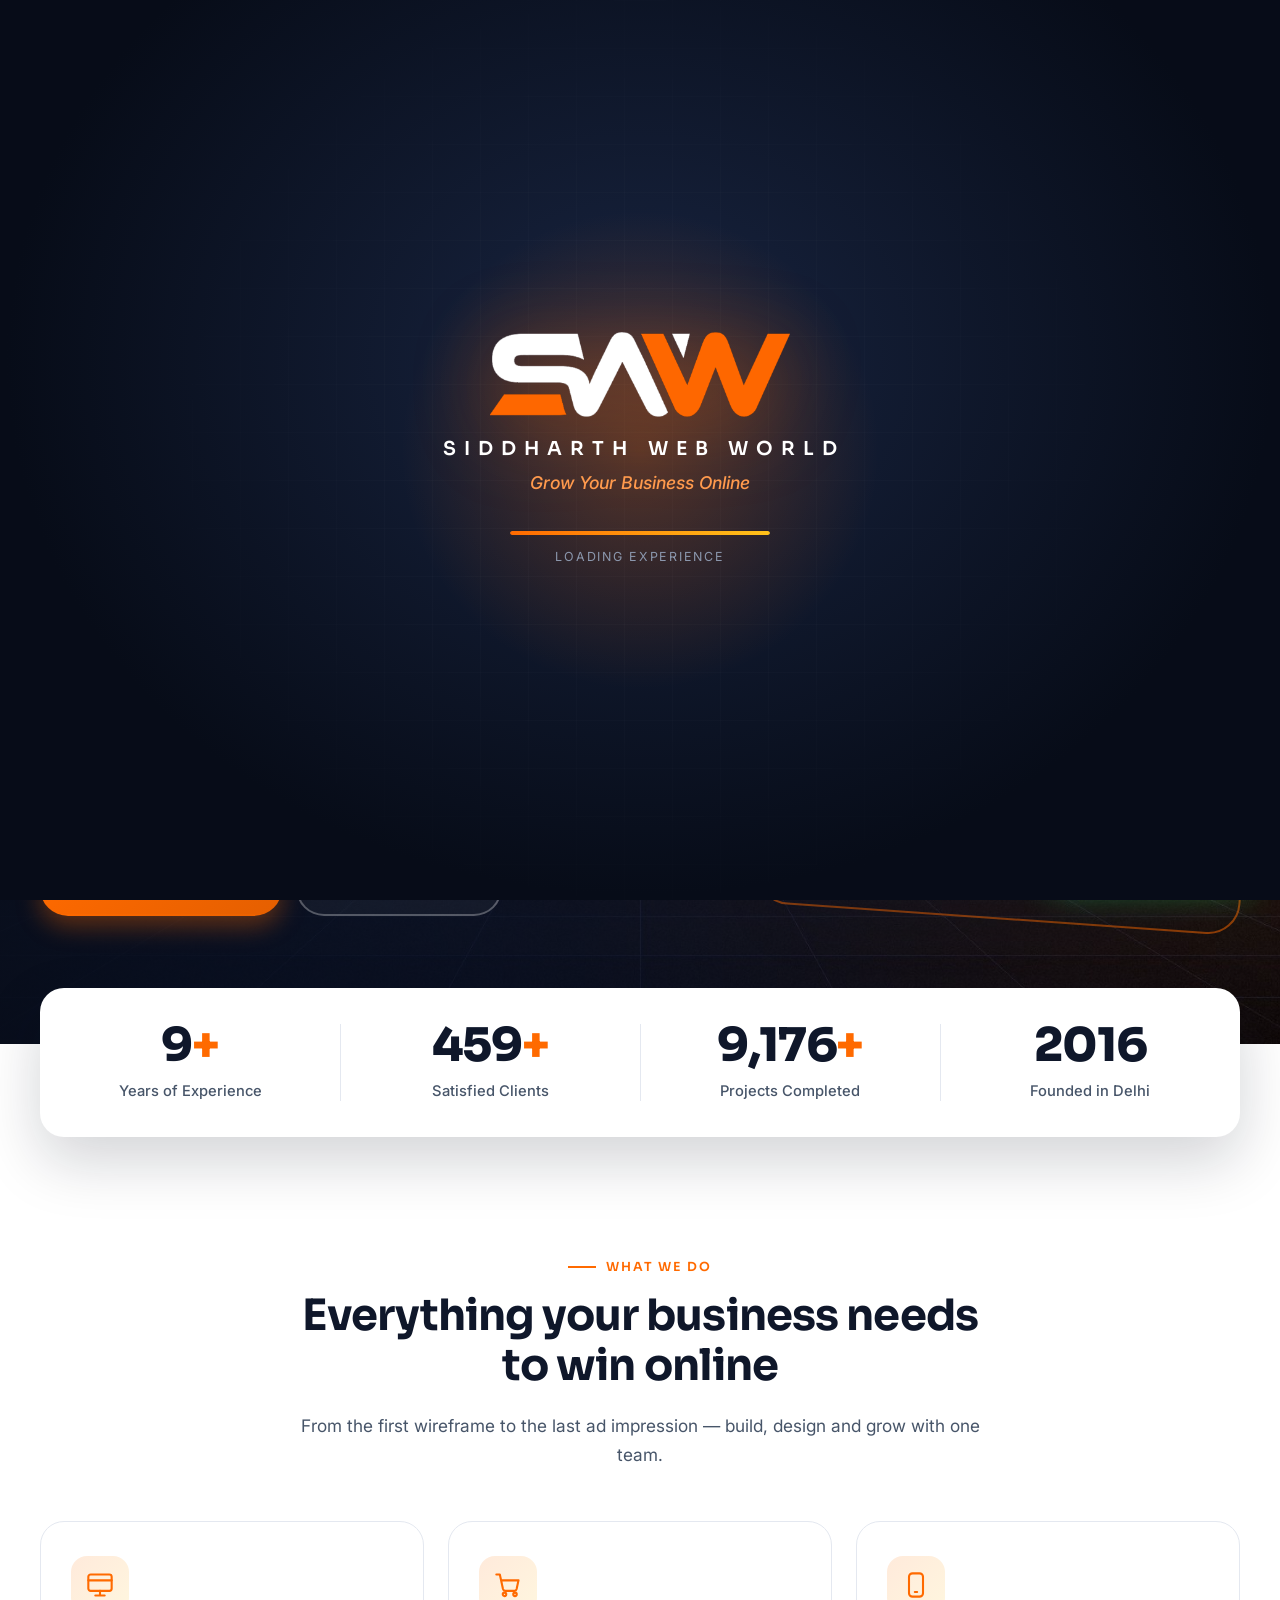
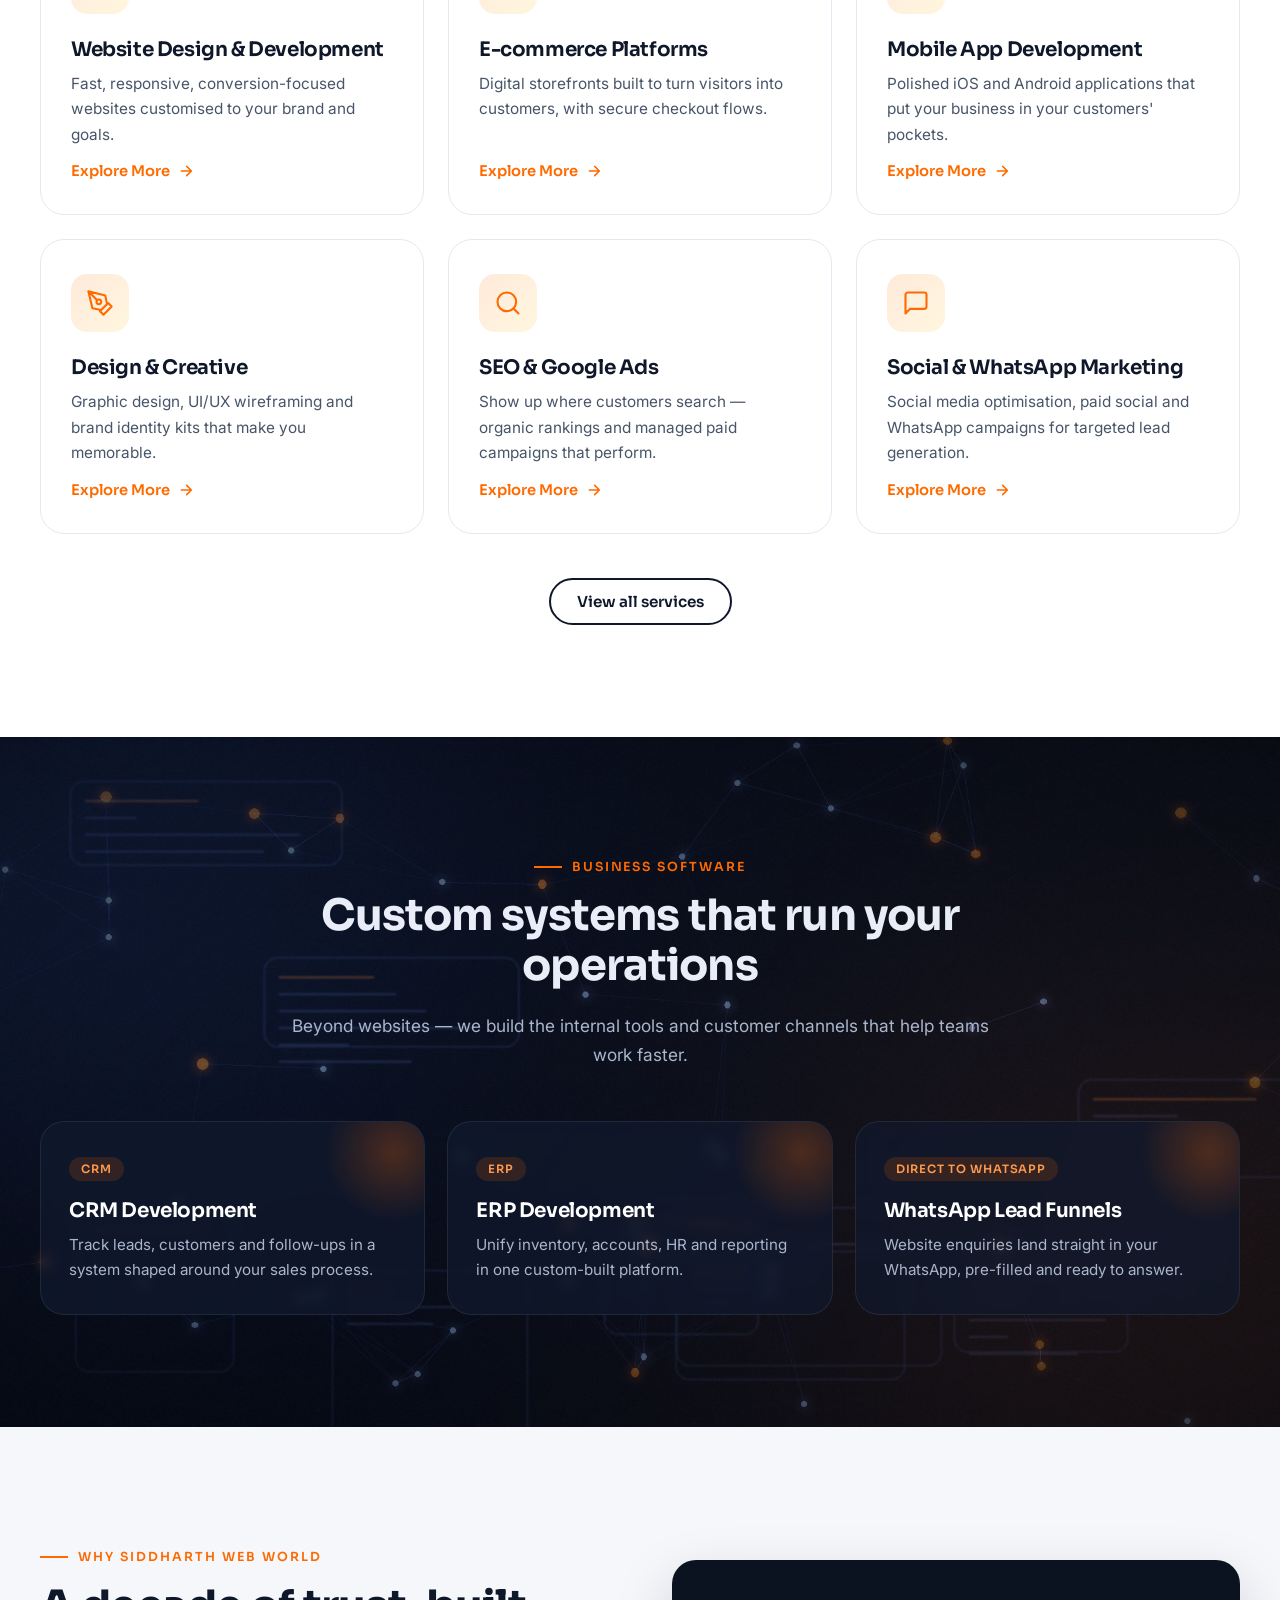
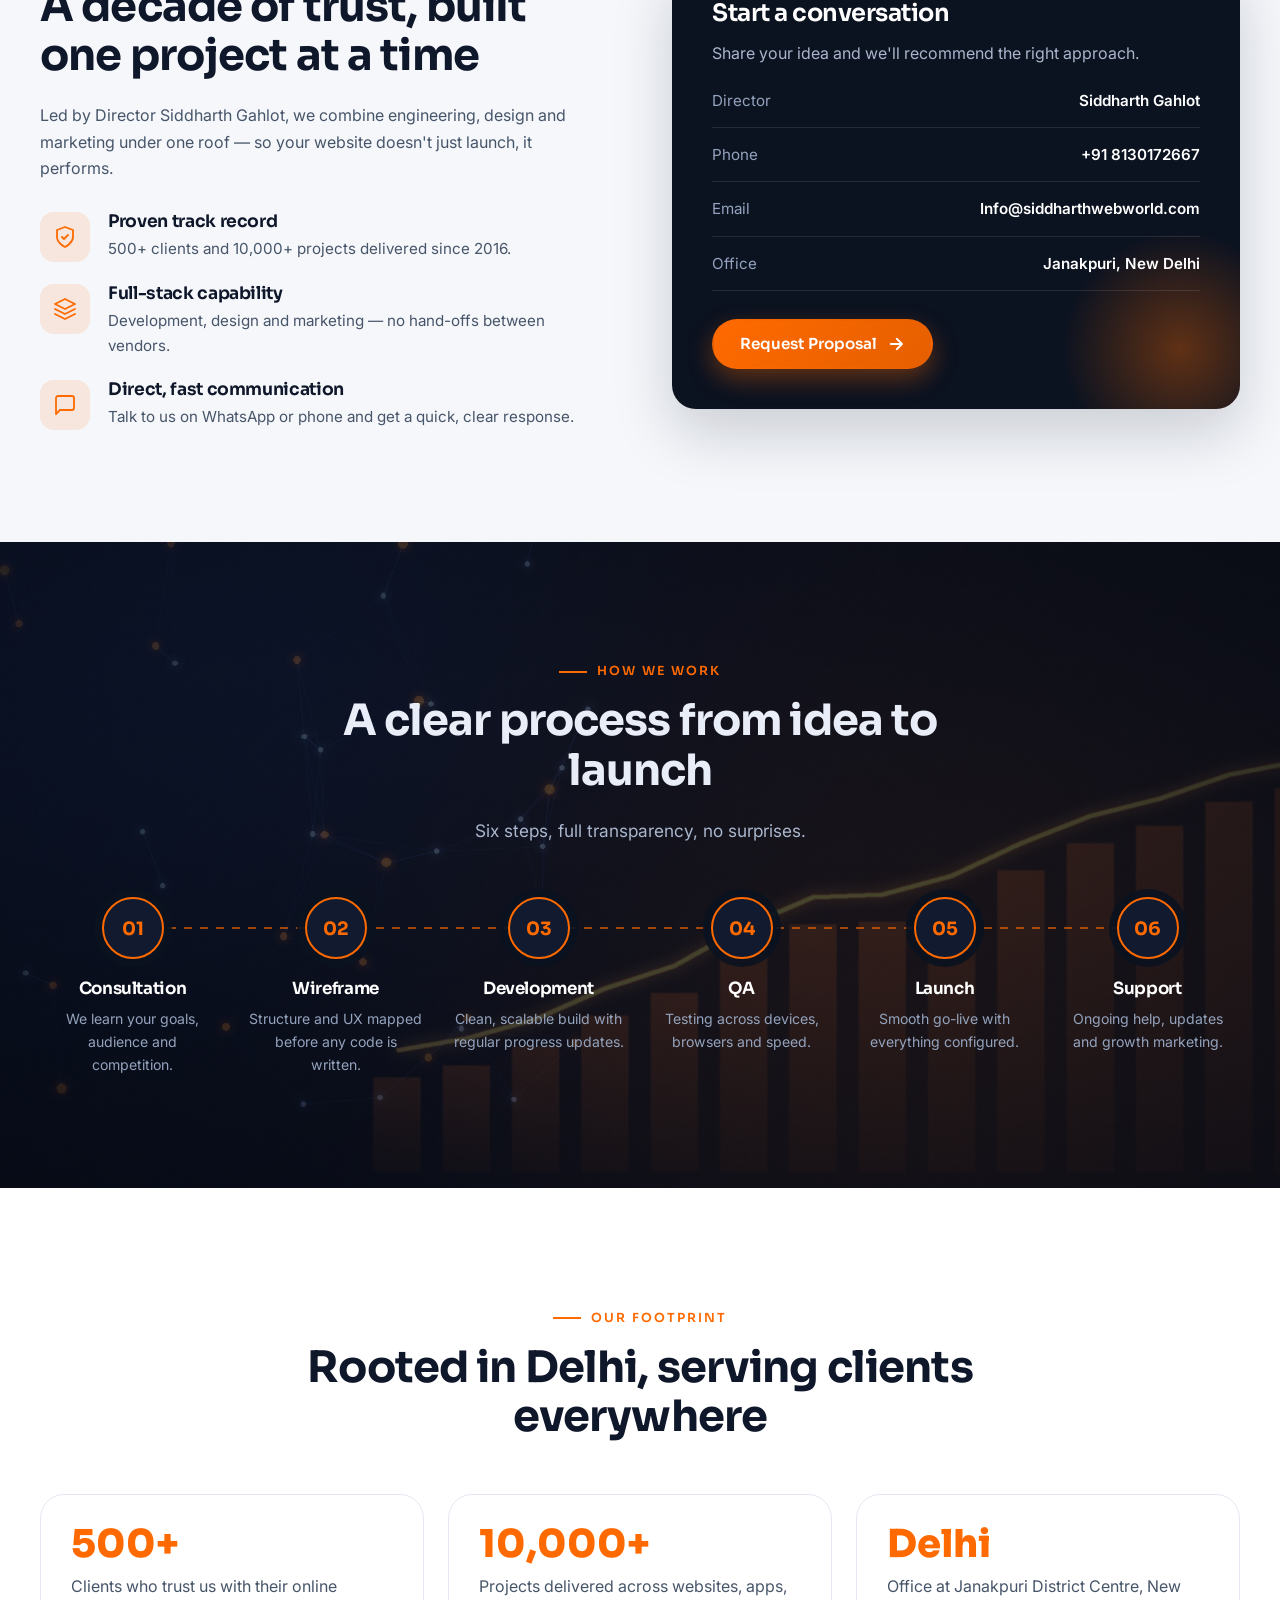
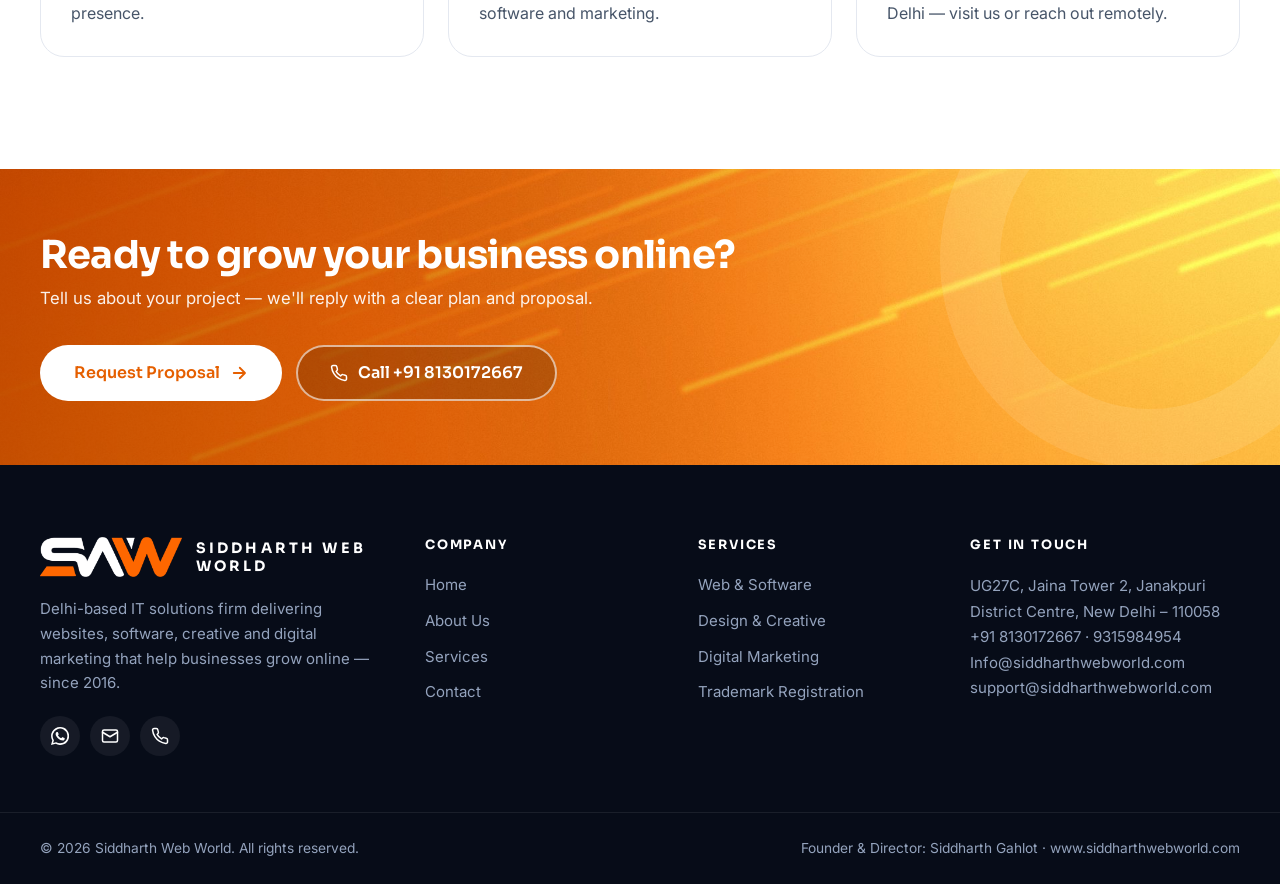
<file: index.html>
<!DOCTYPE html>
<html lang="en">
<head>
<meta charset="utf-8">
<meta name="viewport" content="width=device-width, initial-scale=1">
<title>Siddharth Web World — Web Design, Software & Digital Marketing in Delhi</title>
<meta name="description" content="Siddharth Web World is a Delhi IT solutions firm: website design & development, e-commerce, mobile apps, CRM/ERP, SEO, Google Ads and WhatsApp marketing. 500+ clients, 10,000+ projects.">
<meta name="theme-color" content="#0b1220">
<meta property="og:title" content="Siddharth Web World — Web Design, Software & Digital Marketing in Delhi"><meta property="og:description" content="Siddharth Web World is a Delhi IT solutions firm: website design & development, e-commerce, mobile apps, CRM/ERP, SEO, Google Ads and WhatsApp marketing. 500+ clients, 10,000+ projects."><meta property="og:type" content="website">
<link rel="icon" type="image/png" href="assets/img/favicon.png">
<link rel="preconnect" href="https://fonts.googleapis.com"><link rel="preconnect" href="https://fonts.gstatic.com" crossorigin>
<link href="https://fonts.googleapis.com/css2?family=Inter:wght@400;500;600&family=Sora:wght@500;600;700;800&display=swap" rel="stylesheet">
<link rel="stylesheet" href="css/style.css">
<script src="js/boot.js"></script>
</head>
<body>
<a class="skip-link" href="#main">Skip to content</a>
<svg width="0" height="0" style="position:absolute" aria-hidden="true"><defs>
<symbol id="i-phone" viewBox="0 0 24 24" fill="none" stroke="currentColor" stroke-width="2" stroke-linecap="round" stroke-linejoin="round"><path d="M22 16.9v3a2 2 0 0 1-2.2 2 19.8 19.8 0 0 1-8.6-3.1 19.5 19.5 0 0 1-6-6A19.8 19.8 0 0 1 2.1 4.2 2 2 0 0 1 4.1 2h3a2 2 0 0 1 2 1.7c.1 1 .4 1.9.7 2.8a2 2 0 0 1-.5 2.1L8.1 9.9a16 16 0 0 0 6 6l1.3-1.3a2 2 0 0 1 2.1-.4c.9.3 1.8.6 2.8.7a2 2 0 0 1 1.7 2z"/></symbol>
<symbol id="i-mail" viewBox="0 0 24 24" fill="none" stroke="currentColor" stroke-width="2" stroke-linecap="round" stroke-linejoin="round"><rect x="2" y="4" width="20" height="16" rx="2"/><path d="m22 7-10 6L2 7"/></symbol>
<symbol id="i-wa" viewBox="0 0 24 24" fill="currentColor"><path d="M17.5 14.4c-.3-.1-1.7-.8-2-.9-.3-.1-.5-.1-.7.1-.2.3-.8.9-.9 1.1-.2.2-.3.2-.6.1-.3-.1-1.2-.4-2.3-1.4-.9-.8-1.4-1.7-1.6-2-.2-.3 0-.4.1-.6l.4-.5c.1-.2.2-.3.3-.5.1-.2 0-.4 0-.5l-.9-2.1c-.2-.6-.5-.5-.7-.5h-.6c-.2 0-.5.1-.8.4-.3.3-1 1-1 2.5s1.1 2.9 1.2 3.1c.1.2 2.1 3.2 5.1 4.5.7.3 1.300.5 1.700.6.7.2 1.400.2 1.900.1.600-.1 1.700-.7 2-1.400.2-.7.2-1.300.2-1.400-.1-.1-.3-.2-.6-.3zM12 21.800a9.800 9.800 0 0 1-5-1.400l-.4-.2-3.700 1 1-3.600-.2-.4A9.800 9.800 0 1 1 12 21.800zM12 0a12 12 0 0 0-10.300 18L0 24l6.200-1.600A12 12 0 1 0 12 0z"/></symbol>
<symbol id="i-pin" viewBox="0 0 24 24" fill="none" stroke="currentColor" stroke-width="2" stroke-linecap="round" stroke-linejoin="round"><path d="M20 10c0 6-8 12-8 12S4 16 4 10a8 8 0 0 1 16 0z"/><circle cx="12" cy="10" r="3"/></symbol>
<symbol id="i-check" viewBox="0 0 24 24" fill="none" stroke="currentColor" stroke-width="2.4" stroke-linecap="round" stroke-linejoin="round"><circle cx="12" cy="12" r="10"/><path d="m8 12.500 2.700 2.700L16 9.500"/></symbol>
<symbol id="i-arrow" viewBox="0 0 24 24" fill="none" stroke="currentColor" stroke-width="2.4" stroke-linecap="round" stroke-linejoin="round"><path d="M5 12h14M13 5l7 7-7 7"/></symbol>
<symbol id="i-up" viewBox="0 0 24 24" fill="none" stroke="currentColor" stroke-width="2.4" stroke-linecap="round" stroke-linejoin="round"><path d="m5 15 7-7 7 7"/></symbol>
<symbol id="i-chev" viewBox="0 0 24 24" fill="none" stroke="currentColor" stroke-width="2.4" stroke-linecap="round" stroke-linejoin="round"><path d="m6 9 6 6 6-6"/></symbol>
<symbol id="i-web" viewBox="0 0 24 24" fill="none" stroke="currentColor" stroke-width="1.8" stroke-linecap="round" stroke-linejoin="round"><rect x="2" y="3" width="20" height="14" rx="2"/><path d="M8 21h8M12 17v4M2 8h20"/></symbol>
<symbol id="i-cart" viewBox="0 0 24 24" fill="none" stroke="currentColor" stroke-width="1.8" stroke-linecap="round" stroke-linejoin="round"><circle cx="9" cy="20" r="1.500"/><circle cx="18" cy="20" r="1.500"/><path d="M2 3h3l2.700 12.500a2 2 0 0 0 2 1.500h7.700a2 2 0 0 0 2-1.500L21 8H6"/></symbol>
<symbol id="i-mobile" viewBox="0 0 24 24" fill="none" stroke="currentColor" stroke-width="1.8" stroke-linecap="round" stroke-linejoin="round"><rect x="6" y="2" width="12" height="20" rx="3"/><path d="M11 18h2"/></symbol>
<symbol id="i-users" viewBox="0 0 24 24" fill="none" stroke="currentColor" stroke-width="1.8" stroke-linecap="round" stroke-linejoin="round"><path d="M17 21v-2a4 4 0 0 0-4-4H5a4 4 0 0 0-4 4v2"/><circle cx="9" cy="7" r="4"/><path d="M23 21v-2a4 4 0 0 0-3-3.900M16 3.100a4 4 0 0 1 0 7.800"/></symbol>
<symbol id="i-layers" viewBox="0 0 24 24" fill="none" stroke="currentColor" stroke-width="1.8" stroke-linecap="round" stroke-linejoin="round"><path d="m12 2 10 5-10 5L2 7zM2 12l10 5 10-5M2 17l10 5 10-5"/></symbol>
<symbol id="i-pen" viewBox="0 0 24 24" fill="none" stroke="currentColor" stroke-width="1.8" stroke-linecap="round" stroke-linejoin="round"><path d="m12 19 7-7 3 3-7 7zM18 13l-1.500-7.500L2 2l3.500 14.500L13 18zM2 2l7.600 7.600"/><circle cx="11" cy="11" r="2"/></symbol>
<symbol id="i-layout" viewBox="0 0 24 24" fill="none" stroke="currentColor" stroke-width="1.8" stroke-linecap="round" stroke-linejoin="round"><rect x="3" y="3" width="18" height="18" rx="2"/><path d="M3 9h18M9 21V9"/></symbol>
<symbol id="i-badge" viewBox="0 0 24 24" fill="none" stroke="currentColor" stroke-width="1.8" stroke-linecap="round" stroke-linejoin="round"><circle cx="12" cy="8" r="6"/><path d="m8.200 13.500-1.200 8.500 5-3 5 3-1.200-8.500"/></symbol>
<symbol id="i-image" viewBox="0 0 24 24" fill="none" stroke="currentColor" stroke-width="1.8" stroke-linecap="round" stroke-linejoin="round"><rect x="3" y="3" width="18" height="18" rx="2"/><circle cx="8.500" cy="8.500" r="1.500"/><path d="m21 15-5-5L5 21"/></symbol>
<symbol id="i-search" viewBox="0 0 24 24" fill="none" stroke="currentColor" stroke-width="1.8" stroke-linecap="round" stroke-linejoin="round"><circle cx="11" cy="11" r="8"/><path d="m21 21-4.300-4.300"/></symbol>
<symbol id="i-mega" viewBox="0 0 24 24" fill="none" stroke="currentColor" stroke-width="1.8" stroke-linecap="round" stroke-linejoin="round"><path d="m3 11 18-5v12L3 14zM11.600 16.800a3 3 0 1 1-5.800-1.600"/></symbol>
<symbol id="i-target" viewBox="0 0 24 24" fill="none" stroke="currentColor" stroke-width="1.8" stroke-linecap="round" stroke-linejoin="round"><circle cx="12" cy="12" r="10"/><circle cx="12" cy="12" r="6"/><circle cx="12" cy="12" r="2"/></symbol>
<symbol id="i-share" viewBox="0 0 24 24" fill="none" stroke="currentColor" stroke-width="1.8" stroke-linecap="round" stroke-linejoin="round"><circle cx="18" cy="5" r="3"/><circle cx="6" cy="12" r="3"/><circle cx="18" cy="19" r="3"/><path d="m8.600 13.500 6.800 4M15.400 6.500l-6.800 4"/></symbol>
<symbol id="i-chat" viewBox="0 0 24 24" fill="none" stroke="currentColor" stroke-width="1.8" stroke-linecap="round" stroke-linejoin="round"><path d="M21 15a2 2 0 0 1-2 2H7l-4 4V5a2 2 0 0 1 2-2h14a2 2 0 0 1 2 2z"/></symbol>
<symbol id="i-shield" viewBox="0 0 24 24" fill="none" stroke="currentColor" stroke-width="1.8" stroke-linecap="round" stroke-linejoin="round"><path d="M12 22s8-4 8-10V5l-8-3-8 3v7c0 6 8 10 8 10z"/><path d="m9 12 2 2 4-4"/></symbol>
<symbol id="i-rocket" viewBox="0 0 24 24" fill="none" stroke="currentColor" stroke-width="1.8" stroke-linecap="round" stroke-linejoin="round"><path d="M4.500 16.500c-1.500 1.300-2 5-2 5s3.700-.5 5-2c.7-.8.700-2.100-.1-2.900a2.200 2.200 0 0 0-2.900-.1zM12 15l-3-3a22 22 0 0 1 2-3.900A12.900 12.900 0 0 1 22 2c0 2.700-.8 7.500-6 11a22 22 0 0 1-4 2zM9 12H4s.6-3 2-4c1.600-1.100 5 0 5 0M12 15v5s3-.6 4-2c1.100-1.600 0-5 0-5"/></symbol>
<symbol id="i-clock" viewBox="0 0 24 24" fill="none" stroke="currentColor" stroke-width="1.8" stroke-linecap="round" stroke-linejoin="round"><circle cx="12" cy="12" r="10"/><path d="M12 6v6l4 2"/></symbol>
<symbol id="i-chart" viewBox="0 0 24 24" fill="none" stroke="currentColor" stroke-width="1.8" stroke-linecap="round" stroke-linejoin="round"><path d="M3 3v18h18"/><path d="m7 15 4-4 3 3 6-7"/></symbol>
<symbol id="i-star" viewBox="0 0 24 24" fill="none" stroke="currentColor" stroke-width="1.8" stroke-linecap="round" stroke-linejoin="round"><path d="m12 2 3.100 6.300 6.900 1-5 4.900 1.200 6.800L12 17.700 5.800 21l1.200-6.800-5-4.900 6.900-1z"/></symbol>
<symbol id="i-lock" viewBox="0 0 24 24" fill="none" stroke="currentColor" stroke-width="2" stroke-linecap="round" stroke-linejoin="round"><rect x="3" y="11" width="18" height="11" rx="2"/><path d="M7 11V7a5 5 0 0 1 10 0v4"/></symbol>
</defs></svg>
<div class="splash" id="splash" role="status" aria-live="polite" aria-label="Loading Siddharth Web World">
  <div class="splash__grid"></div><div class="splash__glow"></div>
  <div class="splash__inner">
    <div class="splash__logo"><img src="assets/img/logo-mark.png" alt="SAW — Siddharth Web World" width="300" height="85"></div>
    <div class="splash__name">SIDDHARTH WEB WORLD</div>
    <div class="splash__tag">Grow Your Business Online</div>
    <div class="splash__bar"><span></span></div>
    <div class="splash__status">Initialising</div>
  </div>
</div>
<header class="site-header">
  <div class="utility-bar"><div class="container">
    <ul>
      <li><a href="tel:+918130172667"><svg class="" aria-hidden="true"><use href="#i-phone"/></svg>+91 8130172667</a></li>
      <li class="ub-hide"><a href="tel:+919315984954"><svg class="" aria-hidden="true"><use href="#i-phone"/></svg>+91 9315984954</a></li>
      <li class="ub-hide"><a href="mailto:Info@siddharthwebworld.com"><svg class="" aria-hidden="true"><use href="#i-mail"/></svg>Info@siddharthwebworld.com</a></li>
    </ul>
    <ul class="ub-right">
      <li><a href="https://wa.me/918130172667?text=Hello%20Siddharth%20Web%20World%2C%20I%27d%20like%20to%20discuss%20a%20project." target="_blank" rel="noopener"><svg class="" aria-hidden="true"><use href="#i-wa"/></svg>WhatsApp Support</a></li>
      <li><a class="ub-cta" href="contact.html">Get a Free Quote →</a></li>
    </ul>
  </div></div>
  <div class="nav-bar"><div class="container">
    <a class="brand" href="index.html" aria-label="Siddharth Web World — home">
      <img src="assets/img/logo-mark.png" alt="SAW logo" width="127" height="36">
      <span class="brand__text"><strong>SIDDHARTH WEB WORLD</strong><small>Grow Your Business Online</small></span>
    </a>
    <button class="nav-toggle" type="button" aria-label="Toggle menu" aria-expanded="false" aria-controls="primary-nav"><span></span></button>
    <ul class="nav" id="primary-nav">
      <li><a href="index.html" class="is-active" aria-current="page">Home</a></li><li><a href="about.html">About</a></li><li class="has-mega"><button type="button" aria-expanded="false" aria-haspopup="true">Services <svg class="chev" aria-hidden="true"><use href="#i-chev"/></svg></button>
          <div class="mega" role="menu">
            <div><h4>Core Engineering</h4><a href="services.html#web">Website Design &amp; Development</a><a href="services.html#ecommerce">E-commerce Platforms</a><a href="services.html#mobile">Mobile Apps (iOS &amp; Android)</a><a href="services.html#crm">CRM &amp; ERP Development</a></div>
            <div><h4>Design &amp; Creative</h4><a href="services.html#graphic">Graphic Designing</a><a href="services.html#uiux">UI/UX Wireframing</a><a href="services.html#brand">Brand Identity Kits</a><a href="services.html#assets">Digital Assets</a></div>
            <div><h4>Marketing &amp; Growth</h4><a href="services.html#seo">SEO &amp; Google Ads</a><a href="services.html#smo">Social Media (SMO &amp; Paid)</a><a href="services.html#whatsapp">WhatsApp Marketing</a><a href="services.html#leads">Lead Generation</a></div>
          </div></li><li><a href="contact.html">Contact</a></li>
      <li class="nav-cta"><a href="contact.html">Request Proposal</a></li>
    </ul>
  </div></div>
</header>
<main id="main">

<section class="hero"><div class="container hero__grid">
  <div>
    <span class="pill"><i></i> IT Solutions &amp; Digital Marketing · New Delhi</span>
    <h1>Grow Your Business <span class="hl">Online</span> with a Partner Who Builds Results</h1>
    <p class="hero__lead">Websites, software, creative and performance marketing — engineered by a Delhi team with 10+ years of experience and 500+ clients served.</p>
    <ul class="checks">
      <li><svg class="" aria-hidden="true"><use href="#i-check"/></svg><span>Custom websites, e-commerce, mobile apps, CRM &amp; ERP</span></li>
      <li><svg class="" aria-hidden="true"><use href="#i-check"/></svg><span>SEO, Google Ads, social campaigns &amp; WhatsApp marketing</span></li>
      <li><svg class="" aria-hidden="true"><use href="#i-check"/></svg><span>One accountable team from first idea to launch and support</span></li>
    </ul>
    <div class="hero__actions">
      <a class="btn btn--primary btn--lg" href="contact.html">Request Proposal <svg class="" aria-hidden="true"><use href="#i-arrow"/></svg></a>
      <a class="btn btn--ghost btn--lg" href="https://wa.me/918130172667?text=Hello%20Siddharth%20Web%20World%2C%20I%27d%20like%20to%20discuss%20a%20project." target="_blank" rel="noopener"><svg class="" aria-hidden="true"><use href="#i-wa"/></svg>WhatsApp Us</a>
    </div>
  </div>
  <div class="hero__visual">
    <div class="float-card fc1"><div class="ico"><svg class="" aria-hidden="true"><use href="#i-users"/></svg></div><div><b>500+</b><small>Happy clients</small></div></div>
    <figure class="portrait" style="margin:0">
      <img src="assets/img/siddharth-gahlot.jpg" alt="Siddharth Gahlot, Founder and Director of Siddharth Web World" width="505" height="820" fetchpriority="high">
      <figcaption class="portrait__cap"><strong>Siddharth Gahlot</strong><span>Founder &amp; Director · Digital Marketing Expert</span></figcaption>
    </figure>
    <div class="float-card fc2"><div class="ico"><svg class="" aria-hidden="true"><use href="#i-rocket"/></svg></div><div><b>10,000+</b><small>Projects delivered</small></div></div>
  </div>
</div></section>

<section class="stats" aria-label="Company highlights"><div class="container">
  <div class="stats__grid">
    <div class="stat reveal"><b data-count="10" data-suffix="+">10<em>+</em></b><span>Years of Experience</span></div>
    <div class="stat reveal" style="--d:.08s"><b data-count="500" data-suffix="+">500<em>+</em></b><span>Satisfied Clients</span></div>
    <div class="stat reveal" style="--d:.16s"><b data-count="10000" data-suffix="+" data-sep>10,000<em>+</em></b><span>Projects Completed</span></div>
    <div class="stat reveal" style="--d:.24s"><b>2016</b><span>Founded in Delhi</span></div>
  </div>
</div></section>

<section class="section"><div class="container">
  <div class="section-head center reveal"><span class="eyebrow">What we do</span><h2>Everything your business needs to win online</h2><p>From the first wireframe to the last ad impression — build, design and grow with one team.</p></div>
  <div class="cards">
    <article class="card reveal"><div class="ico"><svg class="" aria-hidden="true"><use href="#i-web"/></svg></div><h3>Website Design &amp; Development</h3><p>Fast, responsive, conversion-focused websites customised to your brand and goals.</p><a class="link-arrow" href="services.html#web">Explore More <svg class="" aria-hidden="true"><use href="#i-arrow"/></svg></a></article>
    <article class="card reveal" style="--d:.08s"><div class="ico"><svg class="" aria-hidden="true"><use href="#i-cart"/></svg></div><h3>E-commerce Platforms</h3><p>Digital storefronts built to turn visitors into customers, with secure checkout flows.</p><a class="link-arrow" href="services.html#ecommerce">Explore More <svg class="" aria-hidden="true"><use href="#i-arrow"/></svg></a></article>
    <article class="card reveal" style="--d:.16s"><div class="ico"><svg class="" aria-hidden="true"><use href="#i-mobile"/></svg></div><h3>Mobile App Development</h3><p>Polished iOS and Android applications that put your business in your customers' pockets.</p><a class="link-arrow" href="services.html#mobile">Explore More <svg class="" aria-hidden="true"><use href="#i-arrow"/></svg></a></article>
    <article class="card reveal"><div class="ico"><svg class="" aria-hidden="true"><use href="#i-pen"/></svg></div><h3>Design &amp; Creative</h3><p>Graphic design, UI/UX wireframing and brand identity kits that make you memorable.</p><a class="link-arrow" href="services.html#graphic">Explore More <svg class="" aria-hidden="true"><use href="#i-arrow"/></svg></a></article>
    <article class="card reveal" style="--d:.08s"><div class="ico"><svg class="" aria-hidden="true"><use href="#i-search"/></svg></div><h3>SEO &amp; Google Ads</h3><p>Show up where customers search — organic rankings and managed paid campaigns that perform.</p><a class="link-arrow" href="services.html#seo">Explore More <svg class="" aria-hidden="true"><use href="#i-arrow"/></svg></a></article>
    <article class="card reveal" style="--d:.16s"><div class="ico"><svg class="" aria-hidden="true"><use href="#i-chat"/></svg></div><h3>Social &amp; WhatsApp Marketing</h3><p>Social media optimisation, paid social and WhatsApp campaigns for targeted lead generation.</p><a class="link-arrow" href="services.html#whatsapp">Explore More <svg class="" aria-hidden="true"><use href="#i-arrow"/></svg></a></article>
  </div>
  <div class="center reveal" style="margin-top:44px"><a class="btn btn--outline" href="services.html">View all services</a></div>
</div></section>

<section class="section section--dark bg-tech"><div class="container">
  <div class="section-head center reveal"><span class="eyebrow">Business software</span><h2>Custom systems that run your operations</h2><p>Beyond websites — we build the internal tools and customer channels that help teams work faster.</p></div>
  <div class="showcase">
    <div class="tile reveal"><span class="tag">CRM</span><h3>CRM Development</h3><p>Track leads, customers and follow-ups in a system shaped around your sales process.</p></div>
    <div class="tile reveal" style="--d:.08s"><span class="tag">ERP</span><h3>ERP Development</h3><p>Unify inventory, accounts, HR and reporting in one custom-built platform.</p></div>
    <div class="tile reveal" style="--d:.16s"><span class="tag">Direct to WhatsApp</span><h3>WhatsApp Lead Funnels</h3><p>Website enquiries land straight in your WhatsApp, pre-filled and ready to answer.</p></div>
  </div>
</div></section>

<section class="section section--surface"><div class="container split">
  <div class="reveal">
    <span class="eyebrow">Why Siddharth Web World</span>
    <h2>A decade of trust, built one project at a time</h2>
    <p style="color:var(--ink-soft)">Led by Director Siddharth Gahlot, we combine engineering, design and marketing under one roof — so your website doesn't just launch, it performs.</p>
    <div class="features" style="margin-top:30px">
      <div class="feature"><div class="ico"><svg class="" aria-hidden="true"><use href="#i-shield"/></svg></div><div><h3>Proven track record</h3><p>500+ clients and 10,000+ projects delivered since 2016.</p></div></div>
      <div class="feature"><div class="ico"><svg class="" aria-hidden="true"><use href="#i-layers"/></svg></div><div><h3>Full-stack capability</h3><p>Development, design and marketing — no hand-offs between vendors.</p></div></div>
      <div class="feature"><div class="ico"><svg class="" aria-hidden="true"><use href="#i-chat"/></svg></div><div><h3>Direct, fast communication</h3><p>Talk to us on WhatsApp or phone and get a quick, clear response.</p></div></div>
    </div>
  </div>
  <div class="panel reveal" style="--d:.1s">
    <h3>Start a conversation</h3>
    <p>Share your idea and we'll recommend the right approach.</p>
    <dl class="kv" style="margin-bottom:28px">
      <div><dt>Director</dt><dd>Siddharth Gahlot</dd></div>
      <div><dt>Phone</dt><dd>+91 8130172667</dd></div>
      <div><dt>Email</dt><dd>Info@siddharthwebworld.com</dd></div>
      <div><dt>Office</dt><dd>Janakpuri, New Delhi</dd></div>
    </dl>
    <a class="btn btn--primary" href="contact.html" style="position:relative">Request Proposal <svg class="" aria-hidden="true"><use href="#i-arrow"/></svg></a>
  </div>
</div></section>

<section class="section section--dark bg-growth"><div class="container">
  <div class="section-head center reveal"><span class="eyebrow">How we work</span><h2>A clear process from idea to launch</h2><p>Six steps, full transparency, no surprises.</p></div>
  <div class="process">
    <div class="step reveal"><div class="step__num">01</div><h3>Consultation</h3><p>We learn your goals, audience and competition.</p></div>
    <div class="step reveal" style="--d:.07s"><div class="step__num">02</div><h3>Wireframe</h3><p>Structure and UX mapped before any code is written.</p></div>
    <div class="step reveal" style="--d:.14s"><div class="step__num">03</div><h3>Development</h3><p>Clean, scalable build with regular progress updates.</p></div>
    <div class="step reveal" style="--d:.21s"><div class="step__num">04</div><h3>QA</h3><p>Testing across devices, browsers and speed.</p></div>
    <div class="step reveal" style="--d:.28s"><div class="step__num">05</div><h3>Launch</h3><p>Smooth go-live with everything configured.</p></div>
    <div class="step reveal" style="--d:.35s"><div class="step__num">06</div><h3>Support</h3><p>Ongoing help, updates and growth marketing.</p></div>
  </div>
</div></section>

<section class="section"><div class="container">
  <div class="section-head center reveal"><span class="eyebrow">Our footprint</span><h2>Rooted in Delhi, serving clients everywhere</h2></div>
  <div class="reach">
    <div class="item reveal"><b>500+</b><p>Clients who trust us with their online presence.</p></div>
    <div class="item reveal" style="--d:.08s"><b>10,000+</b><p>Projects delivered across websites, apps, software and marketing.</p></div>
    <div class="item reveal" style="--d:.16s"><b>Delhi</b><p>Office at Janakpuri District Centre, New Delhi — visit us or reach out remotely.</p></div>
  </div>
</div></section>
<section class="cta-band"><div class="container">
  <div><h2>Ready to grow your business online?</h2><p>Tell us about your project — we'll reply with a clear plan and proposal.</p></div>
  <div class="actions"><a class="btn btn--white btn--lg" href="contact.html">Request Proposal <svg class="" aria-hidden="true"><use href="#i-arrow"/></svg></a><a class="btn btn--ghost btn--lg" href="tel:+918130172667"><svg class="" aria-hidden="true"><use href="#i-phone"/></svg>Call +91 8130172667</a></div>
</div></section>

</main>
<footer class="site-footer">
  <div class="container footer__grid">
    <div>
      <a class="brand" href="index.html"><img src="assets/img/logo-mark.png" alt="SAW logo" width="142" height="40"><span class="brand__text"><strong>SIDDHARTH WEB WORLD</strong></span></a>
      <p>Delhi-based IT solutions firm delivering websites, software, creative and digital marketing that help businesses grow online — since 2016.</p>
      <div class="socials">
        <a href="https://wa.me/918130172667?text=Hello%20Siddharth%20Web%20World%2C%20I%27d%20like%20to%20discuss%20a%20project." target="_blank" rel="noopener" aria-label="WhatsApp"><svg class="" aria-hidden="true"><use href="#i-wa"/></svg></a>
        <a href="mailto:Info@siddharthwebworld.com" aria-label="Email"><svg class="" aria-hidden="true"><use href="#i-mail"/></svg></a>
        <a href="tel:+918130172667" aria-label="Call"><svg class="" aria-hidden="true"><use href="#i-phone"/></svg></a>
      </div>
    </div>
    <div><h4>Company</h4><ul><li><a href="index.html">Home</a></li><li><a href="about.html">About Us</a></li><li><a href="services.html">Services</a></li><li><a href="contact.html">Contact</a></li></ul></div>
    <div><h4>Services</h4><ul><li><a href="services.html#engineering">Web &amp; Software</a></li><li><a href="services.html#design">Design &amp; Creative</a></li><li><a href="services.html#marketing">Digital Marketing</a></li><li><a href="services.html#trademark">Trademark Registration</a></li></ul></div>
    <div><h4>Get in touch</h4>
      <address>UG27C, Jaina Tower 2, Janakpuri District Centre, New Delhi – 110058<br><a href="tel:+918130172667">+91 8130172667</a> · <a href="tel:+919315984954">9315984954</a><br><a href="mailto:Info@siddharthwebworld.com">Info@siddharthwebworld.com</a><br><a href="mailto:support@siddharthwebworld.com">support@siddharthwebworld.com</a></address>
    </div>
  </div>
  <div class="footer__bottom"><div class="container"><span>© <span id="year">2026</span> Siddharth Web World. All rights reserved.</span><span>Founder &amp; Director: Siddharth Gahlot · www.siddharthwebworld.com</span></div></div>
</footer>
<a class="wa-float" href="https://wa.me/918130172667?text=Hello%20Siddharth%20Web%20World%2C%20I%27d%20like%20to%20discuss%20a%20project." target="_blank" rel="noopener" aria-label="Chat on WhatsApp"><svg class="" aria-hidden="true"><use href="#i-wa"/></svg><span>Chat on WhatsApp</span></a>
<button class="to-top" type="button" aria-label="Back to top"><svg class="" aria-hidden="true"><use href="#i-up"/></svg></button>
<script src="js/splash.js"></script>
<script src="js/main.js"></script>

</body>
</html>
</file>
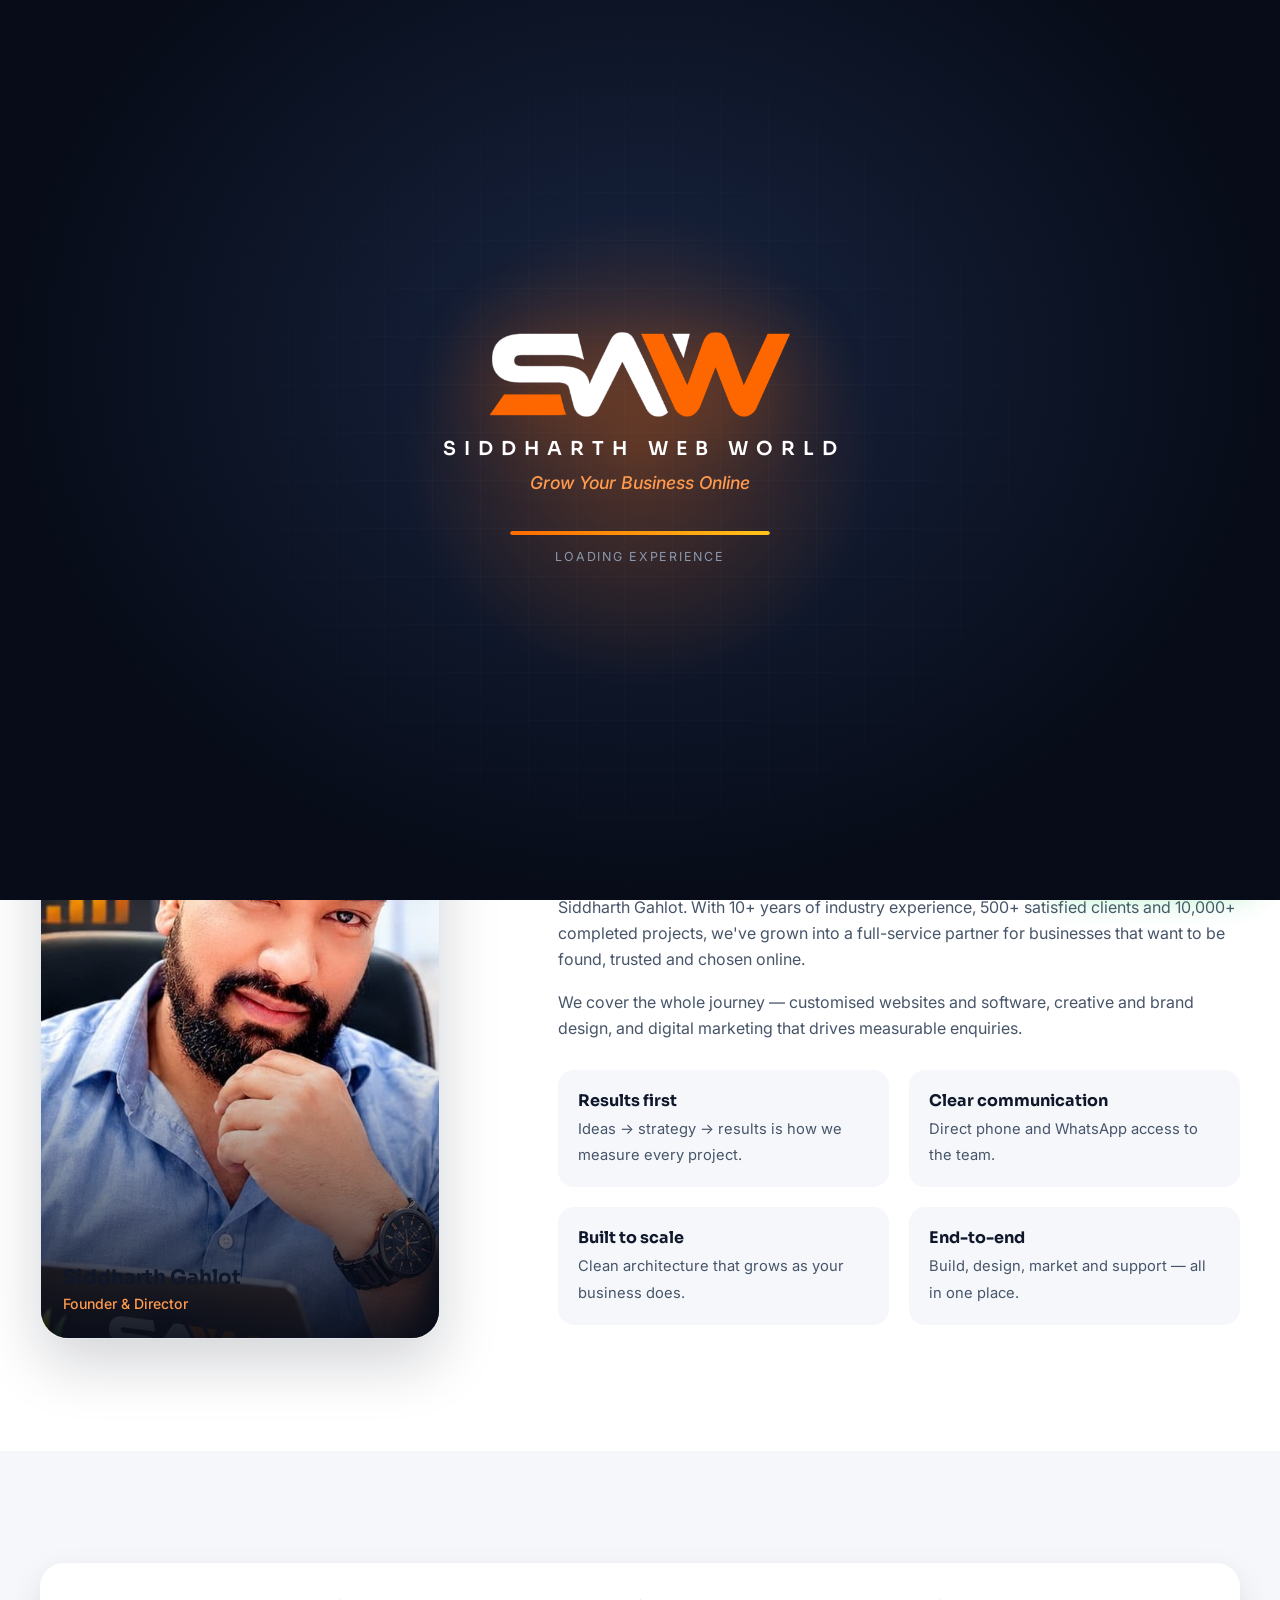
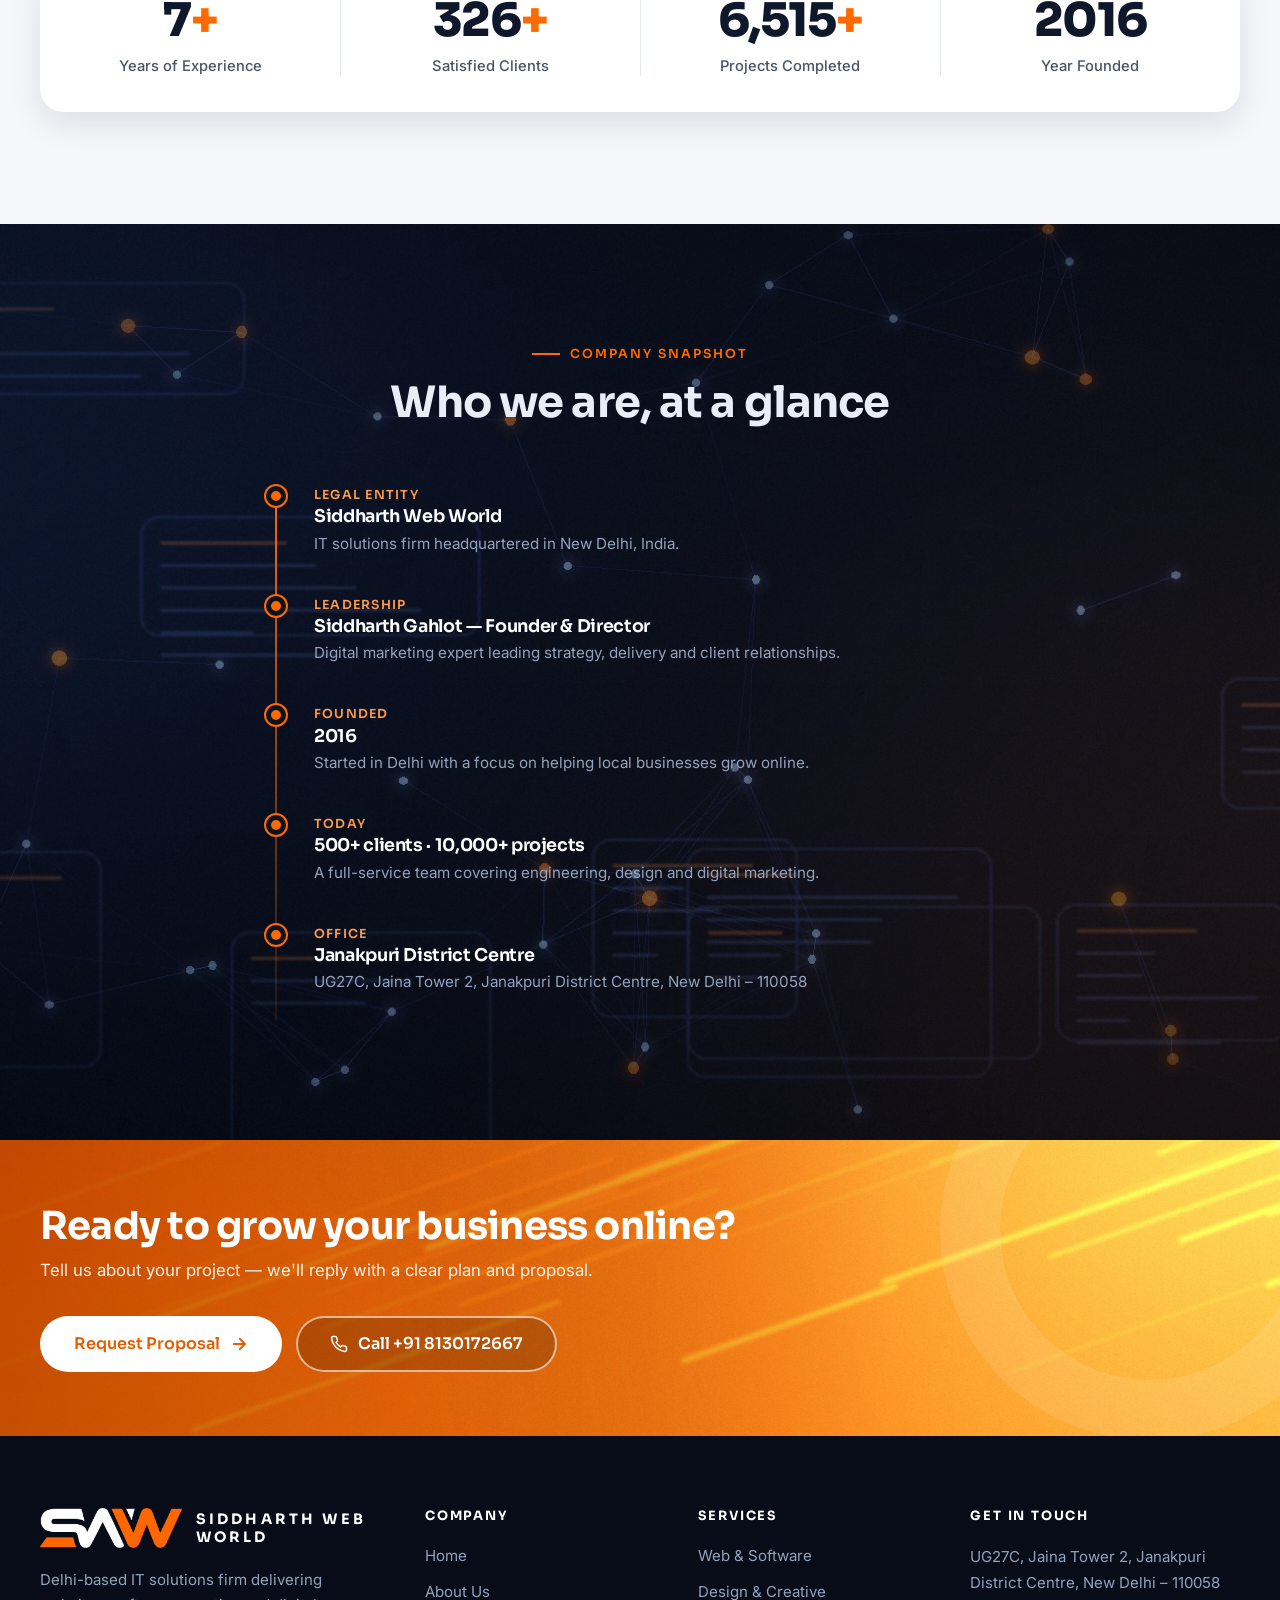
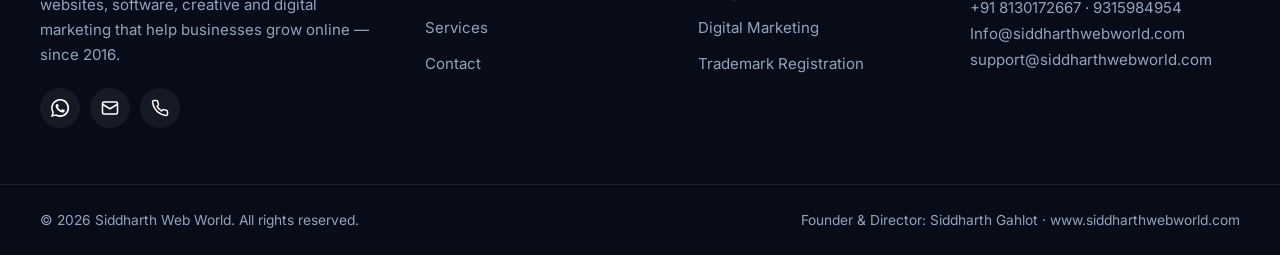
<file: about.html>
<!DOCTYPE html>
<html lang="en">
<head>
<meta charset="utf-8">
<meta name="viewport" content="width=device-width, initial-scale=1">
<title>About Us — Siddharth Web World | IT Solutions Firm, Delhi</title>
<meta name="description" content="Founded in 2016 by Siddharth Gahlot, Siddharth Web World is a Delhi IT solutions firm with 10+ years of experience, 500+ clients and 10,000+ projects delivered.">
<meta name="theme-color" content="#0b1220">
<meta property="og:title" content="About Us — Siddharth Web World | IT Solutions Firm, Delhi"><meta property="og:description" content="Founded in 2016 by Siddharth Gahlot, Siddharth Web World is a Delhi IT solutions firm with 10+ years of experience, 500+ clients and 10,000+ projects delivered."><meta property="og:type" content="website">
<link rel="icon" type="image/png" href="assets/img/favicon.png">
<link rel="preconnect" href="https://fonts.googleapis.com"><link rel="preconnect" href="https://fonts.gstatic.com" crossorigin>
<link href="https://fonts.googleapis.com/css2?family=Inter:wght@400;500;600&family=Sora:wght@500;600;700;800&display=swap" rel="stylesheet">
<link rel="stylesheet" href="css/style.css">
<script src="js/boot.js"></script>
</head>
<body>
<a class="skip-link" href="#main">Skip to content</a>
<svg width="0" height="0" style="position:absolute" aria-hidden="true"><defs>
<symbol id="i-phone" viewBox="0 0 24 24" fill="none" stroke="currentColor" stroke-width="2" stroke-linecap="round" stroke-linejoin="round"><path d="M22 16.9v3a2 2 0 0 1-2.2 2 19.8 19.8 0 0 1-8.6-3.1 19.5 19.5 0 0 1-6-6A19.8 19.8 0 0 1 2.1 4.2 2 2 0 0 1 4.1 2h3a2 2 0 0 1 2 1.7c.1 1 .4 1.9.7 2.8a2 2 0 0 1-.5 2.1L8.1 9.9a16 16 0 0 0 6 6l1.3-1.3a2 2 0 0 1 2.1-.4c.9.3 1.8.6 2.8.7a2 2 0 0 1 1.7 2z"/></symbol>
<symbol id="i-mail" viewBox="0 0 24 24" fill="none" stroke="currentColor" stroke-width="2" stroke-linecap="round" stroke-linejoin="round"><rect x="2" y="4" width="20" height="16" rx="2"/><path d="m22 7-10 6L2 7"/></symbol>
<symbol id="i-wa" viewBox="0 0 24 24" fill="currentColor"><path d="M17.5 14.4c-.3-.1-1.7-.8-2-.9-.3-.1-.5-.1-.7.1-.2.3-.8.9-.9 1.1-.2.2-.3.2-.6.1-.3-.1-1.2-.4-2.3-1.4-.9-.8-1.4-1.7-1.6-2-.2-.3 0-.4.1-.6l.4-.5c.1-.2.2-.3.3-.5.1-.2 0-.4 0-.5l-.9-2.1c-.2-.6-.5-.5-.7-.5h-.6c-.2 0-.5.1-.8.4-.3.3-1 1-1 2.5s1.1 2.9 1.2 3.1c.1.2 2.1 3.2 5.1 4.5.7.3 1.300.5 1.700.6.7.2 1.400.2 1.900.1.600-.1 1.700-.7 2-1.400.2-.7.2-1.300.2-1.400-.1-.1-.3-.2-.6-.3zM12 21.800a9.800 9.800 0 0 1-5-1.400l-.4-.2-3.700 1 1-3.600-.2-.4A9.800 9.800 0 1 1 12 21.800zM12 0a12 12 0 0 0-10.300 18L0 24l6.200-1.600A12 12 0 1 0 12 0z"/></symbol>
<symbol id="i-pin" viewBox="0 0 24 24" fill="none" stroke="currentColor" stroke-width="2" stroke-linecap="round" stroke-linejoin="round"><path d="M20 10c0 6-8 12-8 12S4 16 4 10a8 8 0 0 1 16 0z"/><circle cx="12" cy="10" r="3"/></symbol>
<symbol id="i-check" viewBox="0 0 24 24" fill="none" stroke="currentColor" stroke-width="2.4" stroke-linecap="round" stroke-linejoin="round"><circle cx="12" cy="12" r="10"/><path d="m8 12.500 2.700 2.700L16 9.500"/></symbol>
<symbol id="i-arrow" viewBox="0 0 24 24" fill="none" stroke="currentColor" stroke-width="2.4" stroke-linecap="round" stroke-linejoin="round"><path d="M5 12h14M13 5l7 7-7 7"/></symbol>
<symbol id="i-up" viewBox="0 0 24 24" fill="none" stroke="currentColor" stroke-width="2.4" stroke-linecap="round" stroke-linejoin="round"><path d="m5 15 7-7 7 7"/></symbol>
<symbol id="i-chev" viewBox="0 0 24 24" fill="none" stroke="currentColor" stroke-width="2.4" stroke-linecap="round" stroke-linejoin="round"><path d="m6 9 6 6 6-6"/></symbol>
<symbol id="i-web" viewBox="0 0 24 24" fill="none" stroke="currentColor" stroke-width="1.8" stroke-linecap="round" stroke-linejoin="round"><rect x="2" y="3" width="20" height="14" rx="2"/><path d="M8 21h8M12 17v4M2 8h20"/></symbol>
<symbol id="i-cart" viewBox="0 0 24 24" fill="none" stroke="currentColor" stroke-width="1.8" stroke-linecap="round" stroke-linejoin="round"><circle cx="9" cy="20" r="1.500"/><circle cx="18" cy="20" r="1.500"/><path d="M2 3h3l2.700 12.500a2 2 0 0 0 2 1.500h7.700a2 2 0 0 0 2-1.500L21 8H6"/></symbol>
<symbol id="i-mobile" viewBox="0 0 24 24" fill="none" stroke="currentColor" stroke-width="1.8" stroke-linecap="round" stroke-linejoin="round"><rect x="6" y="2" width="12" height="20" rx="3"/><path d="M11 18h2"/></symbol>
<symbol id="i-users" viewBox="0 0 24 24" fill="none" stroke="currentColor" stroke-width="1.8" stroke-linecap="round" stroke-linejoin="round"><path d="M17 21v-2a4 4 0 0 0-4-4H5a4 4 0 0 0-4 4v2"/><circle cx="9" cy="7" r="4"/><path d="M23 21v-2a4 4 0 0 0-3-3.900M16 3.100a4 4 0 0 1 0 7.800"/></symbol>
<symbol id="i-layers" viewBox="0 0 24 24" fill="none" stroke="currentColor" stroke-width="1.8" stroke-linecap="round" stroke-linejoin="round"><path d="m12 2 10 5-10 5L2 7zM2 12l10 5 10-5M2 17l10 5 10-5"/></symbol>
<symbol id="i-pen" viewBox="0 0 24 24" fill="none" stroke="currentColor" stroke-width="1.8" stroke-linecap="round" stroke-linejoin="round"><path d="m12 19 7-7 3 3-7 7zM18 13l-1.500-7.500L2 2l3.500 14.500L13 18zM2 2l7.600 7.600"/><circle cx="11" cy="11" r="2"/></symbol>
<symbol id="i-layout" viewBox="0 0 24 24" fill="none" stroke="currentColor" stroke-width="1.8" stroke-linecap="round" stroke-linejoin="round"><rect x="3" y="3" width="18" height="18" rx="2"/><path d="M3 9h18M9 21V9"/></symbol>
<symbol id="i-badge" viewBox="0 0 24 24" fill="none" stroke="currentColor" stroke-width="1.8" stroke-linecap="round" stroke-linejoin="round"><circle cx="12" cy="8" r="6"/><path d="m8.200 13.500-1.200 8.500 5-3 5 3-1.200-8.500"/></symbol>
<symbol id="i-image" viewBox="0 0 24 24" fill="none" stroke="currentColor" stroke-width="1.8" stroke-linecap="round" stroke-linejoin="round"><rect x="3" y="3" width="18" height="18" rx="2"/><circle cx="8.500" cy="8.500" r="1.500"/><path d="m21 15-5-5L5 21"/></symbol>
<symbol id="i-search" viewBox="0 0 24 24" fill="none" stroke="currentColor" stroke-width="1.8" stroke-linecap="round" stroke-linejoin="round"><circle cx="11" cy="11" r="8"/><path d="m21 21-4.300-4.300"/></symbol>
<symbol id="i-mega" viewBox="0 0 24 24" fill="none" stroke="currentColor" stroke-width="1.8" stroke-linecap="round" stroke-linejoin="round"><path d="m3 11 18-5v12L3 14zM11.600 16.800a3 3 0 1 1-5.800-1.600"/></symbol>
<symbol id="i-target" viewBox="0 0 24 24" fill="none" stroke="currentColor" stroke-width="1.8" stroke-linecap="round" stroke-linejoin="round"><circle cx="12" cy="12" r="10"/><circle cx="12" cy="12" r="6"/><circle cx="12" cy="12" r="2"/></symbol>
<symbol id="i-share" viewBox="0 0 24 24" fill="none" stroke="currentColor" stroke-width="1.8" stroke-linecap="round" stroke-linejoin="round"><circle cx="18" cy="5" r="3"/><circle cx="6" cy="12" r="3"/><circle cx="18" cy="19" r="3"/><path d="m8.600 13.500 6.800 4M15.400 6.500l-6.800 4"/></symbol>
<symbol id="i-chat" viewBox="0 0 24 24" fill="none" stroke="currentColor" stroke-width="1.8" stroke-linecap="round" stroke-linejoin="round"><path d="M21 15a2 2 0 0 1-2 2H7l-4 4V5a2 2 0 0 1 2-2h14a2 2 0 0 1 2 2z"/></symbol>
<symbol id="i-shield" viewBox="0 0 24 24" fill="none" stroke="currentColor" stroke-width="1.8" stroke-linecap="round" stroke-linejoin="round"><path d="M12 22s8-4 8-10V5l-8-3-8 3v7c0 6 8 10 8 10z"/><path d="m9 12 2 2 4-4"/></symbol>
<symbol id="i-rocket" viewBox="0 0 24 24" fill="none" stroke="currentColor" stroke-width="1.8" stroke-linecap="round" stroke-linejoin="round"><path d="M4.500 16.500c-1.500 1.300-2 5-2 5s3.700-.5 5-2c.7-.8.700-2.100-.1-2.900a2.200 2.200 0 0 0-2.900-.1zM12 15l-3-3a22 22 0 0 1 2-3.900A12.900 12.900 0 0 1 22 2c0 2.700-.8 7.500-6 11a22 22 0 0 1-4 2zM9 12H4s.6-3 2-4c1.600-1.100 5 0 5 0M12 15v5s3-.6 4-2c1.100-1.600 0-5 0-5"/></symbol>
<symbol id="i-clock" viewBox="0 0 24 24" fill="none" stroke="currentColor" stroke-width="1.8" stroke-linecap="round" stroke-linejoin="round"><circle cx="12" cy="12" r="10"/><path d="M12 6v6l4 2"/></symbol>
<symbol id="i-chart" viewBox="0 0 24 24" fill="none" stroke="currentColor" stroke-width="1.8" stroke-linecap="round" stroke-linejoin="round"><path d="M3 3v18h18"/><path d="m7 15 4-4 3 3 6-7"/></symbol>
<symbol id="i-star" viewBox="0 0 24 24" fill="none" stroke="currentColor" stroke-width="1.8" stroke-linecap="round" stroke-linejoin="round"><path d="m12 2 3.100 6.300 6.900 1-5 4.900 1.200 6.800L12 17.700 5.800 21l1.200-6.800-5-4.900 6.900-1z"/></symbol>
<symbol id="i-lock" viewBox="0 0 24 24" fill="none" stroke="currentColor" stroke-width="2" stroke-linecap="round" stroke-linejoin="round"><rect x="3" y="11" width="18" height="11" rx="2"/><path d="M7 11V7a5 5 0 0 1 10 0v4"/></symbol>
</defs></svg>
<div class="splash" id="splash" role="status" aria-live="polite" aria-label="Loading Siddharth Web World">
  <div class="splash__grid"></div><div class="splash__glow"></div>
  <div class="splash__inner">
    <div class="splash__logo"><img src="assets/img/logo-mark.png" alt="SAW — Siddharth Web World" width="300" height="85"></div>
    <div class="splash__name">SIDDHARTH WEB WORLD</div>
    <div class="splash__tag">Grow Your Business Online</div>
    <div class="splash__bar"><span></span></div>
    <div class="splash__status">Initialising</div>
  </div>
</div>
<header class="site-header">
  <div class="utility-bar"><div class="container">
    <ul>
      <li><a href="tel:+918130172667"><svg class="" aria-hidden="true"><use href="#i-phone"/></svg>+91 8130172667</a></li>
      <li class="ub-hide"><a href="tel:+919315984954"><svg class="" aria-hidden="true"><use href="#i-phone"/></svg>+91 9315984954</a></li>
      <li class="ub-hide"><a href="mailto:Info@siddharthwebworld.com"><svg class="" aria-hidden="true"><use href="#i-mail"/></svg>Info@siddharthwebworld.com</a></li>
    </ul>
    <ul class="ub-right">
      <li><a href="https://wa.me/918130172667?text=Hello%20Siddharth%20Web%20World%2C%20I%27d%20like%20to%20discuss%20a%20project." target="_blank" rel="noopener"><svg class="" aria-hidden="true"><use href="#i-wa"/></svg>WhatsApp Support</a></li>
      <li><a class="ub-cta" href="contact.html">Get a Free Quote →</a></li>
    </ul>
  </div></div>
  <div class="nav-bar"><div class="container">
    <a class="brand" href="index.html" aria-label="Siddharth Web World — home">
      <img src="assets/img/logo-mark.png" alt="SAW logo" width="127" height="36">
      <span class="brand__text"><strong>SIDDHARTH WEB WORLD</strong><small>Grow Your Business Online</small></span>
    </a>
    <button class="nav-toggle" type="button" aria-label="Toggle menu" aria-expanded="false" aria-controls="primary-nav"><span></span></button>
    <ul class="nav" id="primary-nav">
      <li><a href="index.html">Home</a></li><li><a href="about.html" class="is-active" aria-current="page">About</a></li><li class="has-mega"><button type="button" aria-expanded="false" aria-haspopup="true">Services <svg class="chev" aria-hidden="true"><use href="#i-chev"/></svg></button>
          <div class="mega" role="menu">
            <div><h4>Core Engineering</h4><a href="services.html#web">Website Design &amp; Development</a><a href="services.html#ecommerce">E-commerce Platforms</a><a href="services.html#mobile">Mobile Apps (iOS &amp; Android)</a><a href="services.html#crm">CRM &amp; ERP Development</a></div>
            <div><h4>Design &amp; Creative</h4><a href="services.html#graphic">Graphic Designing</a><a href="services.html#uiux">UI/UX Wireframing</a><a href="services.html#brand">Brand Identity Kits</a><a href="services.html#assets">Digital Assets</a></div>
            <div><h4>Marketing &amp; Growth</h4><a href="services.html#seo">SEO &amp; Google Ads</a><a href="services.html#smo">Social Media (SMO &amp; Paid)</a><a href="services.html#whatsapp">WhatsApp Marketing</a><a href="services.html#leads">Lead Generation</a></div>
          </div></li><li><a href="contact.html">Contact</a></li>
      <li class="nav-cta"><a href="contact.html">Request Proposal</a></li>
    </ul>
  </div></div>
</header>
<main id="main">

<section class="page-hero"><div class="container"><div class="crumbs"><a href="index.html">Home</a><span>/</span><span>About Us</span></div><span class="eyebrow">About us</span><h1>The team behind your growth</h1><p>An established Delhi IT solutions firm helping businesses build, design and market themselves online since 2016.</p></div></section>

<section class="section"><div class="container about-grid">
  <figure class="portrait reveal" style="margin:0">
    <img src="assets/img/siddharth-gahlot.jpg" alt="Siddharth Gahlot, Founder and Director" width="505" height="820" loading="lazy">
    <figcaption class="portrait__cap"><strong>Siddharth Gahlot</strong><span>Founder &amp; Director</span></figcaption>
  </figure>
  <div class="reveal" style="--d:.1s">
    <span class="eyebrow">Our story</span>
    <h2>Technology and marketing, under one roof</h2>
    <p style="color:var(--ink-soft)">Siddharth Web World was founded in 2016 in Delhi under the leadership of Director Siddharth Gahlot. With 10+ years of industry experience, 500+ satisfied clients and 10,000+ completed projects, we've grown into a full-service partner for businesses that want to be found, trusted and chosen online.</p>
    <p style="color:var(--ink-soft)">We cover the whole journey — customised websites and software, creative and brand design, and digital marketing that drives measurable enquiries.</p>
    <div class="values">
      <div><b>Results first</b><span>Ideas → strategy → results is how we measure every project.</span></div>
      <div><b>Clear communication</b><span>Direct phone and WhatsApp access to the team.</span></div>
      <div><b>Built to scale</b><span>Clean architecture that grows as your business does.</span></div>
      <div><b>End-to-end</b><span>Build, design, market and support — all in one place.</span></div>
    </div>
  </div>
</div></section>

<section class="section section--surface"><div class="container">
  <div class="stats__grid reveal" style="box-shadow:var(--shadow)">
    <div class="stat"><b data-count="10" data-suffix="+">10<em>+</em></b><span>Years of Experience</span></div>
    <div class="stat"><b data-count="500" data-suffix="+">500<em>+</em></b><span>Satisfied Clients</span></div>
    <div class="stat"><b data-count="10000" data-suffix="+" data-sep>10,000<em>+</em></b><span>Projects Completed</span></div>
    <div class="stat"><b>2016</b><span>Year Founded</span></div>
  </div>
</div></section>

<section class="section section--dark bg-tech"><div class="container">
  <div class="section-head center reveal"><span class="eyebrow">Company snapshot</span><h2>Who we are, at a glance</h2></div>
  <ul class="timeline">
    <li class="reveal"><small>Legal entity</small><h3>Siddharth Web World</h3><p>IT solutions firm headquartered in New Delhi, India.</p></li>
    <li class="reveal"><small>Leadership</small><h3>Siddharth Gahlot — Founder &amp; Director</h3><p>Digital marketing expert leading strategy, delivery and client relationships.</p></li>
    <li class="reveal"><small>Founded</small><h3>2016</h3><p>Started in Delhi with a focus on helping local businesses grow online.</p></li>
    <li class="reveal"><small>Today</small><h3>500+ clients · 10,000+ projects</h3><p>A full-service team covering engineering, design and digital marketing.</p></li>
    <li class="reveal"><small>Office</small><h3>Janakpuri District Centre</h3><p>UG27C, Jaina Tower 2, Janakpuri District Centre, New Delhi – 110058</p></li>
  </ul>
</div></section>
<section class="cta-band"><div class="container">
  <div><h2>Ready to grow your business online?</h2><p>Tell us about your project — we'll reply with a clear plan and proposal.</p></div>
  <div class="actions"><a class="btn btn--white btn--lg" href="contact.html">Request Proposal <svg class="" aria-hidden="true"><use href="#i-arrow"/></svg></a><a class="btn btn--ghost btn--lg" href="tel:+918130172667"><svg class="" aria-hidden="true"><use href="#i-phone"/></svg>Call +91 8130172667</a></div>
</div></section>

</main>
<footer class="site-footer">
  <div class="container footer__grid">
    <div>
      <a class="brand" href="index.html"><img src="assets/img/logo-mark.png" alt="SAW logo" width="142" height="40"><span class="brand__text"><strong>SIDDHARTH WEB WORLD</strong></span></a>
      <p>Delhi-based IT solutions firm delivering websites, software, creative and digital marketing that help businesses grow online — since 2016.</p>
      <div class="socials">
        <a href="https://wa.me/918130172667?text=Hello%20Siddharth%20Web%20World%2C%20I%27d%20like%20to%20discuss%20a%20project." target="_blank" rel="noopener" aria-label="WhatsApp"><svg class="" aria-hidden="true"><use href="#i-wa"/></svg></a>
        <a href="mailto:Info@siddharthwebworld.com" aria-label="Email"><svg class="" aria-hidden="true"><use href="#i-mail"/></svg></a>
        <a href="tel:+918130172667" aria-label="Call"><svg class="" aria-hidden="true"><use href="#i-phone"/></svg></a>
      </div>
    </div>
    <div><h4>Company</h4><ul><li><a href="index.html">Home</a></li><li><a href="about.html">About Us</a></li><li><a href="services.html">Services</a></li><li><a href="contact.html">Contact</a></li></ul></div>
    <div><h4>Services</h4><ul><li><a href="services.html#engineering">Web &amp; Software</a></li><li><a href="services.html#design">Design &amp; Creative</a></li><li><a href="services.html#marketing">Digital Marketing</a></li><li><a href="services.html#trademark">Trademark Registration</a></li></ul></div>
    <div><h4>Get in touch</h4>
      <address>UG27C, Jaina Tower 2, Janakpuri District Centre, New Delhi – 110058<br><a href="tel:+918130172667">+91 8130172667</a> · <a href="tel:+919315984954">9315984954</a><br><a href="mailto:Info@siddharthwebworld.com">Info@siddharthwebworld.com</a><br><a href="mailto:support@siddharthwebworld.com">support@siddharthwebworld.com</a></address>
    </div>
  </div>
  <div class="footer__bottom"><div class="container"><span>© <span id="year">2026</span> Siddharth Web World. All rights reserved.</span><span>Founder &amp; Director: Siddharth Gahlot · www.siddharthwebworld.com</span></div></div>
</footer>
<a class="wa-float" href="https://wa.me/918130172667?text=Hello%20Siddharth%20Web%20World%2C%20I%27d%20like%20to%20discuss%20a%20project." target="_blank" rel="noopener" aria-label="Chat on WhatsApp"><svg class="" aria-hidden="true"><use href="#i-wa"/></svg><span>Chat on WhatsApp</span></a>
<button class="to-top" type="button" aria-label="Back to top"><svg class="" aria-hidden="true"><use href="#i-up"/></svg></button>
<script src="js/splash.js"></script>
<script src="js/main.js"></script>

</body>
</html>
</file>
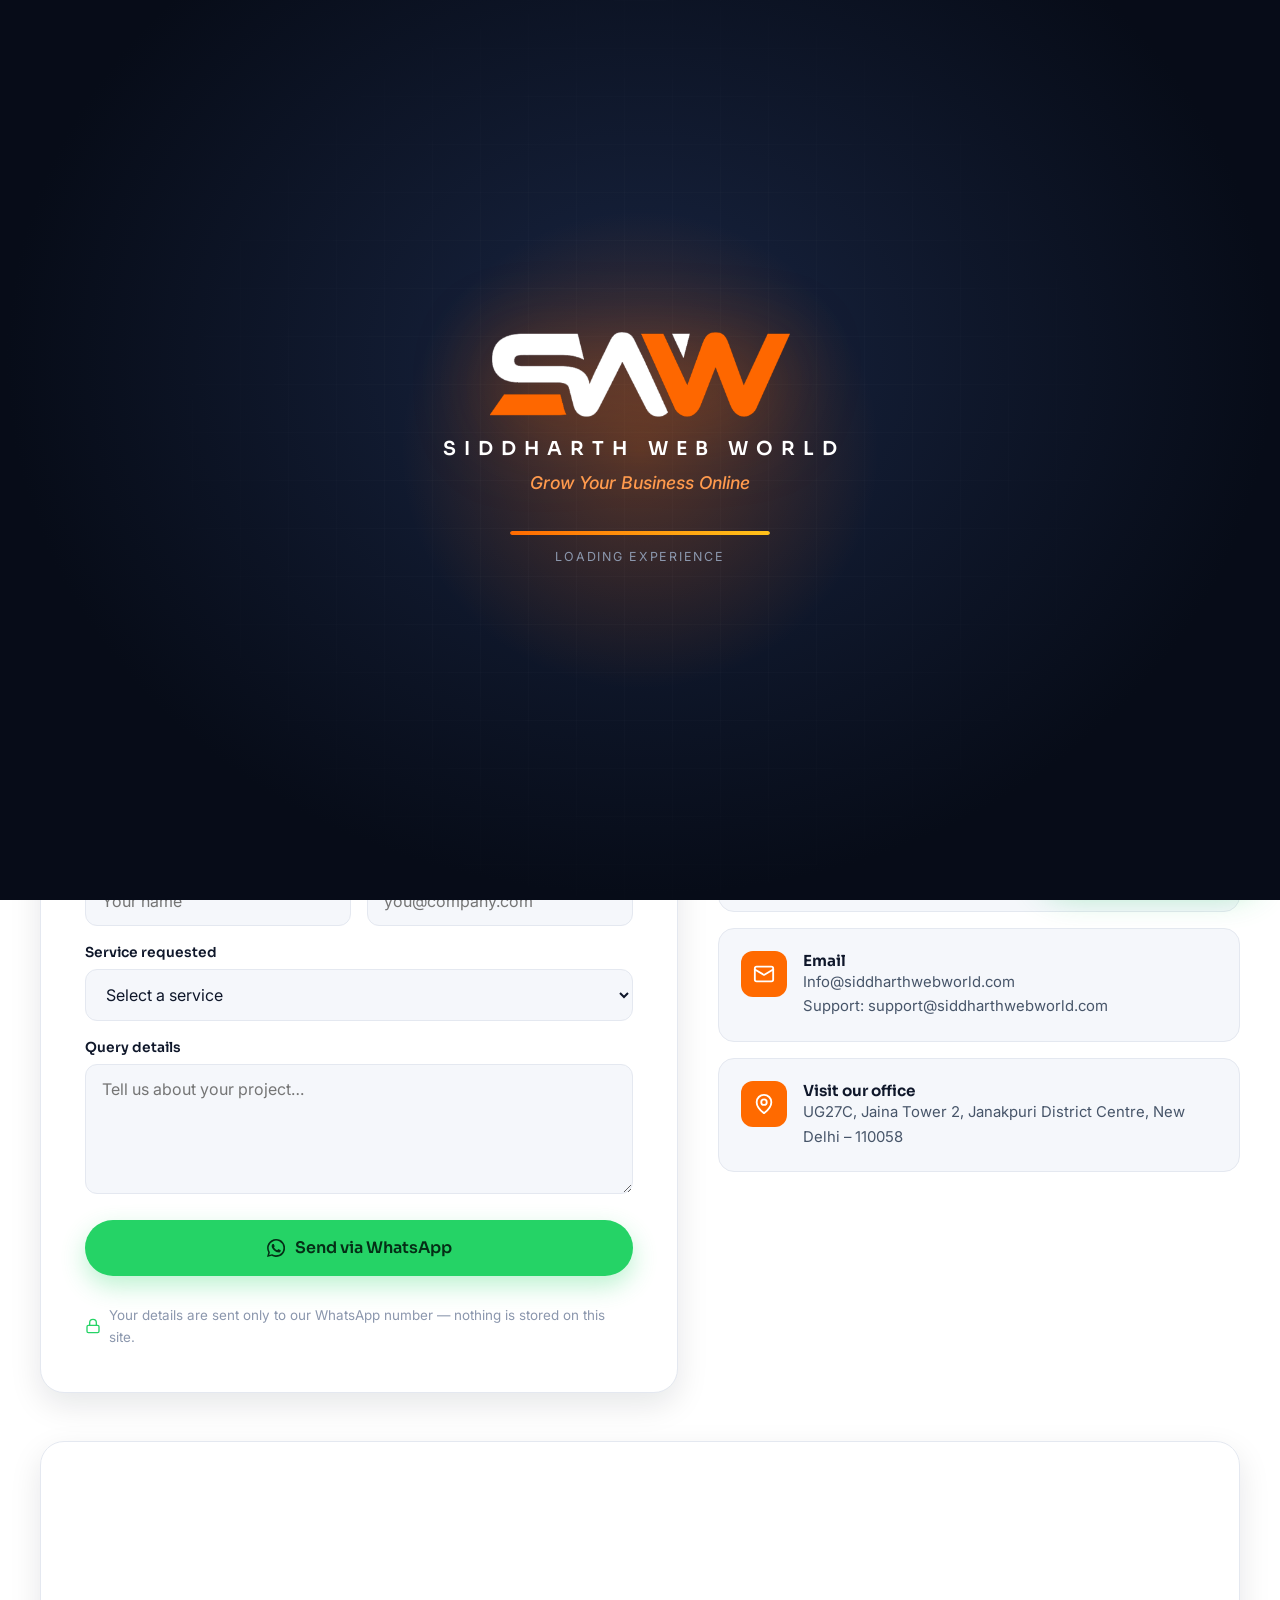
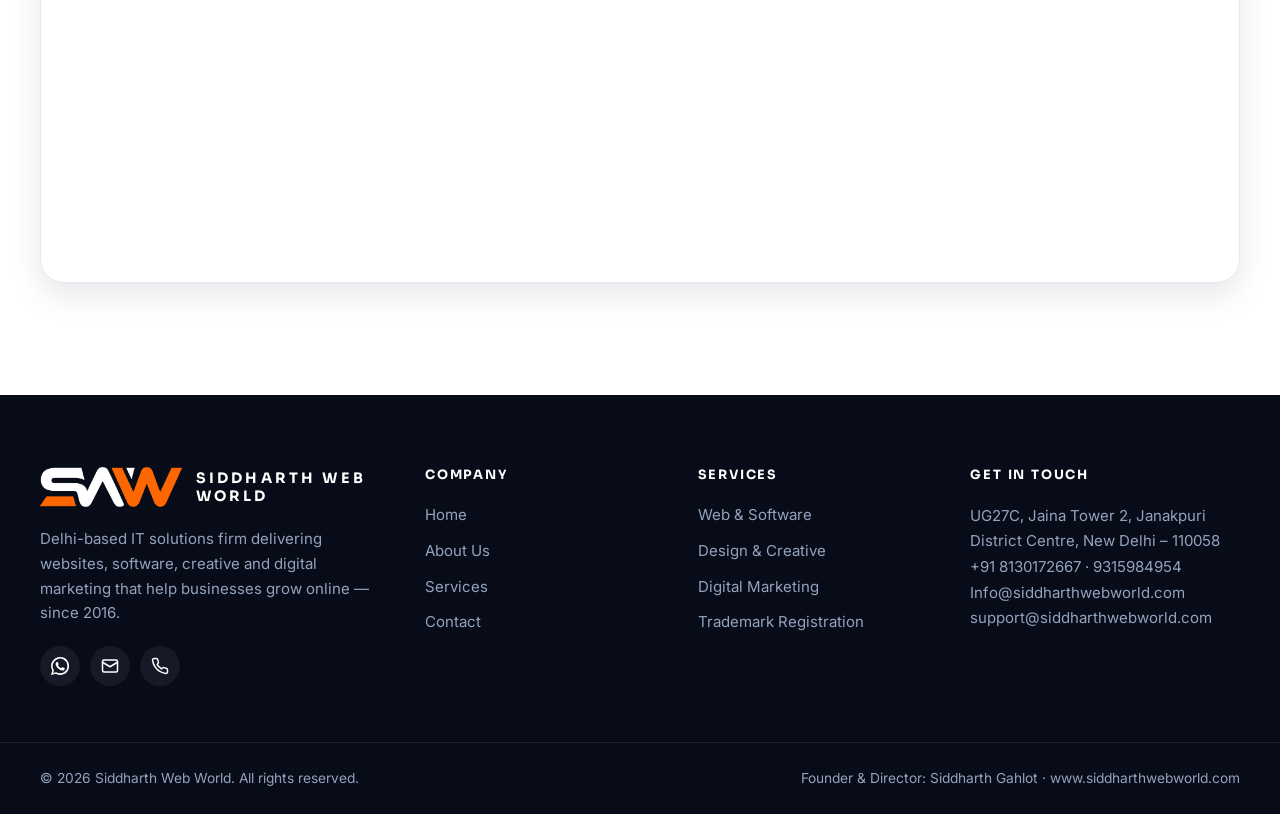
<file: contact.html>
<!DOCTYPE html>
<html lang="en">
<head>
<meta charset="utf-8">
<meta name="viewport" content="width=device-width, initial-scale=1">
<title>Contact — Siddharth Web World | Request a Proposal</title>
<meta name="description" content="Contact Siddharth Web World in Janakpuri, New Delhi. Call +91 8130172667, email Info@siddharthwebworld.com or send an enquiry directly to WhatsApp.">
<meta name="theme-color" content="#0b1220">
<meta property="og:title" content="Contact — Siddharth Web World | Request a Proposal"><meta property="og:description" content="Contact Siddharth Web World in Janakpuri, New Delhi. Call +91 8130172667, email Info@siddharthwebworld.com or send an enquiry directly to WhatsApp."><meta property="og:type" content="website">
<link rel="icon" type="image/png" href="assets/img/favicon.png">
<link rel="preconnect" href="https://fonts.googleapis.com"><link rel="preconnect" href="https://fonts.gstatic.com" crossorigin>
<link href="https://fonts.googleapis.com/css2?family=Inter:wght@400;500;600&family=Sora:wght@500;600;700;800&display=swap" rel="stylesheet">
<link rel="stylesheet" href="css/style.css">
<script src="js/boot.js"></script>
</head>
<body>
<a class="skip-link" href="#main">Skip to content</a>
<svg width="0" height="0" style="position:absolute" aria-hidden="true"><defs>
<symbol id="i-phone" viewBox="0 0 24 24" fill="none" stroke="currentColor" stroke-width="2" stroke-linecap="round" stroke-linejoin="round"><path d="M22 16.9v3a2 2 0 0 1-2.2 2 19.8 19.8 0 0 1-8.6-3.1 19.5 19.5 0 0 1-6-6A19.8 19.8 0 0 1 2.1 4.2 2 2 0 0 1 4.1 2h3a2 2 0 0 1 2 1.7c.1 1 .4 1.9.7 2.8a2 2 0 0 1-.5 2.1L8.1 9.9a16 16 0 0 0 6 6l1.3-1.3a2 2 0 0 1 2.1-.4c.9.3 1.8.6 2.8.7a2 2 0 0 1 1.7 2z"/></symbol>
<symbol id="i-mail" viewBox="0 0 24 24" fill="none" stroke="currentColor" stroke-width="2" stroke-linecap="round" stroke-linejoin="round"><rect x="2" y="4" width="20" height="16" rx="2"/><path d="m22 7-10 6L2 7"/></symbol>
<symbol id="i-wa" viewBox="0 0 24 24" fill="currentColor"><path d="M17.5 14.4c-.3-.1-1.7-.8-2-.9-.3-.1-.5-.1-.7.1-.2.3-.8.9-.9 1.1-.2.2-.3.2-.6.1-.3-.1-1.2-.4-2.3-1.4-.9-.8-1.4-1.7-1.6-2-.2-.3 0-.4.1-.6l.4-.5c.1-.2.2-.3.3-.5.1-.2 0-.4 0-.5l-.9-2.1c-.2-.6-.5-.5-.7-.5h-.6c-.2 0-.5.1-.8.4-.3.3-1 1-1 2.5s1.1 2.9 1.2 3.1c.1.2 2.1 3.2 5.1 4.5.7.3 1.300.5 1.700.6.7.2 1.400.2 1.900.1.600-.1 1.700-.7 2-1.400.2-.7.2-1.300.2-1.400-.1-.1-.3-.2-.6-.3zM12 21.800a9.800 9.800 0 0 1-5-1.400l-.4-.2-3.700 1 1-3.600-.2-.4A9.800 9.800 0 1 1 12 21.800zM12 0a12 12 0 0 0-10.300 18L0 24l6.200-1.600A12 12 0 1 0 12 0z"/></symbol>
<symbol id="i-pin" viewBox="0 0 24 24" fill="none" stroke="currentColor" stroke-width="2" stroke-linecap="round" stroke-linejoin="round"><path d="M20 10c0 6-8 12-8 12S4 16 4 10a8 8 0 0 1 16 0z"/><circle cx="12" cy="10" r="3"/></symbol>
<symbol id="i-check" viewBox="0 0 24 24" fill="none" stroke="currentColor" stroke-width="2.4" stroke-linecap="round" stroke-linejoin="round"><circle cx="12" cy="12" r="10"/><path d="m8 12.500 2.700 2.700L16 9.500"/></symbol>
<symbol id="i-arrow" viewBox="0 0 24 24" fill="none" stroke="currentColor" stroke-width="2.4" stroke-linecap="round" stroke-linejoin="round"><path d="M5 12h14M13 5l7 7-7 7"/></symbol>
<symbol id="i-up" viewBox="0 0 24 24" fill="none" stroke="currentColor" stroke-width="2.4" stroke-linecap="round" stroke-linejoin="round"><path d="m5 15 7-7 7 7"/></symbol>
<symbol id="i-chev" viewBox="0 0 24 24" fill="none" stroke="currentColor" stroke-width="2.4" stroke-linecap="round" stroke-linejoin="round"><path d="m6 9 6 6 6-6"/></symbol>
<symbol id="i-web" viewBox="0 0 24 24" fill="none" stroke="currentColor" stroke-width="1.8" stroke-linecap="round" stroke-linejoin="round"><rect x="2" y="3" width="20" height="14" rx="2"/><path d="M8 21h8M12 17v4M2 8h20"/></symbol>
<symbol id="i-cart" viewBox="0 0 24 24" fill="none" stroke="currentColor" stroke-width="1.8" stroke-linecap="round" stroke-linejoin="round"><circle cx="9" cy="20" r="1.500"/><circle cx="18" cy="20" r="1.500"/><path d="M2 3h3l2.700 12.500a2 2 0 0 0 2 1.500h7.700a2 2 0 0 0 2-1.500L21 8H6"/></symbol>
<symbol id="i-mobile" viewBox="0 0 24 24" fill="none" stroke="currentColor" stroke-width="1.8" stroke-linecap="round" stroke-linejoin="round"><rect x="6" y="2" width="12" height="20" rx="3"/><path d="M11 18h2"/></symbol>
<symbol id="i-users" viewBox="0 0 24 24" fill="none" stroke="currentColor" stroke-width="1.8" stroke-linecap="round" stroke-linejoin="round"><path d="M17 21v-2a4 4 0 0 0-4-4H5a4 4 0 0 0-4 4v2"/><circle cx="9" cy="7" r="4"/><path d="M23 21v-2a4 4 0 0 0-3-3.900M16 3.100a4 4 0 0 1 0 7.800"/></symbol>
<symbol id="i-layers" viewBox="0 0 24 24" fill="none" stroke="currentColor" stroke-width="1.8" stroke-linecap="round" stroke-linejoin="round"><path d="m12 2 10 5-10 5L2 7zM2 12l10 5 10-5M2 17l10 5 10-5"/></symbol>
<symbol id="i-pen" viewBox="0 0 24 24" fill="none" stroke="currentColor" stroke-width="1.8" stroke-linecap="round" stroke-linejoin="round"><path d="m12 19 7-7 3 3-7 7zM18 13l-1.500-7.500L2 2l3.500 14.500L13 18zM2 2l7.600 7.600"/><circle cx="11" cy="11" r="2"/></symbol>
<symbol id="i-layout" viewBox="0 0 24 24" fill="none" stroke="currentColor" stroke-width="1.8" stroke-linecap="round" stroke-linejoin="round"><rect x="3" y="3" width="18" height="18" rx="2"/><path d="M3 9h18M9 21V9"/></symbol>
<symbol id="i-badge" viewBox="0 0 24 24" fill="none" stroke="currentColor" stroke-width="1.8" stroke-linecap="round" stroke-linejoin="round"><circle cx="12" cy="8" r="6"/><path d="m8.200 13.500-1.200 8.500 5-3 5 3-1.200-8.500"/></symbol>
<symbol id="i-image" viewBox="0 0 24 24" fill="none" stroke="currentColor" stroke-width="1.8" stroke-linecap="round" stroke-linejoin="round"><rect x="3" y="3" width="18" height="18" rx="2"/><circle cx="8.500" cy="8.500" r="1.500"/><path d="m21 15-5-5L5 21"/></symbol>
<symbol id="i-search" viewBox="0 0 24 24" fill="none" stroke="currentColor" stroke-width="1.8" stroke-linecap="round" stroke-linejoin="round"><circle cx="11" cy="11" r="8"/><path d="m21 21-4.300-4.300"/></symbol>
<symbol id="i-mega" viewBox="0 0 24 24" fill="none" stroke="currentColor" stroke-width="1.8" stroke-linecap="round" stroke-linejoin="round"><path d="m3 11 18-5v12L3 14zM11.600 16.800a3 3 0 1 1-5.800-1.600"/></symbol>
<symbol id="i-target" viewBox="0 0 24 24" fill="none" stroke="currentColor" stroke-width="1.8" stroke-linecap="round" stroke-linejoin="round"><circle cx="12" cy="12" r="10"/><circle cx="12" cy="12" r="6"/><circle cx="12" cy="12" r="2"/></symbol>
<symbol id="i-share" viewBox="0 0 24 24" fill="none" stroke="currentColor" stroke-width="1.8" stroke-linecap="round" stroke-linejoin="round"><circle cx="18" cy="5" r="3"/><circle cx="6" cy="12" r="3"/><circle cx="18" cy="19" r="3"/><path d="m8.600 13.500 6.800 4M15.400 6.500l-6.800 4"/></symbol>
<symbol id="i-chat" viewBox="0 0 24 24" fill="none" stroke="currentColor" stroke-width="1.8" stroke-linecap="round" stroke-linejoin="round"><path d="M21 15a2 2 0 0 1-2 2H7l-4 4V5a2 2 0 0 1 2-2h14a2 2 0 0 1 2 2z"/></symbol>
<symbol id="i-shield" viewBox="0 0 24 24" fill="none" stroke="currentColor" stroke-width="1.8" stroke-linecap="round" stroke-linejoin="round"><path d="M12 22s8-4 8-10V5l-8-3-8 3v7c0 6 8 10 8 10z"/><path d="m9 12 2 2 4-4"/></symbol>
<symbol id="i-rocket" viewBox="0 0 24 24" fill="none" stroke="currentColor" stroke-width="1.8" stroke-linecap="round" stroke-linejoin="round"><path d="M4.500 16.500c-1.500 1.300-2 5-2 5s3.700-.5 5-2c.7-.8.700-2.100-.1-2.900a2.200 2.200 0 0 0-2.900-.1zM12 15l-3-3a22 22 0 0 1 2-3.900A12.900 12.900 0 0 1 22 2c0 2.700-.8 7.500-6 11a22 22 0 0 1-4 2zM9 12H4s.6-3 2-4c1.600-1.100 5 0 5 0M12 15v5s3-.6 4-2c1.100-1.600 0-5 0-5"/></symbol>
<symbol id="i-clock" viewBox="0 0 24 24" fill="none" stroke="currentColor" stroke-width="1.8" stroke-linecap="round" stroke-linejoin="round"><circle cx="12" cy="12" r="10"/><path d="M12 6v6l4 2"/></symbol>
<symbol id="i-chart" viewBox="0 0 24 24" fill="none" stroke="currentColor" stroke-width="1.8" stroke-linecap="round" stroke-linejoin="round"><path d="M3 3v18h18"/><path d="m7 15 4-4 3 3 6-7"/></symbol>
<symbol id="i-star" viewBox="0 0 24 24" fill="none" stroke="currentColor" stroke-width="1.8" stroke-linecap="round" stroke-linejoin="round"><path d="m12 2 3.100 6.300 6.900 1-5 4.900 1.200 6.800L12 17.700 5.800 21l1.200-6.800-5-4.900 6.900-1z"/></symbol>
<symbol id="i-lock" viewBox="0 0 24 24" fill="none" stroke="currentColor" stroke-width="2" stroke-linecap="round" stroke-linejoin="round"><rect x="3" y="11" width="18" height="11" rx="2"/><path d="M7 11V7a5 5 0 0 1 10 0v4"/></symbol>
</defs></svg>
<div class="splash" id="splash" role="status" aria-live="polite" aria-label="Loading Siddharth Web World">
  <div class="splash__grid"></div><div class="splash__glow"></div>
  <div class="splash__inner">
    <div class="splash__logo"><img src="assets/img/logo-mark.png" alt="SAW — Siddharth Web World" width="300" height="85"></div>
    <div class="splash__name">SIDDHARTH WEB WORLD</div>
    <div class="splash__tag">Grow Your Business Online</div>
    <div class="splash__bar"><span></span></div>
    <div class="splash__status">Initialising</div>
  </div>
</div>
<header class="site-header">
  <div class="utility-bar"><div class="container">
    <ul>
      <li><a href="tel:+918130172667"><svg class="" aria-hidden="true"><use href="#i-phone"/></svg>+91 8130172667</a></li>
      <li class="ub-hide"><a href="tel:+919315984954"><svg class="" aria-hidden="true"><use href="#i-phone"/></svg>+91 9315984954</a></li>
      <li class="ub-hide"><a href="mailto:Info@siddharthwebworld.com"><svg class="" aria-hidden="true"><use href="#i-mail"/></svg>Info@siddharthwebworld.com</a></li>
    </ul>
    <ul class="ub-right">
      <li><a href="https://wa.me/918130172667?text=Hello%20Siddharth%20Web%20World%2C%20I%27d%20like%20to%20discuss%20a%20project." target="_blank" rel="noopener"><svg class="" aria-hidden="true"><use href="#i-wa"/></svg>WhatsApp Support</a></li>
      <li><a class="ub-cta" href="contact.html">Get a Free Quote →</a></li>
    </ul>
  </div></div>
  <div class="nav-bar"><div class="container">
    <a class="brand" href="index.html" aria-label="Siddharth Web World — home">
      <img src="assets/img/logo-mark.png" alt="SAW logo" width="127" height="36">
      <span class="brand__text"><strong>SIDDHARTH WEB WORLD</strong><small>Grow Your Business Online</small></span>
    </a>
    <button class="nav-toggle" type="button" aria-label="Toggle menu" aria-expanded="false" aria-controls="primary-nav"><span></span></button>
    <ul class="nav" id="primary-nav">
      <li><a href="index.html">Home</a></li><li><a href="about.html">About</a></li><li class="has-mega"><button type="button" aria-expanded="false" aria-haspopup="true">Services <svg class="chev" aria-hidden="true"><use href="#i-chev"/></svg></button>
          <div class="mega" role="menu">
            <div><h4>Core Engineering</h4><a href="services.html#web">Website Design &amp; Development</a><a href="services.html#ecommerce">E-commerce Platforms</a><a href="services.html#mobile">Mobile Apps (iOS &amp; Android)</a><a href="services.html#crm">CRM &amp; ERP Development</a></div>
            <div><h4>Design &amp; Creative</h4><a href="services.html#graphic">Graphic Designing</a><a href="services.html#uiux">UI/UX Wireframing</a><a href="services.html#brand">Brand Identity Kits</a><a href="services.html#assets">Digital Assets</a></div>
            <div><h4>Marketing &amp; Growth</h4><a href="services.html#seo">SEO &amp; Google Ads</a><a href="services.html#smo">Social Media (SMO &amp; Paid)</a><a href="services.html#whatsapp">WhatsApp Marketing</a><a href="services.html#leads">Lead Generation</a></div>
          </div></li><li><a href="contact.html" class="is-active" aria-current="page">Contact</a></li>
      <li class="nav-cta"><a href="contact.html">Request Proposal</a></li>
    </ul>
  </div></div>
</header>
<main id="main">

<section class="page-hero"><div class="container"><div class="crumbs"><a href="index.html">Home</a><span>/</span><span>Contact</span></div><span class="eyebrow">Contact us</span><h1>Let's build your online success</h1><p>Send your enquiry — it opens straight in WhatsApp so we can respond quickly.</p></div></section>

<section class="section"><div class="container">
  <div class="contact-grid">
    <div class="form-card reveal">
      <h2>Send an enquiry</h2>
      <p>Fill in the details below. Submitting opens WhatsApp with your message pre-filled.</p>
      <form id="contact-form" novalidate>
        <div class="row2">
          <div class="field"><label for="name">Full name</label><input id="name" name="name" type="text" autocomplete="name" placeholder="Your name"><span class="err">Please enter your name.</span></div>
          <div class="field"><label for="email">Email</label><input id="email" name="email" type="email" autocomplete="email" placeholder="you@company.com"><span class="err">Please enter a valid email.</span></div>
        </div>
        <div class="field"><label for="service">Service requested</label><select id="service" name="service"><option value="" disabled selected>Select a service</option><option value="Website Design & Development">Website Design &amp; Development</option><option value="E-commerce Platform">E-commerce Platform</option><option value="Mobile App Development">Mobile App Development</option><option value="CRM Development">CRM Development</option><option value="ERP Development">ERP Development</option><option value="Graphic Designing">Graphic Designing</option><option value="UI/UX Wireframing">UI/UX Wireframing</option><option value="Brand Identity Kit">Brand Identity Kit</option><option value="Digital Marketing">Digital Marketing</option><option value="SEO">SEO</option><option value="Google Ads">Google Ads</option><option value="Social Media Marketing">Social Media Marketing</option><option value="WhatsApp Marketing">WhatsApp Marketing</option><option value="Lead Generation">Lead Generation</option><option value="Trademark Registration">Trademark Registration</option><option value="Other">Other</option></select><span class="err">Please choose a service.</span></div>
        <div class="field"><label for="message">Query details</label><textarea id="message" name="message" placeholder="Tell us about your project…"></textarea><span class="err">Please describe your query.</span></div>
        <button class="btn btn--wa btn--lg" type="submit" style="width:100%"><svg class="" aria-hidden="true"><use href="#i-wa"/></svg>Send via WhatsApp</button>
        <p class="form-status form-note" hidden></p>
        <p class="form-note"><svg class="" aria-hidden="true"><use href="#i-lock"/></svg>Your details are sent only to our WhatsApp number — nothing is stored on this site.</p>
      </form>
    </div>
    <div class="info-stack reveal" style="--d:.1s">
      <a class="info" href="tel:+918130172667"><div class="ico"><svg class="" aria-hidden="true"><use href="#i-phone"/></svg></div><div><b>Call us</b><span>+91 8130172667</span><span>+91 9315984954</span></div></a>
      <a class="info" href="https://wa.me/918130172667?text=Hello%20Siddharth%20Web%20World%2C%20I%27d%20like%20to%20discuss%20a%20project." target="_blank" rel="noopener"><div class="ico" style="background:var(--green);color:#052e16"><svg class="" aria-hidden="true"><use href="#i-wa"/></svg></div><div><b>WhatsApp</b><span>+91 8130172667</span></div></a>
      <a class="info" href="mailto:Info@siddharthwebworld.com"><div class="ico"><svg class="" aria-hidden="true"><use href="#i-mail"/></svg></div><div><b>Email</b><span>Info@siddharthwebworld.com</span><span>Support: support@siddharthwebworld.com</span></div></a>
      <div class="info"><div class="ico"><svg class="" aria-hidden="true"><use href="#i-pin"/></svg></div><div><b>Visit our office</b><address>UG27C, Jaina Tower 2, Janakpuri District Centre, New Delhi – 110058</address></div></div>
    </div>
  </div>
  <div class="map reveal">
    <iframe title="Siddharth Web World office location map" loading="lazy" referrerpolicy="no-referrer-when-downgrade" allowfullscreen
      src="https://www.google.com/maps?q=Jaina+Tower+2,+Janakpuri+District+Centre,+New+Delhi+110058&amp;output=embed"></iframe>
  </div>
</div></section>

</main>
<footer class="site-footer">
  <div class="container footer__grid">
    <div>
      <a class="brand" href="index.html"><img src="assets/img/logo-mark.png" alt="SAW logo" width="142" height="40"><span class="brand__text"><strong>SIDDHARTH WEB WORLD</strong></span></a>
      <p>Delhi-based IT solutions firm delivering websites, software, creative and digital marketing that help businesses grow online — since 2016.</p>
      <div class="socials">
        <a href="https://wa.me/918130172667?text=Hello%20Siddharth%20Web%20World%2C%20I%27d%20like%20to%20discuss%20a%20project." target="_blank" rel="noopener" aria-label="WhatsApp"><svg class="" aria-hidden="true"><use href="#i-wa"/></svg></a>
        <a href="mailto:Info@siddharthwebworld.com" aria-label="Email"><svg class="" aria-hidden="true"><use href="#i-mail"/></svg></a>
        <a href="tel:+918130172667" aria-label="Call"><svg class="" aria-hidden="true"><use href="#i-phone"/></svg></a>
      </div>
    </div>
    <div><h4>Company</h4><ul><li><a href="index.html">Home</a></li><li><a href="about.html">About Us</a></li><li><a href="services.html">Services</a></li><li><a href="contact.html">Contact</a></li></ul></div>
    <div><h4>Services</h4><ul><li><a href="services.html#engineering">Web &amp; Software</a></li><li><a href="services.html#design">Design &amp; Creative</a></li><li><a href="services.html#marketing">Digital Marketing</a></li><li><a href="services.html#trademark">Trademark Registration</a></li></ul></div>
    <div><h4>Get in touch</h4>
      <address>UG27C, Jaina Tower 2, Janakpuri District Centre, New Delhi – 110058<br><a href="tel:+918130172667">+91 8130172667</a> · <a href="tel:+919315984954">9315984954</a><br><a href="mailto:Info@siddharthwebworld.com">Info@siddharthwebworld.com</a><br><a href="mailto:support@siddharthwebworld.com">support@siddharthwebworld.com</a></address>
    </div>
  </div>
  <div class="footer__bottom"><div class="container"><span>© <span id="year">2026</span> Siddharth Web World. All rights reserved.</span><span>Founder &amp; Director: Siddharth Gahlot · www.siddharthwebworld.com</span></div></div>
</footer>
<a class="wa-float" href="https://wa.me/918130172667?text=Hello%20Siddharth%20Web%20World%2C%20I%27d%20like%20to%20discuss%20a%20project." target="_blank" rel="noopener" aria-label="Chat on WhatsApp"><svg class="" aria-hidden="true"><use href="#i-wa"/></svg><span>Chat on WhatsApp</span></a>
<button class="to-top" type="button" aria-label="Back to top"><svg class="" aria-hidden="true"><use href="#i-up"/></svg></button>
<script src="js/splash.js"></script>
<script src="js/main.js"></script>

</body>
</html>
</file>
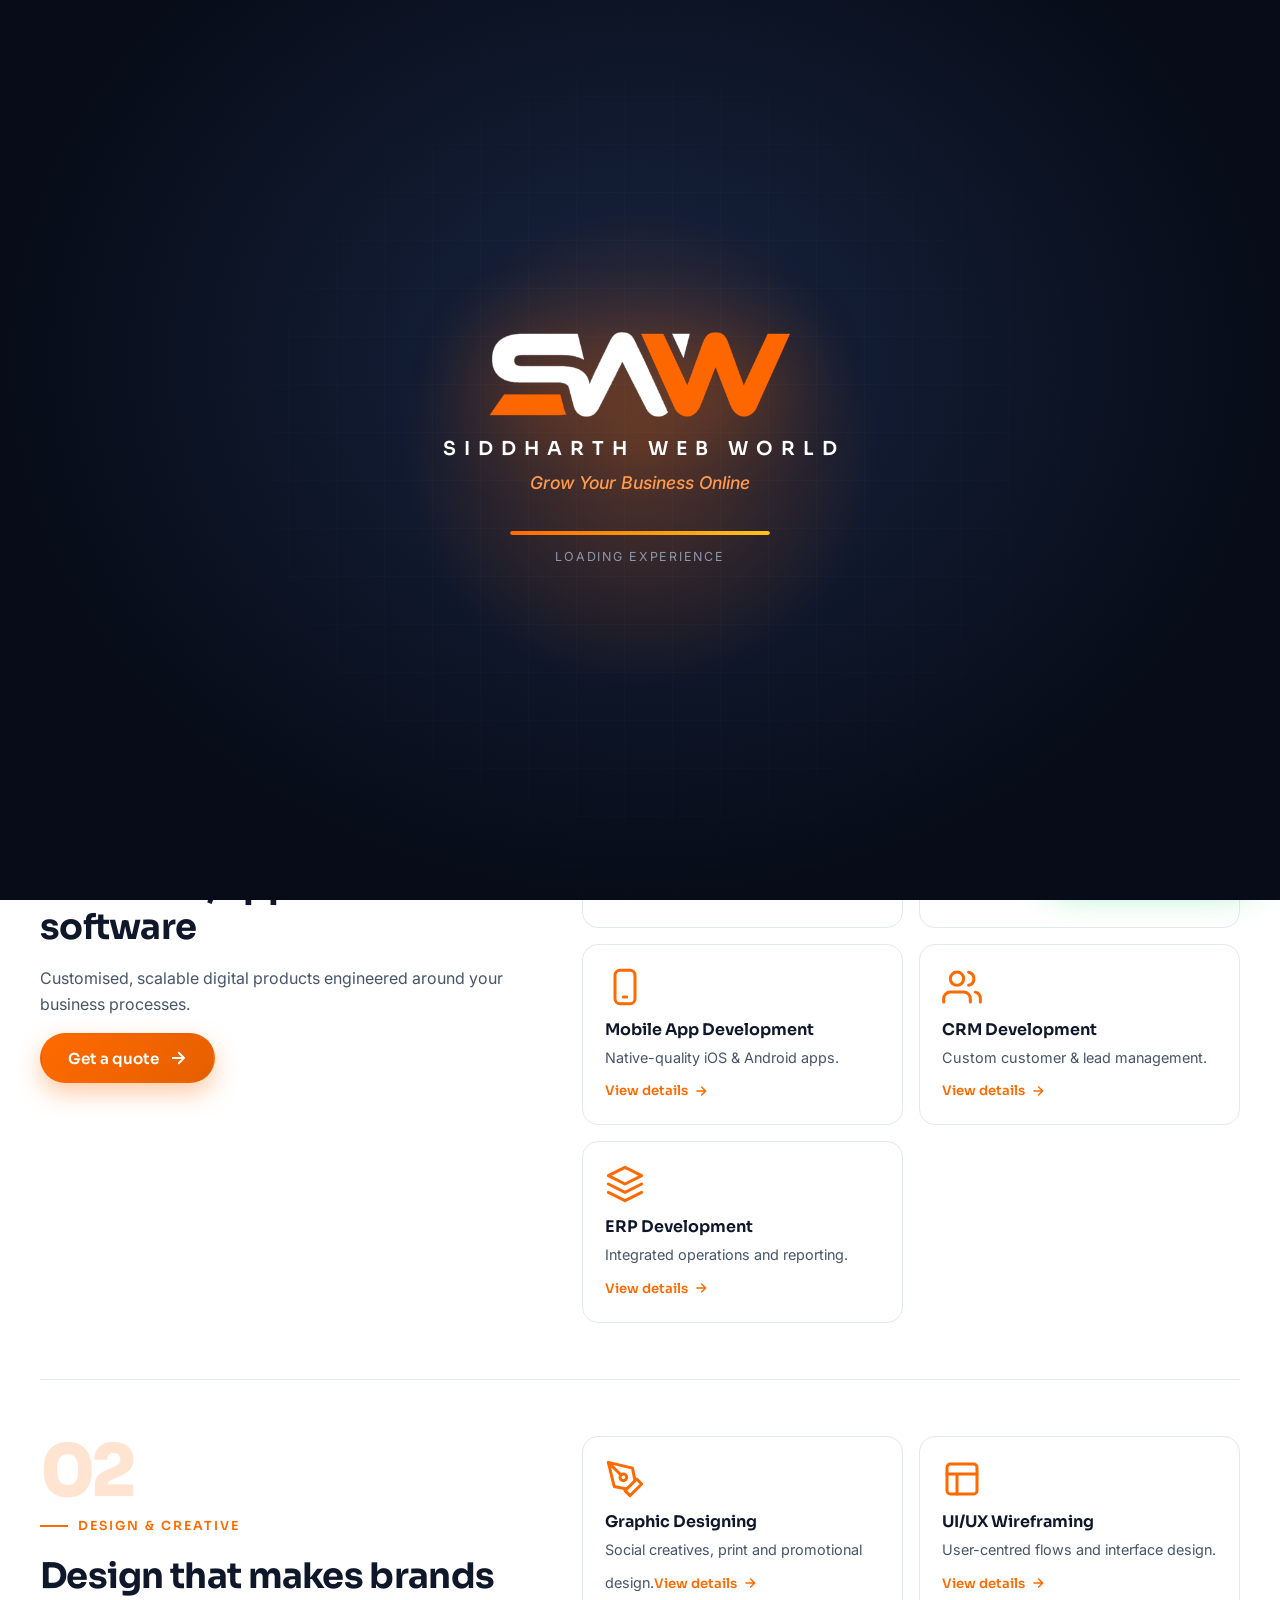
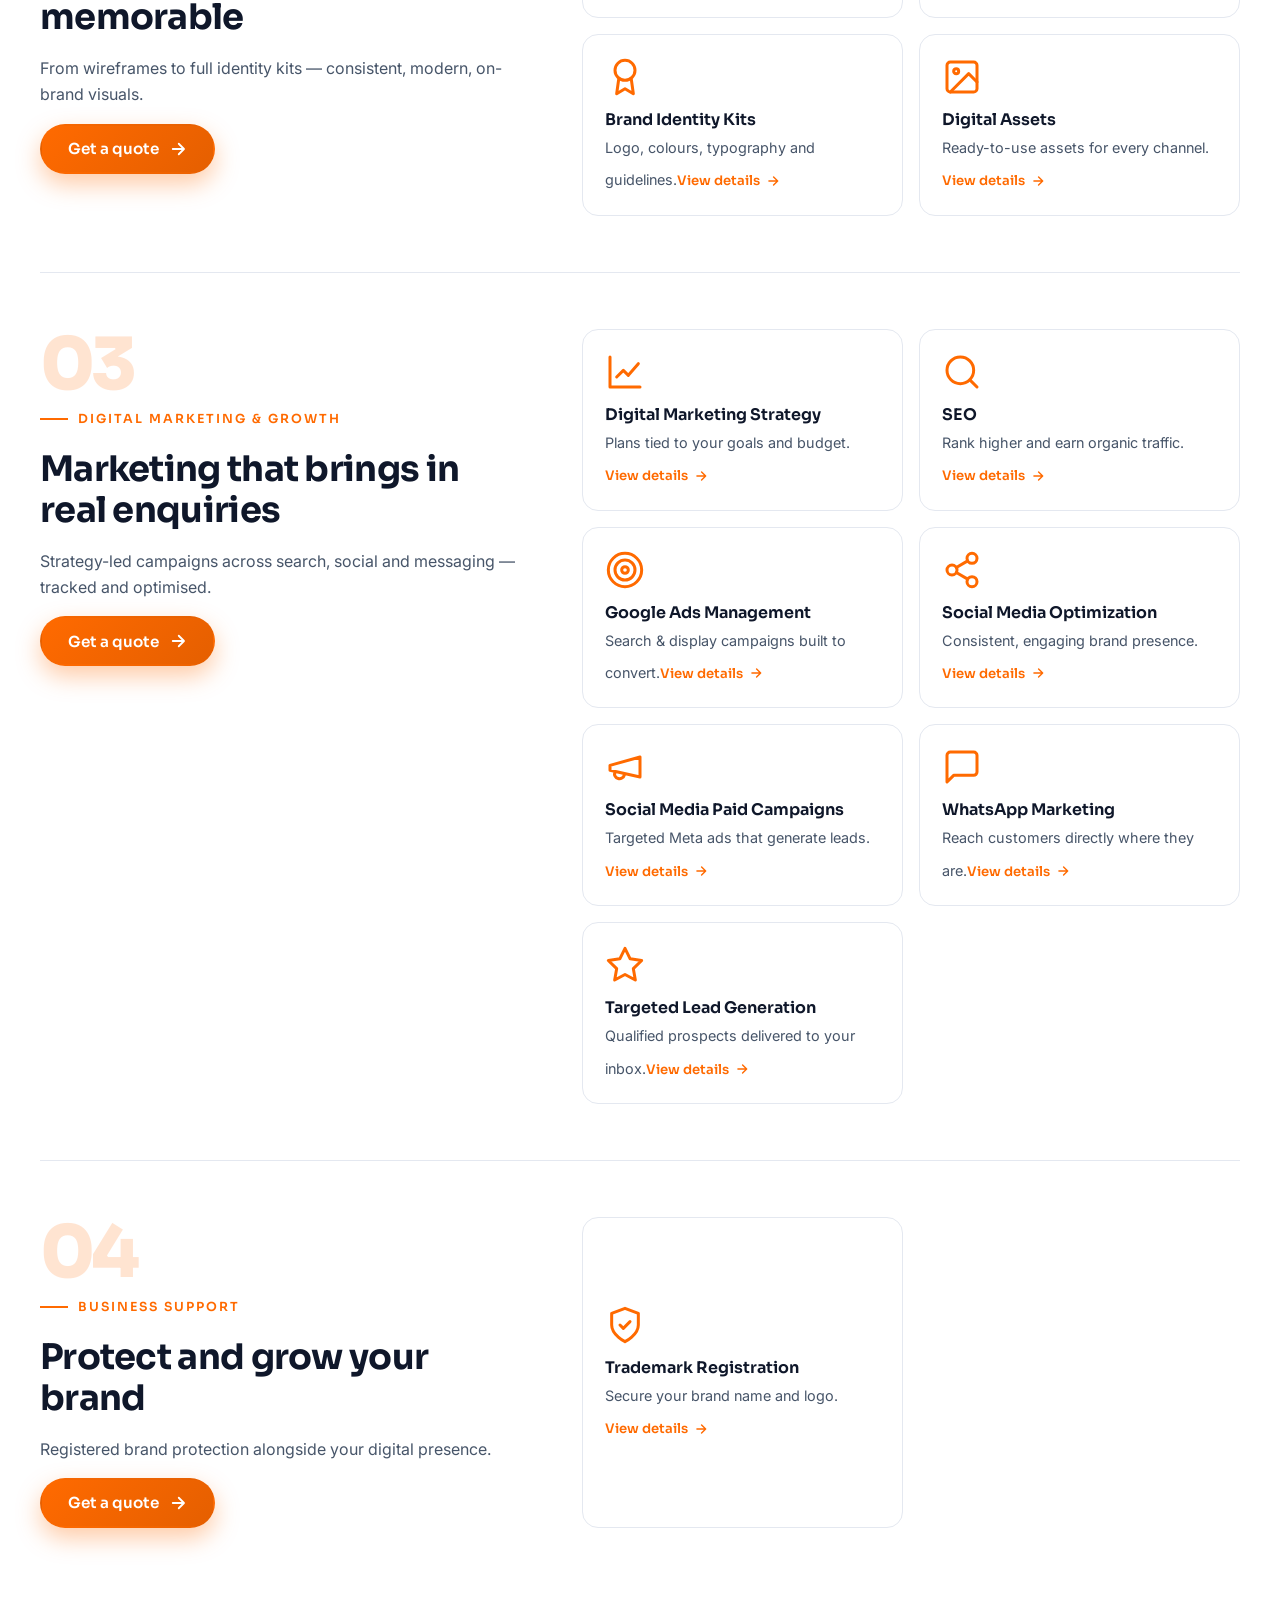
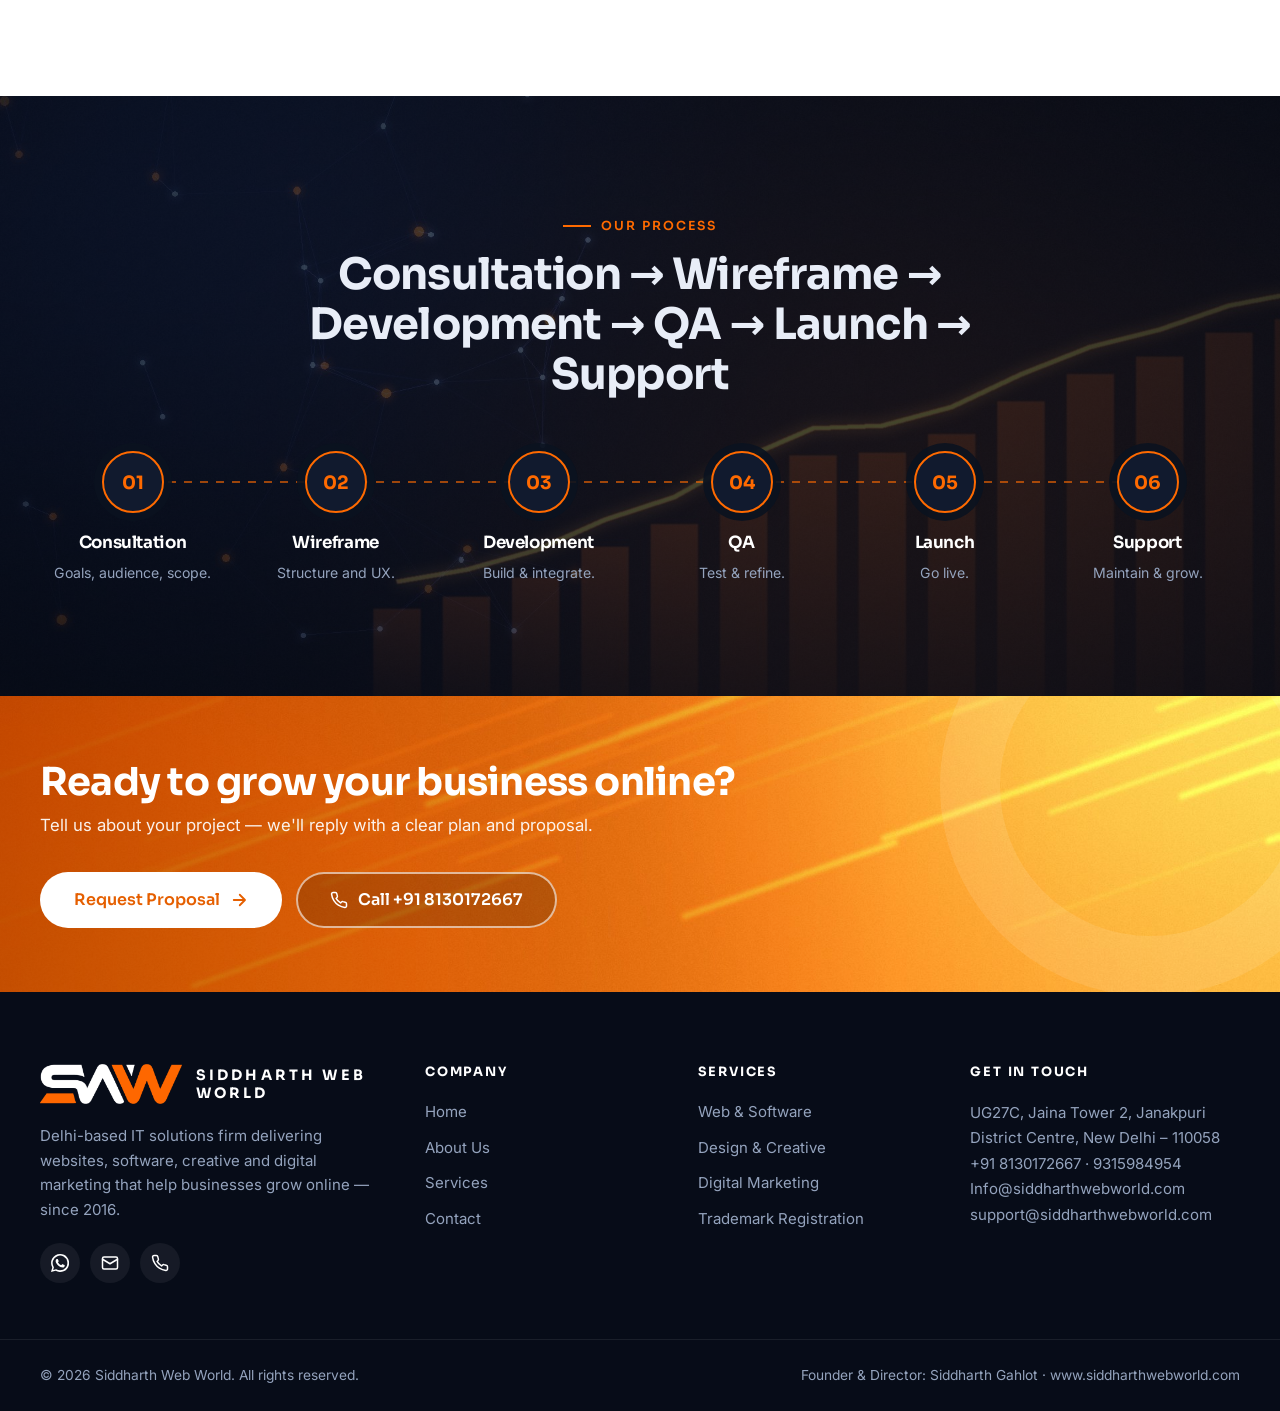
<file: services.html>
<!DOCTYPE html>
<html lang="en">
<head>
<meta charset="utf-8">
<meta name="viewport" content="width=device-width, initial-scale=1">
<title>Services — Web Development, Design & Digital Marketing | Siddharth Web World</title>
<meta name="description" content="Website design & development, e-commerce, mobile apps, CRM, ERP, graphic design, UI/UX, SEO, Google Ads, social media and WhatsApp marketing from Siddharth Web World, Delhi.">
<meta name="theme-color" content="#0b1220">
<meta property="og:title" content="Services — Web Development, Design & Digital Marketing | Siddharth Web World"><meta property="og:description" content="Website design & development, e-commerce, mobile apps, CRM, ERP, graphic design, UI/UX, SEO, Google Ads, social media and WhatsApp marketing from Siddharth Web World, Delhi."><meta property="og:type" content="website">
<link rel="icon" type="image/png" href="assets/img/favicon.png">
<link rel="preconnect" href="https://fonts.googleapis.com"><link rel="preconnect" href="https://fonts.gstatic.com" crossorigin>
<link href="https://fonts.googleapis.com/css2?family=Inter:wght@400;500;600&family=Sora:wght@500;600;700;800&display=swap" rel="stylesheet">
<link rel="stylesheet" href="css/style.css">
<script src="js/boot.js"></script>
</head>
<body>
<a class="skip-link" href="#main">Skip to content</a>
<svg width="0" height="0" style="position:absolute" aria-hidden="true"><defs>
<symbol id="i-phone" viewBox="0 0 24 24" fill="none" stroke="currentColor" stroke-width="2" stroke-linecap="round" stroke-linejoin="round"><path d="M22 16.9v3a2 2 0 0 1-2.2 2 19.8 19.8 0 0 1-8.6-3.1 19.5 19.5 0 0 1-6-6A19.8 19.8 0 0 1 2.1 4.2 2 2 0 0 1 4.1 2h3a2 2 0 0 1 2 1.7c.1 1 .4 1.9.7 2.8a2 2 0 0 1-.5 2.1L8.1 9.9a16 16 0 0 0 6 6l1.3-1.3a2 2 0 0 1 2.1-.4c.9.3 1.8.6 2.8.7a2 2 0 0 1 1.7 2z"/></symbol>
<symbol id="i-mail" viewBox="0 0 24 24" fill="none" stroke="currentColor" stroke-width="2" stroke-linecap="round" stroke-linejoin="round"><rect x="2" y="4" width="20" height="16" rx="2"/><path d="m22 7-10 6L2 7"/></symbol>
<symbol id="i-wa" viewBox="0 0 24 24" fill="currentColor"><path d="M17.5 14.4c-.3-.1-1.7-.8-2-.9-.3-.1-.5-.1-.7.1-.2.3-.8.9-.9 1.1-.2.2-.3.2-.6.1-.3-.1-1.2-.4-2.3-1.4-.9-.8-1.4-1.7-1.6-2-.2-.3 0-.4.1-.6l.4-.5c.1-.2.2-.3.3-.5.1-.2 0-.4 0-.5l-.9-2.1c-.2-.6-.5-.5-.7-.5h-.6c-.2 0-.5.1-.8.4-.3.3-1 1-1 2.5s1.1 2.9 1.2 3.1c.1.2 2.1 3.2 5.1 4.5.7.3 1.300.5 1.700.6.7.2 1.400.2 1.900.1.600-.1 1.700-.7 2-1.400.2-.7.2-1.300.2-1.400-.1-.1-.3-.2-.6-.3zM12 21.800a9.800 9.800 0 0 1-5-1.400l-.4-.2-3.700 1 1-3.600-.2-.4A9.800 9.800 0 1 1 12 21.800zM12 0a12 12 0 0 0-10.300 18L0 24l6.200-1.600A12 12 0 1 0 12 0z"/></symbol>
<symbol id="i-pin" viewBox="0 0 24 24" fill="none" stroke="currentColor" stroke-width="2" stroke-linecap="round" stroke-linejoin="round"><path d="M20 10c0 6-8 12-8 12S4 16 4 10a8 8 0 0 1 16 0z"/><circle cx="12" cy="10" r="3"/></symbol>
<symbol id="i-check" viewBox="0 0 24 24" fill="none" stroke="currentColor" stroke-width="2.4" stroke-linecap="round" stroke-linejoin="round"><circle cx="12" cy="12" r="10"/><path d="m8 12.500 2.700 2.700L16 9.500"/></symbol>
<symbol id="i-arrow" viewBox="0 0 24 24" fill="none" stroke="currentColor" stroke-width="2.4" stroke-linecap="round" stroke-linejoin="round"><path d="M5 12h14M13 5l7 7-7 7"/></symbol>
<symbol id="i-up" viewBox="0 0 24 24" fill="none" stroke="currentColor" stroke-width="2.4" stroke-linecap="round" stroke-linejoin="round"><path d="m5 15 7-7 7 7"/></symbol>
<symbol id="i-chev" viewBox="0 0 24 24" fill="none" stroke="currentColor" stroke-width="2.4" stroke-linecap="round" stroke-linejoin="round"><path d="m6 9 6 6 6-6"/></symbol>
<symbol id="i-web" viewBox="0 0 24 24" fill="none" stroke="currentColor" stroke-width="1.8" stroke-linecap="round" stroke-linejoin="round"><rect x="2" y="3" width="20" height="14" rx="2"/><path d="M8 21h8M12 17v4M2 8h20"/></symbol>
<symbol id="i-cart" viewBox="0 0 24 24" fill="none" stroke="currentColor" stroke-width="1.8" stroke-linecap="round" stroke-linejoin="round"><circle cx="9" cy="20" r="1.500"/><circle cx="18" cy="20" r="1.500"/><path d="M2 3h3l2.700 12.500a2 2 0 0 0 2 1.500h7.700a2 2 0 0 0 2-1.500L21 8H6"/></symbol>
<symbol id="i-mobile" viewBox="0 0 24 24" fill="none" stroke="currentColor" stroke-width="1.8" stroke-linecap="round" stroke-linejoin="round"><rect x="6" y="2" width="12" height="20" rx="3"/><path d="M11 18h2"/></symbol>
<symbol id="i-users" viewBox="0 0 24 24" fill="none" stroke="currentColor" stroke-width="1.8" stroke-linecap="round" stroke-linejoin="round"><path d="M17 21v-2a4 4 0 0 0-4-4H5a4 4 0 0 0-4 4v2"/><circle cx="9" cy="7" r="4"/><path d="M23 21v-2a4 4 0 0 0-3-3.900M16 3.100a4 4 0 0 1 0 7.800"/></symbol>
<symbol id="i-layers" viewBox="0 0 24 24" fill="none" stroke="currentColor" stroke-width="1.8" stroke-linecap="round" stroke-linejoin="round"><path d="m12 2 10 5-10 5L2 7zM2 12l10 5 10-5M2 17l10 5 10-5"/></symbol>
<symbol id="i-pen" viewBox="0 0 24 24" fill="none" stroke="currentColor" stroke-width="1.8" stroke-linecap="round" stroke-linejoin="round"><path d="m12 19 7-7 3 3-7 7zM18 13l-1.500-7.500L2 2l3.500 14.500L13 18zM2 2l7.600 7.600"/><circle cx="11" cy="11" r="2"/></symbol>
<symbol id="i-layout" viewBox="0 0 24 24" fill="none" stroke="currentColor" stroke-width="1.8" stroke-linecap="round" stroke-linejoin="round"><rect x="3" y="3" width="18" height="18" rx="2"/><path d="M3 9h18M9 21V9"/></symbol>
<symbol id="i-badge" viewBox="0 0 24 24" fill="none" stroke="currentColor" stroke-width="1.8" stroke-linecap="round" stroke-linejoin="round"><circle cx="12" cy="8" r="6"/><path d="m8.200 13.500-1.200 8.500 5-3 5 3-1.200-8.500"/></symbol>
<symbol id="i-image" viewBox="0 0 24 24" fill="none" stroke="currentColor" stroke-width="1.8" stroke-linecap="round" stroke-linejoin="round"><rect x="3" y="3" width="18" height="18" rx="2"/><circle cx="8.500" cy="8.500" r="1.500"/><path d="m21 15-5-5L5 21"/></symbol>
<symbol id="i-search" viewBox="0 0 24 24" fill="none" stroke="currentColor" stroke-width="1.8" stroke-linecap="round" stroke-linejoin="round"><circle cx="11" cy="11" r="8"/><path d="m21 21-4.300-4.300"/></symbol>
<symbol id="i-mega" viewBox="0 0 24 24" fill="none" stroke="currentColor" stroke-width="1.8" stroke-linecap="round" stroke-linejoin="round"><path d="m3 11 18-5v12L3 14zM11.600 16.800a3 3 0 1 1-5.800-1.600"/></symbol>
<symbol id="i-target" viewBox="0 0 24 24" fill="none" stroke="currentColor" stroke-width="1.8" stroke-linecap="round" stroke-linejoin="round"><circle cx="12" cy="12" r="10"/><circle cx="12" cy="12" r="6"/><circle cx="12" cy="12" r="2"/></symbol>
<symbol id="i-share" viewBox="0 0 24 24" fill="none" stroke="currentColor" stroke-width="1.8" stroke-linecap="round" stroke-linejoin="round"><circle cx="18" cy="5" r="3"/><circle cx="6" cy="12" r="3"/><circle cx="18" cy="19" r="3"/><path d="m8.600 13.500 6.800 4M15.400 6.500l-6.800 4"/></symbol>
<symbol id="i-chat" viewBox="0 0 24 24" fill="none" stroke="currentColor" stroke-width="1.8" stroke-linecap="round" stroke-linejoin="round"><path d="M21 15a2 2 0 0 1-2 2H7l-4 4V5a2 2 0 0 1 2-2h14a2 2 0 0 1 2 2z"/></symbol>
<symbol id="i-shield" viewBox="0 0 24 24" fill="none" stroke="currentColor" stroke-width="1.8" stroke-linecap="round" stroke-linejoin="round"><path d="M12 22s8-4 8-10V5l-8-3-8 3v7c0 6 8 10 8 10z"/><path d="m9 12 2 2 4-4"/></symbol>
<symbol id="i-rocket" viewBox="0 0 24 24" fill="none" stroke="currentColor" stroke-width="1.8" stroke-linecap="round" stroke-linejoin="round"><path d="M4.500 16.500c-1.500 1.300-2 5-2 5s3.700-.5 5-2c.7-.8.700-2.100-.1-2.900a2.200 2.200 0 0 0-2.900-.1zM12 15l-3-3a22 22 0 0 1 2-3.900A12.900 12.900 0 0 1 22 2c0 2.700-.8 7.500-6 11a22 22 0 0 1-4 2zM9 12H4s.6-3 2-4c1.600-1.100 5 0 5 0M12 15v5s3-.6 4-2c1.100-1.600 0-5 0-5"/></symbol>
<symbol id="i-clock" viewBox="0 0 24 24" fill="none" stroke="currentColor" stroke-width="1.8" stroke-linecap="round" stroke-linejoin="round"><circle cx="12" cy="12" r="10"/><path d="M12 6v6l4 2"/></symbol>
<symbol id="i-chart" viewBox="0 0 24 24" fill="none" stroke="currentColor" stroke-width="1.8" stroke-linecap="round" stroke-linejoin="round"><path d="M3 3v18h18"/><path d="m7 15 4-4 3 3 6-7"/></symbol>
<symbol id="i-star" viewBox="0 0 24 24" fill="none" stroke="currentColor" stroke-width="1.8" stroke-linecap="round" stroke-linejoin="round"><path d="m12 2 3.100 6.300 6.900 1-5 4.900 1.200 6.800L12 17.700 5.800 21l1.200-6.800-5-4.900 6.900-1z"/></symbol>
<symbol id="i-lock" viewBox="0 0 24 24" fill="none" stroke="currentColor" stroke-width="2" stroke-linecap="round" stroke-linejoin="round"><rect x="3" y="11" width="18" height="11" rx="2"/><path d="M7 11V7a5 5 0 0 1 10 0v4"/></symbol>
</defs></svg>
<div class="splash" id="splash" role="status" aria-live="polite" aria-label="Loading Siddharth Web World">
  <div class="splash__grid"></div><div class="splash__glow"></div>
  <div class="splash__inner">
    <div class="splash__logo"><img src="assets/img/logo-mark.png" alt="SAW — Siddharth Web World" width="300" height="85"></div>
    <div class="splash__name">SIDDHARTH WEB WORLD</div>
    <div class="splash__tag">Grow Your Business Online</div>
    <div class="splash__bar"><span></span></div>
    <div class="splash__status">Initialising</div>
  </div>
</div>
<header class="site-header">
  <div class="utility-bar"><div class="container">
    <ul>
      <li><a href="tel:+918130172667"><svg class="" aria-hidden="true"><use href="#i-phone"/></svg>+91 8130172667</a></li>
      <li class="ub-hide"><a href="tel:+919315984954"><svg class="" aria-hidden="true"><use href="#i-phone"/></svg>+91 9315984954</a></li>
      <li class="ub-hide"><a href="mailto:Info@siddharthwebworld.com"><svg class="" aria-hidden="true"><use href="#i-mail"/></svg>Info@siddharthwebworld.com</a></li>
    </ul>
    <ul class="ub-right">
      <li><a href="https://wa.me/918130172667?text=Hello%20Siddharth%20Web%20World%2C%20I%27d%20like%20to%20discuss%20a%20project." target="_blank" rel="noopener"><svg class="" aria-hidden="true"><use href="#i-wa"/></svg>WhatsApp Support</a></li>
      <li><a class="ub-cta" href="contact.html">Get a Free Quote →</a></li>
    </ul>
  </div></div>
  <div class="nav-bar"><div class="container">
    <a class="brand" href="index.html" aria-label="Siddharth Web World — home">
      <img src="assets/img/logo-mark.png" alt="SAW logo" width="127" height="36">
      <span class="brand__text"><strong>SIDDHARTH WEB WORLD</strong><small>Grow Your Business Online</small></span>
    </a>
    <button class="nav-toggle" type="button" aria-label="Toggle menu" aria-expanded="false" aria-controls="primary-nav"><span></span></button>
    <ul class="nav" id="primary-nav">
      <li><a href="index.html">Home</a></li><li><a href="about.html">About</a></li><li class="has-mega"><button type="button" aria-expanded="false" aria-haspopup="true" class="is-active">Services <svg class="chev" aria-hidden="true"><use href="#i-chev"/></svg></button>
          <div class="mega" role="menu">
            <div><h4>Core Engineering</h4><a href="services.html#web">Website Design &amp; Development</a><a href="services.html#ecommerce">E-commerce Platforms</a><a href="services.html#mobile">Mobile Apps (iOS &amp; Android)</a><a href="services.html#crm">CRM &amp; ERP Development</a></div>
            <div><h4>Design &amp; Creative</h4><a href="services.html#graphic">Graphic Designing</a><a href="services.html#uiux">UI/UX Wireframing</a><a href="services.html#brand">Brand Identity Kits</a><a href="services.html#assets">Digital Assets</a></div>
            <div><h4>Marketing &amp; Growth</h4><a href="services.html#seo">SEO &amp; Google Ads</a><a href="services.html#smo">Social Media (SMO &amp; Paid)</a><a href="services.html#whatsapp">WhatsApp Marketing</a><a href="services.html#leads">Lead Generation</a></div>
          </div></li><li><a href="contact.html">Contact</a></li>
      <li class="nav-cta"><a href="contact.html">Request Proposal</a></li>
    </ul>
  </div></div>
</header>
<main id="main">

<section class="page-hero"><div class="container"><div class="crumbs"><a href="index.html">Home</a><span>/</span><span>Services</span></div><span class="eyebrow">Services</span><h1>Scope of services &amp; capabilities</h1><p>Engineering, creative and growth marketing — everything you need to launch and scale online. <b style="color:#fff">Click any service to see what's included.</b></p></div></section>

<section class="section"><div class="container">
  <div class="service-block" id="engineering">
    <div class="reveal"><div class="num">01</div><span class="eyebrow">Core Engineering</span><h2>Websites, apps &amp; business software</h2><p>Customised, scalable digital products engineered around your business processes.</p><a class="btn btn--primary" href="contact.html?service=Website%20Design%20%26%20Development">Get a quote <svg class="" aria-hidden="true"><use href="#i-arrow"/></svg></a></div>
    <div class="mini-grid reveal" style="--d:.1s">
      <button type="button" class="mini" data-svc="web" aria-haspopup="dialog" aria-expanded="false"><div class="ico"><svg class="" aria-hidden="true"><use href="#i-web"/></svg></div><b>Website Design &amp; Development</b><span>Customised, responsive and SEO-ready websites.</span><span class="more">View details <svg class="" aria-hidden="true"><use href="#i-arrow"/></svg></span></button>
      <button type="button" class="mini" data-svc="ecommerce" aria-haspopup="dialog" aria-expanded="false"><div class="ico"><svg class="" aria-hidden="true"><use href="#i-cart"/></svg></div><b>E-commerce Platforms</b><span>Conversion-focused online stores.</span><span class="more">View details <svg class="" aria-hidden="true"><use href="#i-arrow"/></svg></span></button>
      <button type="button" class="mini" data-svc="mobile" aria-haspopup="dialog" aria-expanded="false"><div class="ico"><svg class="" aria-hidden="true"><use href="#i-mobile"/></svg></div><b>Mobile App Development</b><span>Native-quality iOS &amp; Android apps.</span><span class="more">View details <svg class="" aria-hidden="true"><use href="#i-arrow"/></svg></span></button>
      <button type="button" class="mini" data-svc="crm" aria-haspopup="dialog" aria-expanded="false"><div class="ico"><svg class="" aria-hidden="true"><use href="#i-users"/></svg></div><b>CRM Development</b><span>Custom customer &amp; lead management.</span><span class="more">View details <svg class="" aria-hidden="true"><use href="#i-arrow"/></svg></span></button>
      <button type="button" class="mini" data-svc="erp" aria-haspopup="dialog" aria-expanded="false"><div class="ico"><svg class="" aria-hidden="true"><use href="#i-layers"/></svg></div><b>ERP Development</b><span>Integrated operations and reporting.</span><span class="more">View details <svg class="" aria-hidden="true"><use href="#i-arrow"/></svg></span></button>
    </div>
  </div>
  <div class="service-block" id="design">
    <div class="reveal"><div class="num">02</div><span class="eyebrow">Design &amp; Creative</span><h2>Design that makes brands memorable</h2><p>From wireframes to full identity kits — consistent, modern, on-brand visuals.</p><a class="btn btn--primary" href="contact.html?service=Graphic%20Designing">Get a quote <svg class="" aria-hidden="true"><use href="#i-arrow"/></svg></a></div>
    <div class="mini-grid reveal" style="--d:.1s">
      <button type="button" class="mini" data-svc="graphic" aria-haspopup="dialog" aria-expanded="false"><div class="ico"><svg class="" aria-hidden="true"><use href="#i-pen"/></svg></div><b>Graphic Designing</b><span>Social creatives, print and promotional design.</span><span class="more">View details <svg class="" aria-hidden="true"><use href="#i-arrow"/></svg></span></button>
      <button type="button" class="mini" data-svc="uiux" aria-haspopup="dialog" aria-expanded="false"><div class="ico"><svg class="" aria-hidden="true"><use href="#i-layout"/></svg></div><b>UI/UX Wireframing</b><span>User-centred flows and interface design.</span><span class="more">View details <svg class="" aria-hidden="true"><use href="#i-arrow"/></svg></span></button>
      <button type="button" class="mini" data-svc="brand" aria-haspopup="dialog" aria-expanded="false"><div class="ico"><svg class="" aria-hidden="true"><use href="#i-badge"/></svg></div><b>Brand Identity Kits</b><span>Logo, colours, typography and guidelines.</span><span class="more">View details <svg class="" aria-hidden="true"><use href="#i-arrow"/></svg></span></button>
      <button type="button" class="mini" data-svc="assets" aria-haspopup="dialog" aria-expanded="false"><div class="ico"><svg class="" aria-hidden="true"><use href="#i-image"/></svg></div><b>Digital Assets</b><span>Ready-to-use assets for every channel.</span><span class="more">View details <svg class="" aria-hidden="true"><use href="#i-arrow"/></svg></span></button>
    </div>
  </div>
  <div class="service-block" id="marketing">
    <div class="reveal"><div class="num">03</div><span class="eyebrow">Digital Marketing &amp; Growth</span><h2>Marketing that brings in real enquiries</h2><p>Strategy-led campaigns across search, social and messaging — tracked and optimised.</p><a class="btn btn--primary" href="contact.html?service=Digital%20Marketing">Get a quote <svg class="" aria-hidden="true"><use href="#i-arrow"/></svg></a></div>
    <div class="mini-grid reveal" style="--d:.1s">
      <button type="button" class="mini" data-svc="strategy" aria-haspopup="dialog" aria-expanded="false"><div class="ico"><svg class="" aria-hidden="true"><use href="#i-chart"/></svg></div><b>Digital Marketing Strategy</b><span>Plans tied to your goals and budget.</span><span class="more">View details <svg class="" aria-hidden="true"><use href="#i-arrow"/></svg></span></button>
      <button type="button" class="mini" data-svc="seo" aria-haspopup="dialog" aria-expanded="false"><div class="ico"><svg class="" aria-hidden="true"><use href="#i-search"/></svg></div><b>SEO</b><span>Rank higher and earn organic traffic.</span><span class="more">View details <svg class="" aria-hidden="true"><use href="#i-arrow"/></svg></span></button>
      <button type="button" class="mini" data-svc="ads" aria-haspopup="dialog" aria-expanded="false"><div class="ico"><svg class="" aria-hidden="true"><use href="#i-target"/></svg></div><b>Google Ads Management</b><span>Search &amp; display campaigns built to convert.</span><span class="more">View details <svg class="" aria-hidden="true"><use href="#i-arrow"/></svg></span></button>
      <button type="button" class="mini" data-svc="smo" aria-haspopup="dialog" aria-expanded="false"><div class="ico"><svg class="" aria-hidden="true"><use href="#i-share"/></svg></div><b>Social Media Optimization</b><span>Consistent, engaging brand presence.</span><span class="more">View details <svg class="" aria-hidden="true"><use href="#i-arrow"/></svg></span></button>
      <button type="button" class="mini" data-svc="paid" aria-haspopup="dialog" aria-expanded="false"><div class="ico"><svg class="" aria-hidden="true"><use href="#i-mega"/></svg></div><b>Social Media Paid Campaigns</b><span>Targeted Meta ads that generate leads.</span><span class="more">View details <svg class="" aria-hidden="true"><use href="#i-arrow"/></svg></span></button>
      <button type="button" class="mini" data-svc="whatsapp" aria-haspopup="dialog" aria-expanded="false"><div class="ico"><svg class="" aria-hidden="true"><use href="#i-chat"/></svg></div><b>WhatsApp Marketing</b><span>Reach customers directly where they are.</span><span class="more">View details <svg class="" aria-hidden="true"><use href="#i-arrow"/></svg></span></button>
      <button type="button" class="mini" data-svc="leads" aria-haspopup="dialog" aria-expanded="false"><div class="ico"><svg class="" aria-hidden="true"><use href="#i-star"/></svg></div><b>Targeted Lead Generation</b><span>Qualified prospects delivered to your inbox.</span><span class="more">View details <svg class="" aria-hidden="true"><use href="#i-arrow"/></svg></span></button>
    </div>
  </div>
  <div class="service-block" id="more">
    <div class="reveal"><div class="num">04</div><span class="eyebrow">Business Support</span><h2>Protect and grow your brand</h2><p>Registered brand protection alongside your digital presence.</p><a class="btn btn--primary" href="contact.html?service=Trademark%20Registration">Get a quote <svg class="" aria-hidden="true"><use href="#i-arrow"/></svg></a></div>
    <div class="mini-grid reveal" style="--d:.1s">
      <button type="button" class="mini" data-svc="trademark" aria-haspopup="dialog" aria-expanded="false"><div class="ico"><svg class="" aria-hidden="true"><use href="#i-shield"/></svg></div><b>Trademark Registration</b><span>Secure your brand name and logo.</span><span class="more">View details <svg class="" aria-hidden="true"><use href="#i-arrow"/></svg></span></button>
    </div>
  </div>
</div></section>

<section class="section section--dark bg-growth"><div class="container">
  <div class="section-head center reveal"><span class="eyebrow">Our process</span><h2>Consultation → Wireframe → Development → QA → Launch → Support</h2></div>
  <div class="process">
    <div class="step reveal"><div class="step__num">01</div><h3>Consultation</h3><p>Goals, audience, scope.</p></div>
    <div class="step reveal" style="--d:.07s"><div class="step__num">02</div><h3>Wireframe</h3><p>Structure and UX.</p></div>
    <div class="step reveal" style="--d:.14s"><div class="step__num">03</div><h3>Development</h3><p>Build &amp; integrate.</p></div>
    <div class="step reveal" style="--d:.21s"><div class="step__num">04</div><h3>QA</h3><p>Test &amp; refine.</p></div>
    <div class="step reveal" style="--d:.28s"><div class="step__num">05</div><h3>Launch</h3><p>Go live.</p></div>
    <div class="step reveal" style="--d:.35s"><div class="step__num">06</div><h3>Support</h3><p>Maintain &amp; grow.</p></div>
  </div>
</div></section>
<section class="cta-band"><div class="container">
  <div><h2>Ready to grow your business online?</h2><p>Tell us about your project — we'll reply with a clear plan and proposal.</p></div>
  <div class="actions"><a class="btn btn--white btn--lg" href="contact.html">Request Proposal <svg class="" aria-hidden="true"><use href="#i-arrow"/></svg></a><a class="btn btn--ghost btn--lg" href="tel:+918130172667"><svg class="" aria-hidden="true"><use href="#i-phone"/></svg>Call +91 8130172667</a></div>
</div></section>
<div class="svc-modal" id="svc-modal" role="dialog" aria-modal="true" aria-labelledby="svc-title" hidden>
  <div class="svc-modal__backdrop" data-close></div>
  <div class="svc-modal__panel">
    <button class="svc-modal__close" type="button" data-close aria-label="Close details">&times;</button>
    <div class="svc-modal__head"><div class="svc-modal__icon" data-f="icon"></div><div><small data-f="cat"></small><h3 id="svc-title" data-f="title"></h3></div></div>
    <div class="svc-modal__body">
      <p class="tag" data-f="tag"></p><p data-f="desc"></p>
      <h4>What's included</h4><ul data-f="inc"></ul>
      <div class="svc-modal__fit"><b>Best for:</b> <span data-f="fit"></span></div>
      <h4>Related services</h4><div class="svc-modal__rel" data-f="rel"></div>
    </div>
    <div class="svc-modal__foot"><a class="btn btn--primary" data-f="cta" href="contact.html">Get a quote <svg class="" aria-hidden="true"><use href="#i-arrow"/></svg></a><a class="btn btn--outline" href="tel:+918130172667"><svg class="" aria-hidden="true"><use href="#i-phone"/></svg>Call +91 8130172667</a></div>
  </div>
</div>
</main>
<footer class="site-footer">
  <div class="container footer__grid">
    <div>
      <a class="brand" href="index.html"><img src="assets/img/logo-mark.png" alt="SAW logo" width="142" height="40"><span class="brand__text"><strong>SIDDHARTH WEB WORLD</strong></span></a>
      <p>Delhi-based IT solutions firm delivering websites, software, creative and digital marketing that help businesses grow online — since 2016.</p>
      <div class="socials">
        <a href="https://wa.me/918130172667?text=Hello%20Siddharth%20Web%20World%2C%20I%27d%20like%20to%20discuss%20a%20project." target="_blank" rel="noopener" aria-label="WhatsApp"><svg class="" aria-hidden="true"><use href="#i-wa"/></svg></a>
        <a href="mailto:Info@siddharthwebworld.com" aria-label="Email"><svg class="" aria-hidden="true"><use href="#i-mail"/></svg></a>
        <a href="tel:+918130172667" aria-label="Call"><svg class="" aria-hidden="true"><use href="#i-phone"/></svg></a>
      </div>
    </div>
    <div><h4>Company</h4><ul><li><a href="index.html">Home</a></li><li><a href="about.html">About Us</a></li><li><a href="services.html">Services</a></li><li><a href="contact.html">Contact</a></li></ul></div>
    <div><h4>Services</h4><ul><li><a href="services.html#engineering">Web &amp; Software</a></li><li><a href="services.html#design">Design &amp; Creative</a></li><li><a href="services.html#marketing">Digital Marketing</a></li><li><a href="services.html#trademark">Trademark Registration</a></li></ul></div>
    <div><h4>Get in touch</h4>
      <address>UG27C, Jaina Tower 2, Janakpuri District Centre, New Delhi – 110058<br><a href="tel:+918130172667">+91 8130172667</a> · <a href="tel:+919315984954">9315984954</a><br><a href="mailto:Info@siddharthwebworld.com">Info@siddharthwebworld.com</a><br><a href="mailto:support@siddharthwebworld.com">support@siddharthwebworld.com</a></address>
    </div>
  </div>
  <div class="footer__bottom"><div class="container"><span>© <span id="year">2026</span> Siddharth Web World. All rights reserved.</span><span>Founder &amp; Director: Siddharth Gahlot · www.siddharthwebworld.com</span></div></div>
</footer>
<a class="wa-float" href="https://wa.me/918130172667?text=Hello%20Siddharth%20Web%20World%2C%20I%27d%20like%20to%20discuss%20a%20project." target="_blank" rel="noopener" aria-label="Chat on WhatsApp"><svg class="" aria-hidden="true"><use href="#i-wa"/></svg><span>Chat on WhatsApp</span></a>
<button class="to-top" type="button" aria-label="Back to top"><svg class="" aria-hidden="true"><use href="#i-up"/></svg></button>
<script src="js/splash.js"></script>
<script src="js/main.js"></script>
<script src="js/services.js"></script>
</body>
</html>
</file>
<file: css/style.css>
/* ==========================================================
   Siddharth Web World — Main Stylesheet
   Structure: tokens · base · layout · components · sections
   ========================================================== */

:root {
  --navy-950: #070c18;
  --navy-900: #0b1220;
  --navy-800: #111a2e;
  --navy-700: #182440;
  --navy-600: #243356;
  --orange: #ff6a00;
  --orange-600: #e55f00;
  --orange-300: #ff9a4d;
  --amber: #ffc21a;
  --ink: #0f172a;
  --ink-soft: #475569;
  --muted: #8b97ad;
  --line: #e4e8f0;
  --surface: #f5f7fb;
  --white: #ffffff;
  --green: #25d366;

  --font-head: "Sora", "Segoe UI", system-ui, -apple-system, sans-serif;
  --font-body: "Inter", "Segoe UI", system-ui, -apple-system, sans-serif;

  --radius: 16px;
  --radius-lg: 24px;
  --shadow-sm: 0 2px 8px rgba(11, 18, 32, 0.06);
  --shadow: 0 12px 32px rgba(11, 18, 32, 0.1);
  --shadow-lg: 0 24px 60px rgba(11, 18, 32, 0.18);
  --container: 1200px;
  --header-h: 76px;
}

/* ---------- Base ---------- */
*, *::before, *::after { box-sizing: border-box; }
html { scroll-behavior: smooth; -webkit-text-size-adjust: 100%; }
body {
  margin: 0;
  font-family: var(--font-body);
  font-size: 16px;
  line-height: 1.65;
  color: var(--ink);
  background: var(--white);
  -webkit-font-smoothing: antialiased;
}
body.no-scroll { overflow: hidden; }
img, svg { max-width: 100%; display: block; }
a { color: inherit; text-decoration: none; }
ul { margin: 0; padding: 0; list-style: none; }
h1, h2, h3, h4 { font-family: var(--font-head); line-height: 1.15; margin: 0 0 .5em; letter-spacing: -0.02em; color: inherit; }
h1 { font-size: clamp(2.3rem, 5.2vw, 4rem); font-weight: 800; }
h2 { font-size: clamp(1.8rem, 3.4vw, 2.7rem); font-weight: 700; }
h3 { font-size: 1.25rem; font-weight: 650; }
p { margin: 0 0 1em; }
:focus-visible { outline: 3px solid var(--orange); outline-offset: 3px; border-radius: 6px; }
.skip-link { position: absolute; left: -999px; top: 8px; background: var(--orange); color: #fff; padding: 10px 16px; border-radius: 8px; z-index: 10000; }
.skip-link:focus { left: 8px; }

.container { width: min(100% - 40px, var(--container)); margin-inline: auto; }
.section { padding: clamp(64px, 9vw, 112px) 0; position: relative; }
.section--surface { background: var(--surface); }
.section--dark { background: var(--navy-900); color: #e8edf7; }
.text-orange { color: var(--orange); }
.center { text-align: center; }

.eyebrow {
  display: inline-flex; align-items: center; gap: 10px;
  font: 600 .78rem/1 var(--font-head); letter-spacing: .16em; text-transform: uppercase;
  color: var(--orange); margin-bottom: 18px;
}
.eyebrow::before { content: ""; width: 28px; height: 2px; background: var(--orange); }
.section-head { max-width: 720px; margin-bottom: 52px; }
.section-head.center { margin-inline: auto; }
.section-head p { color: var(--ink-soft); font-size: 1.08rem; }
.section--dark .section-head p { color: #aab6cc; }

/* ---------- Buttons ---------- */
.btn {
  display: inline-flex; align-items: center; justify-content: center; gap: 10px;
  padding: 14px 26px; border-radius: 999px; border: 2px solid transparent;
  font: 600 .95rem/1 var(--font-head); cursor: pointer; white-space: nowrap;
  transition: transform .2s ease, box-shadow .2s ease, background .2s ease, color .2s ease, border-color .2s ease;
}
.btn svg { width: 18px; height: 18px; flex: none; }
.btn:hover { transform: translateY(-2px); }
.btn--primary { background: linear-gradient(135deg, var(--orange), var(--orange-600)); color: #fff; box-shadow: 0 10px 24px rgba(255, 106, 0, .35); }
.btn--primary:hover { box-shadow: 0 14px 30px rgba(255, 106, 0, .5); }
.btn--ghost { border-color: rgba(255, 255, 255, .28); color: #fff; background: rgba(255, 255, 255, .04); }
.btn--ghost:hover { border-color: var(--orange); background: rgba(255, 106, 0, .12); }
.btn--outline { border-color: var(--ink); color: var(--ink); }
.btn--outline:hover { background: var(--ink); color: #fff; }
.btn--wa { background: var(--green); color: #052e16; box-shadow: 0 10px 24px rgba(37, 211, 102, .3); }
.btn--white { background: #fff; color: var(--orange-600); }
.btn--lg { padding: 17px 32px; font-size: 1rem; }
.link-arrow { display: inline-flex; align-items: center; gap: 8px; font: 600 .92rem var(--font-head); color: var(--orange); }
.link-arrow svg { width: 16px; height: 16px; transition: transform .2s; }
.link-arrow:hover svg { transform: translateX(4px); }

/* ---------- Splash screen ---------- */
.splash { display: none; }
html.splash-on .splash { display: flex; }
.splash {
  position: fixed; inset: 0; z-index: 9999; align-items: center; justify-content: center; flex-direction: column;
  background: radial-gradient(ellipse at 50% 40%, var(--navy-700), var(--navy-950) 70%);
  color: #fff; text-align: center; padding: 24px;
  transition: opacity .7s ease, visibility .7s ease, transform .7s ease;
}
.splash.is-hiding { opacity: 0; visibility: hidden; transform: scale(1.04); }
.splash__grid {
  position: absolute; inset: 0; opacity: .5;
  background-image: linear-gradient(rgba(255,255,255,.04) 1px, transparent 1px), linear-gradient(90deg, rgba(255,255,255,.04) 1px, transparent 1px);
  background-size: 48px 48px;
  mask-image: radial-gradient(circle at center, #000 20%, transparent 70%);
  -webkit-mask-image: radial-gradient(circle at center, #000 20%, transparent 70%);
}
.splash__glow { position: absolute; width: 520px; height: 520px; border-radius: 50%; background: radial-gradient(circle, rgba(255,106,0,.28), transparent 65%); animation: pulse 2.6s ease-in-out infinite; }
.splash__inner { position: relative; display: flex; flex-direction: column; align-items: center; }
.splash__logo { position: relative; width: min(300px, 70vw); animation: logoIn 1s cubic-bezier(.2,.8,.2,1) both; }
.splash__logo img { width: 100%; filter: drop-shadow(0 12px 40px rgba(255,106,0,.35)); animation: glint 1.6s .9s ease-in-out; }
.splash__name { margin-top: 22px; font: 600 clamp(.95rem, 2.6vw, 1.2rem)/1 var(--font-head); letter-spacing: .42em; text-indent: .42em; animation: fadeUp .8s .5s both; }
.splash__tag { margin-top: 14px; font: italic 500 1.1rem var(--font-body); color: var(--orange-300); animation: fadeUp .8s .8s both; }
.splash__bar { margin-top: 38px; width: min(260px, 60vw); height: 4px; border-radius: 4px; background: rgba(255,255,255,.12); overflow: hidden; animation: fadeUp .6s 1s both; }
.splash__bar span { display: block; height: 100%; width: 0; background: linear-gradient(90deg, var(--orange), var(--amber)); border-radius: 4px; animation: load 2s 1s cubic-bezier(.5,0,.2,1) forwards; }
.splash__status { margin-top: 12px; font-size: .78rem; letter-spacing: .14em; text-transform: uppercase; color: var(--muted); animation: fadeUp .6s 1.1s both; }
@keyframes logoIn { from { opacity: 0; transform: scale(.7) translateY(20px); filter: blur(8px); } to { opacity: 1; transform: none; filter: none; } }
@keyframes fadeUp { from { opacity: 0; transform: translateY(14px); } to { opacity: 1; transform: none; } }
@keyframes glint { 50% { filter: drop-shadow(0 12px 50px rgba(255,106,0,.8)) brightness(1.35); } }
@keyframes load { to { width: 100%; } }
@keyframes pulse { 0%, 100% { transform: scale(.9); opacity: .7; } 50% { transform: scale(1.1); opacity: 1; } }

/* ---------- Header (two-tier, sticky) ---------- */
.site-header { position: sticky; top: 0; z-index: 900; }
.utility-bar { background: var(--navy-950); color: #b8c3d8; font-size: .82rem; border-bottom: 1px solid rgba(255,255,255,.06); }
.utility-bar .container { display: flex; align-items: center; justify-content: space-between; gap: 20px; min-height: 40px; }
.utility-bar ul { display: flex; align-items: center; gap: 22px; flex-wrap: wrap; }
.utility-bar a { display: inline-flex; align-items: center; gap: 7px; transition: color .2s; }
.utility-bar a:hover { color: var(--orange-300); }
.utility-bar svg { width: 14px; height: 14px; color: var(--orange); }
.utility-bar .ub-cta { color: #fff; font-weight: 600; }
.nav-bar { background: rgba(11, 18, 32, .92); backdrop-filter: blur(14px); -webkit-backdrop-filter: blur(14px); border-bottom: 1px solid rgba(255,255,255,.08); transition: box-shadow .3s; }
.site-header.is-stuck .nav-bar { box-shadow: 0 10px 30px rgba(0,0,0,.35); }
.nav-bar .container { display: flex; align-items: center; justify-content: space-between; height: var(--header-h); }
.brand { display: flex; align-items: center; gap: 14px; }
.brand img { height: 36px; width: auto; }
.brand__text { display: flex; flex-direction: column; color: #fff; line-height: 1.1; }
.brand__text strong { font: 700 .9rem var(--font-head); letter-spacing: .22em; }
.brand__text small { font-size: .7rem; letter-spacing: .08em; color: var(--orange-300); font-style: italic; margin-top: 4px; }
.nav { display: flex; align-items: center; gap: 4px; }
.nav > li { position: relative; }
.nav > li > a, .nav > li > button {
  display: inline-flex; align-items: center; gap: 6px; padding: 10px 16px; border-radius: 999px;
  color: #d5dcec; font: 500 .94rem var(--font-body); background: none; border: 0; cursor: pointer; transition: color .2s, background .2s;
}
.nav > li > a:hover, .nav > li > button:hover, .nav a.is-active { color: #fff; background: rgba(255,255,255,.07); }
.nav a.is-active { color: var(--orange-300); }
.nav svg.chev { width: 14px; height: 14px; transition: transform .25s; }
.has-mega:hover .chev, .has-mega.open .chev { transform: rotate(180deg); }
.nav .nav-cta { margin-left: 10px; }
.nav .nav-cta a { padding: 11px 22px; background: linear-gradient(135deg, var(--orange), var(--orange-600)); color: #fff; font-weight: 600; box-shadow: 0 8px 20px rgba(255,106,0,.35); }
.nav .nav-cta a:hover { background: linear-gradient(135deg, var(--orange), var(--orange-600)); transform: translateY(-1px); }

.mega {
  position: absolute; top: 100%; left: 50%; width: min(760px, 92vw); transform: translate(-50%, 12px);
  background: #fff; color: var(--ink); border-radius: var(--radius); box-shadow: var(--shadow-lg);
  padding: 26px; display: grid; grid-template-columns: repeat(3, 1fr); gap: 24px;
  opacity: 0; visibility: hidden; transition: all .25s ease; border-top: 3px solid var(--orange);
}
.has-mega:hover .mega, .has-mega.open .mega, .has-mega:focus-within .mega { opacity: 1; visibility: visible; transform: translate(-50%, 4px); }
.mega h4 { font: 700 .72rem var(--font-head); letter-spacing: .14em; text-transform: uppercase; color: var(--orange); margin-bottom: 12px; }
.mega a { display: block; padding: 6px 0; color: var(--ink-soft); font-size: .92rem; transition: color .2s, padding .2s; }
.mega a:hover { color: var(--orange); padding-left: 6px; }

.nav-toggle { display: none; width: 46px; height: 46px; border-radius: 12px; border: 1px solid rgba(255,255,255,.18); background: rgba(255,255,255,.05); cursor: pointer; position: relative; }
.nav-toggle span, .nav-toggle span::before, .nav-toggle span::after { content: ""; position: absolute; left: 12px; width: 20px; height: 2px; background: #fff; border-radius: 2px; transition: transform .3s, top .3s, opacity .3s; }
.nav-toggle span { top: 22px; }
.nav-toggle span::before { top: -7px; left: 0; }
.nav-toggle span::after { top: 7px; left: 0; }
.nav-toggle[aria-expanded="true"] span { background: transparent; }
.nav-toggle[aria-expanded="true"] span::before { top: 0; transform: rotate(45deg); }
.nav-toggle[aria-expanded="true"] span::after { top: 0; transform: rotate(-45deg); }

/* ---------- Hero ---------- */
.hero { position: relative; background: var(--navy-900); color: #fff; overflow: hidden; padding: clamp(56px, 8vw, 104px) 0 clamp(80px, 10vw, 130px); isolation: isolate; }
.hero::before { content: ""; position: absolute; inset: 0; z-index: -2;
  background: radial-gradient(900px 500px at 85% 10%, rgba(255,106,0,.22), transparent 60%), radial-gradient(700px 500px at 0% 100%, rgba(36,51,86,.9), transparent 60%); }
.hero::after { content: ""; position: absolute; inset: 0; z-index: -1; opacity: .6;
  background-image: linear-gradient(rgba(255,255,255,.035) 1px, transparent 1px), linear-gradient(90deg, rgba(255,255,255,.035) 1px, transparent 1px);
  background-size: 56px 56px; mask-image: linear-gradient(180deg, #000, transparent 85%); -webkit-mask-image: linear-gradient(180deg, #000, transparent 85%); }
.hero__grid { display: grid; grid-template-columns: 1.1fr .9fr; gap: 56px; align-items: center; }
.hero .pill { display: inline-flex; align-items: center; gap: 10px; padding: 8px 16px; border-radius: 999px; background: rgba(255,106,0,.12); border: 1px solid rgba(255,106,0,.35); color: var(--orange-300); font: 600 .8rem var(--font-head); letter-spacing: .04em; margin-bottom: 26px; }
.hero .pill i { width: 8px; height: 8px; border-radius: 50%; background: var(--orange); box-shadow: 0 0 0 0 rgba(255,106,0,.6); animation: ping 2s infinite; }
@keyframes ping { 70% { box-shadow: 0 0 0 10px rgba(255,106,0,0); } 100% { box-shadow: 0 0 0 0 rgba(255,106,0,0); } }
.hero h1 span.hl { background: linear-gradient(90deg, var(--orange), var(--amber)); -webkit-background-clip: text; background-clip: text; color: transparent; }
.hero__lead { font-size: 1.14rem; color: #b6c2d9; max-width: 560px; margin: 20px 0 26px; }
.checks { display: grid; gap: 12px; margin-bottom: 34px; }
.checks li { display: flex; align-items: flex-start; gap: 12px; color: #dbe3f2; }
.checks svg { width: 22px; height: 22px; flex: none; color: var(--orange); margin-top: 2px; }
.hero__actions { display: flex; flex-wrap: wrap; gap: 14px; }

.hero__visual { position: relative; display: flex; justify-content: center; }
.portrait { position: relative; width: min(100%, 400px); aspect-ratio: 505/820; border-radius: 28px; overflow: hidden; box-shadow: var(--shadow-lg); border: 1px solid rgba(255,255,255,.14); }
.portrait img { width: 100%; height: 100%; object-fit: cover; }
.portrait::after { content: ""; position: absolute; inset: 0; background: linear-gradient(180deg, transparent 55%, rgba(7,12,24,.92)); }
.portrait__cap { position: absolute; left: 22px; right: 22px; bottom: 22px; z-index: 2; }
.portrait__cap strong { display: block; font: 700 1.25rem var(--font-head); }
.portrait__cap span { color: var(--orange-300); font-size: .88rem; font-weight: 500; }
.hero__visual::before { content: ""; position: absolute; inset: 6% -4% -4% 10%; border-radius: 32px; border: 2px solid var(--orange); opacity: .5; transform: rotate(4deg); }
.float-card { position: absolute; z-index: 3; background: rgba(255,255,255,.96); color: var(--ink); border-radius: 16px; padding: 14px 18px; box-shadow: var(--shadow-lg); display: flex; align-items: center; gap: 12px; animation: bob 5s ease-in-out infinite; }
.float-card b { font: 800 1.35rem var(--font-head); display: block; line-height: 1; color: var(--orange); }
.float-card small { color: var(--ink-soft); font-size: .76rem; font-weight: 500; }
.float-card .ico { width: 42px; height: 42px; border-radius: 12px; background: rgba(255,106,0,.12); display: grid; place-items: center; color: var(--orange); }
.float-card .ico svg { width: 22px; height: 22px; }
.float-card.fc1 { top: 8%; left: -6%; }
.float-card.fc2 { bottom: 18%; right: -5%; animation-delay: -2.4s; }
@keyframes bob { 0%, 100% { transform: translateY(0); } 50% { transform: translateY(-10px); } }

/* ---------- Stats strip ---------- */
.stats { position: relative; margin-top: -56px; z-index: 5; }
.stats__grid { display: grid; grid-template-columns: repeat(4, 1fr); background: #fff; border-radius: var(--radius-lg); box-shadow: var(--shadow-lg); overflow: hidden; }
.stat { padding: 34px 24px; text-align: center; position: relative; }
.stat + .stat::before { content: ""; position: absolute; left: 0; top: 24%; bottom: 24%; width: 1px; background: var(--line); }
.stat b { display: block; font: 800 clamp(2rem, 4vw, 2.9rem)/1 var(--font-head); color: var(--ink); letter-spacing: -.03em; }
.stat b em { font-style: normal; color: var(--orange); }
.stat span { display: block; margin-top: 10px; color: var(--ink-soft); font-size: .92rem; font-weight: 500; }

/* ---------- Service cards ---------- */
.cards { display: grid; grid-template-columns: repeat(3, 1fr); gap: 24px; }
.cards--2 { grid-template-columns: repeat(2, 1fr); }
.card {
  position: relative; background: #fff; border: 1px solid var(--line); border-radius: var(--radius-lg); padding: 34px 30px;
  transition: transform .3s ease, box-shadow .3s ease, border-color .3s ease; display: flex; flex-direction: column; overflow: hidden;
}
.card::before { content: ""; position: absolute; left: 0; top: 0; height: 4px; width: 0; background: linear-gradient(90deg, var(--orange), var(--amber)); transition: width .4s ease; }
.card:hover { transform: translateY(-8px); box-shadow: var(--shadow-lg); border-color: transparent; }
.card:hover::before { width: 100%; }
.card .ico { width: 58px; height: 58px; border-radius: 16px; display: grid; place-items: center; background: linear-gradient(135deg, rgba(255,106,0,.14), rgba(255,194,26,.14)); color: var(--orange); margin-bottom: 24px; transition: background .3s, color .3s; }
.card:hover .ico { background: linear-gradient(135deg, var(--orange), var(--orange-600)); color: #fff; }
.card .ico svg { width: 28px; height: 28px; }
.card h3 { margin-bottom: 10px; }
.card p { color: var(--ink-soft); font-size: .96rem; }
.card ul { margin: 6px 0 22px; display: grid; gap: 9px; }
.card ul li { position: relative; padding-left: 24px; color: var(--ink-soft); font-size: .93rem; }
.card ul li::before { content: ""; position: absolute; left: 0; top: .55em; width: 12px; height: 7px; border-left: 2px solid var(--orange); border-bottom: 2px solid var(--orange); transform: rotate(-45deg) translateY(-3px); }
.card .link-arrow { margin-top: auto; }

/* ---------- Showcase (software / WhatsApp) ---------- */
.showcase { display: grid; grid-template-columns: repeat(3, 1fr); gap: 22px; }
.showcase .tile {
  border-radius: var(--radius-lg); padding: 32px 28px; background: linear-gradient(160deg, var(--navy-700), var(--navy-800)); border: 1px solid rgba(255,255,255,.08);
  position: relative; overflow: hidden; transition: transform .3s, border-color .3s;
}
.showcase .tile:hover { transform: translateY(-6px); border-color: rgba(255,106,0,.5); }
.showcase .tile::after { content: ""; position: absolute; right: -40px; top: -40px; width: 140px; height: 140px; border-radius: 50%; background: radial-gradient(circle, rgba(255,106,0,.25), transparent 70%); }
.tile .tag { display: inline-block; padding: 5px 12px; border-radius: 999px; font: 600 .72rem var(--font-head); letter-spacing: .08em; text-transform: uppercase; background: rgba(255,106,0,.15); color: var(--orange-300); margin-bottom: 18px; }
.tile h3 { color: #fff; }
.tile p { color: #aab6cc; font-size: .95rem; margin: 0; }

/* ---------- Process ---------- */
.process { display: grid; grid-template-columns: repeat(6, 1fr); gap: 18px; counter-reset: step; position: relative; }
.process::before { content: ""; position: absolute; top: 30px; left: 8%; right: 8%; height: 2px; background: repeating-linear-gradient(90deg, rgba(255,106,0,.6) 0 8px, transparent 8px 16px); }
.step { position: relative; text-align: center; padding: 0 6px; }
.step__num { width: 62px; height: 62px; margin: 0 auto 20px; border-radius: 50%; display: grid; place-items: center; background: var(--navy-800); border: 2px solid var(--orange); color: var(--orange); font: 700 1.15rem var(--font-head); position: relative; z-index: 1; box-shadow: 0 0 0 8px var(--navy-900); transition: background .3s, color .3s, transform .3s; }
.step:hover .step__num { background: var(--orange); color: #fff; transform: scale(1.08); }
.step h3 { font-size: 1.05rem; color: #fff; margin-bottom: 8px; }
.step p { color: #94a3bd; font-size: .88rem; margin: 0; }
.section:not(.section--dark) .step__num { box-shadow: 0 0 0 8px #fff; }

/* ---------- Why us / feature list ---------- */
.split { display: grid; grid-template-columns: 1fr 1fr; gap: 64px; align-items: center; }
.features { display: grid; gap: 22px; }
.feature { display: flex; gap: 18px; }
.feature .ico { width: 50px; height: 50px; border-radius: 14px; flex: none; background: rgba(255,106,0,.12); color: var(--orange); display: grid; place-items: center; }
.feature .ico svg { width: 24px; height: 24px; }
.feature h3 { font-size: 1.08rem; margin-bottom: 4px; }
.feature p { color: var(--ink-soft); margin: 0; font-size: .95rem; }
.panel { background: var(--navy-900); color: #fff; border-radius: var(--radius-lg); padding: 40px; position: relative; overflow: hidden; box-shadow: var(--shadow-lg); }
.panel::before { content: ""; position: absolute; inset: auto -60px -60px auto; width: 240px; height: 240px; border-radius: 50%; background: radial-gradient(circle, rgba(255,106,0,.35), transparent 70%); }
.panel h3 { font-size: 1.5rem; color: #fff; }
.panel p { color: #aab6cc; }
.panel .kv { display: grid; gap: 14px; margin: 22px 0 28px; position: relative; }
.panel .kv div { display: flex; justify-content: space-between; gap: 16px; padding-bottom: 14px; border-bottom: 1px solid rgba(255,255,255,.1); font-size: .95rem; }
.panel .kv dt { color: #94a3bd; } .panel .kv dd { margin: 0; font-weight: 600; text-align: right; }

/* ---------- Reach / geo ---------- */
.reach { display: grid; grid-template-columns: repeat(3, 1fr); gap: 24px; }
.reach .item { background: #fff; border: 1px solid var(--line); border-radius: var(--radius-lg); padding: 30px; }
.reach .item b { font: 800 2.4rem var(--font-head); color: var(--orange); display: block; line-height: 1; margin-bottom: 10px; }
.reach .item p { margin: 0; color: var(--ink-soft); }

/* ---------- CTA band ---------- */
.cta-band { background: linear-gradient(120deg, var(--orange-600), var(--orange) 55%, #ff8a2a); color: #fff; position: relative; overflow: hidden; }
.cta-band::before { content: ""; position: absolute; right: -80px; top: -120px; width: 420px; height: 420px; border-radius: 50%; border: 60px solid rgba(255,255,255,.1); }
.cta-band .container { position: relative; display: flex; align-items: center; justify-content: space-between; gap: 32px; flex-wrap: wrap; padding: 64px 0; }
.cta-band h2 { margin: 0 0 8px; font-size: clamp(1.7rem, 3vw, 2.4rem); }
.cta-band p { margin: 0; opacity: .92; font-size: 1.05rem; }
.cta-band .actions { display: flex; gap: 14px; flex-wrap: wrap; }

/* ---------- Page hero (inner pages) ---------- */
.page-hero { background: var(--navy-900); color: #fff; padding: clamp(56px, 8vw, 96px) 0; position: relative; overflow: hidden; isolation: isolate; }
.page-hero::before { content: ""; position: absolute; inset: 0; z-index: -1; background: radial-gradient(700px 400px at 90% 0%, rgba(255,106,0,.25), transparent 60%); }
.page-hero p { color: #b6c2d9; max-width: 620px; font-size: 1.1rem; }
.crumbs { display: flex; gap: 10px; font-size: .85rem; color: #94a3bd; margin-bottom: 22px; }
.crumbs a:hover { color: var(--orange-300); }
.crumbs span:last-child { color: var(--orange-300); }

/* ---------- About ---------- */
.about-grid { display: grid; grid-template-columns: .8fr 1.2fr; gap: 64px; align-items: center; }
.about-grid .portrait { box-shadow: var(--shadow-lg); border-color: var(--line); }
.values { display: grid; grid-template-columns: repeat(2, 1fr); gap: 20px; margin-top: 28px; }
.values div { padding: 20px; border-radius: var(--radius); background: var(--surface); }
.values b { font: 700 1rem var(--font-head); display: block; margin-bottom: 4px; }
.values span { color: var(--ink-soft); font-size: .92rem; }
.timeline { display: grid; gap: 0; max-width: 760px; margin-inline: auto; position: relative; }
.timeline::before { content: ""; position: absolute; left: 15px; top: 8px; bottom: 8px; width: 2px; background: linear-gradient(var(--orange), rgba(255,106,0,.1)); }
.timeline li { position: relative; padding: 0 0 34px 54px; }
.timeline li::before { content: ""; position: absolute; left: 6px; top: 6px; width: 20px; height: 20px; border-radius: 50%; background: var(--orange); border: 5px solid var(--navy-900); box-shadow: 0 0 0 2px var(--orange); }
.timeline h3 { color: #fff; font-size: 1.1rem; margin-bottom: 4px; }
.timeline p { color: #94a3bd; margin: 0; font-size: .95rem; }
.timeline small { color: var(--orange-300); font: 600 .78rem var(--font-head); letter-spacing: .1em; text-transform: uppercase; }

/* ---------- Services page ---------- */
.service-block { display: grid; grid-template-columns: .85fr 1.15fr; gap: 56px; padding: 56px 0; border-bottom: 1px solid var(--line); scroll-margin-top: 140px; }
.service-block:last-child { border-bottom: 0; }
.service-block .num { font: 800 4.5rem/1 var(--font-head); color: rgba(255,106,0,.18); letter-spacing: -.05em; }
.service-block h2 { font-size: clamp(1.6rem, 3vw, 2.2rem); margin-top: 6px; }
.service-block > div:first-child p { color: var(--ink-soft); }
.mini-grid { display: grid; grid-template-columns: repeat(2, 1fr); gap: 16px; }
.mini { padding: 22px; border: 1px solid var(--line); border-radius: var(--radius); background: #fff; transition: border-color .25s, box-shadow .25s, transform .25s; }
.mini:hover { border-color: var(--orange); box-shadow: var(--shadow); transform: translateY(-3px); }
.mini .ico { width: 40px; height: 40px; color: var(--orange); margin-bottom: 12px; }
.mini .ico svg { width: 100%; height: 100%; }
.mini b { font: 650 1rem var(--font-head); display: block; margin-bottom: 4px; }
.mini span { color: var(--ink-soft); font-size: .9rem; }
.chips { display: flex; flex-wrap: wrap; gap: 10px; }
.chip { padding: 9px 18px; border-radius: 999px; border: 1px solid var(--line); background: #fff; font: 500 .9rem var(--font-body); color: var(--ink); }

/* ---------- Contact ---------- */
.contact-grid { display: grid; grid-template-columns: 1.1fr .9fr; gap: 40px; align-items: start; }
.form-card { background: #fff; border: 1px solid var(--line); border-radius: var(--radius-lg); padding: clamp(26px, 4vw, 44px); box-shadow: var(--shadow); }
.form-card h2 { font-size: 1.8rem; }
.form-card > p { color: var(--ink-soft); }
.field { margin-bottom: 18px; }
.field label { display: block; font: 600 .86rem var(--font-head); margin-bottom: 8px; }
.field input, .field select, .field textarea {
  width: 100%; padding: 14px 16px; border: 1.5px solid var(--line); border-radius: 12px; font: 400 1rem var(--font-body); color: var(--ink); background: var(--surface); transition: border-color .2s, box-shadow .2s, background .2s;
}
.field textarea { min-height: 130px; resize: vertical; }
.field input:focus, .field select:focus, .field textarea:focus { outline: none; border-color: var(--orange); background: #fff; box-shadow: 0 0 0 4px rgba(255,106,0,.15); }
.field .err { display: none; color: #d92d20; font-size: .82rem; margin-top: 6px; }
.field.invalid input, .field.invalid select, .field.invalid textarea { border-color: #d92d20; }
.field.invalid .err { display: block; }
.row2 { display: grid; grid-template-columns: 1fr 1fr; gap: 16px; }
.form-note { font-size: .84rem; color: var(--muted); margin: 14px 0 0; display: flex; gap: 8px; align-items: center; }
.form-note svg { width: 16px; height: 16px; color: var(--green); flex: none; }
.info-stack { display: grid; gap: 16px; }
.info { display: flex; gap: 16px; padding: 22px; border-radius: var(--radius); background: var(--surface); border: 1px solid var(--line); transition: border-color .25s, transform .25s; }
a.info:hover { border-color: var(--orange); transform: translateX(4px); }
.info .ico { width: 46px; height: 46px; border-radius: 12px; background: var(--orange); color: #fff; display: grid; place-items: center; flex: none; }
.info .ico svg { width: 22px; height: 22px; }
.info b { display: block; font: 650 .95rem var(--font-head); }
.info span, .info address { color: var(--ink-soft); font-size: .93rem; font-style: normal; display: block; }
.map { margin-top: 48px; border-radius: var(--radius-lg); overflow: hidden; box-shadow: var(--shadow); border: 1px solid var(--line); line-height: 0; }
.map iframe { width: 100%; height: 440px; border: 0; }

/* ---------- Footer ---------- */
.site-footer { background: var(--navy-950); color: #94a3bd; padding-top: 72px; }
.footer__grid { display: grid; grid-template-columns: 1.5fr 1fr 1fr 1.2fr; gap: 48px; padding-bottom: 56px; }
.site-footer .brand img { height: 40px; }
.site-footer p { font-size: .94rem; margin: 20px 0; max-width: 340px; }
.site-footer h4 { font: 700 .8rem var(--font-head); letter-spacing: .14em; text-transform: uppercase; color: #fff; margin-bottom: 20px; }
.site-footer li { margin-bottom: 11px; font-size: .94rem; }
.site-footer a { transition: color .2s; }
.site-footer a:hover { color: var(--orange-300); }
.site-footer address { font-style: normal; font-size: .94rem; line-height: 1.7; }
.socials { display: flex; gap: 10px; }
.socials a { width: 40px; height: 40px; border-radius: 50%; display: grid; place-items: center; background: rgba(255,255,255,.06); color: #fff; transition: background .2s, transform .2s; }
.socials a:hover { background: var(--orange); color: #fff; transform: translateY(-3px); }
.socials svg { width: 18px; height: 18px; }
.footer__bottom { border-top: 1px solid rgba(255,255,255,.08); padding: 24px 0; font-size: .86rem; }
.footer__bottom .container { display: flex; justify-content: space-between; gap: 16px; flex-wrap: wrap; }

/* ---------- Floating actions ---------- */
.wa-float { position: fixed; right: 22px; bottom: 22px; z-index: 800; display: flex; align-items: center; gap: 10px; padding: 14px 20px 14px 16px; border-radius: 999px; background: var(--green); color: #052e16; font: 700 .92rem var(--font-head); box-shadow: 0 14px 34px rgba(37,211,102,.45); transition: transform .25s; animation: wapop .6s 3s both; }
.wa-float:hover { transform: translateY(-3px) scale(1.03); }
.wa-float svg { width: 26px; height: 26px; }
@keyframes wapop { from { opacity: 0; transform: translateY(30px) scale(.8); } to { opacity: 1; transform: none; } }
.to-top { position: fixed; left: 22px; bottom: 22px; z-index: 800; width: 46px; height: 46px; border-radius: 50%; border: 0; background: var(--navy-800); color: #fff; cursor: pointer; display: grid; place-items: center; box-shadow: var(--shadow); opacity: 0; visibility: hidden; transform: translateY(10px); transition: all .3s; }
.to-top.show { opacity: 1; visibility: visible; transform: none; }
.to-top:hover { background: var(--orange); }
.to-top svg { width: 20px; height: 20px; }

/* ---------- Reveal ---------- */
.js .reveal { opacity: 0; transform: translateY(28px); transition: opacity .8s cubic-bezier(.2,.7,.2,1), transform .8s cubic-bezier(.2,.7,.2,1); transition-delay: var(--d, 0s); }
.js .reveal.in { opacity: 1; transform: none; }

/* ---------- Responsive ---------- */
@media (max-width: 1060px) {
  .process { grid-template-columns: repeat(3, 1fr); row-gap: 40px; }
  .process::before { display: none; }
  .footer__grid { grid-template-columns: 1fr 1fr; }
}
@media (max-width: 980px) {
  .nav-bar { backdrop-filter: none; -webkit-backdrop-filter: none; background: var(--navy-900); }
  .utility-bar .ub-hide { display: none; }
  .nav-toggle { display: block; }
  .nav {
    position: fixed; inset: calc(var(--header-h) + 40px) 0 0 0; background: var(--navy-900); flex-direction: column; align-items: stretch; gap: 0; padding: 20px;
    transform: translateX(100%); transition: transform .35s ease; overflow-y: auto; visibility: hidden;
  }
  .nav.open { transform: none; visibility: visible; }
  .nav > li > a, .nav > li > button { width: 100%; justify-content: space-between; padding: 16px 12px; border-radius: 12px; font-size: 1.05rem; }
  .mega { position: static; transform: none !important; width: 100%; opacity: 1; visibility: visible; display: none; grid-template-columns: 1fr; box-shadow: none; background: var(--navy-800); color: #dbe3f2; margin: 4px 0 10px; padding: 18px; }
  .has-mega.open .mega { display: grid; }
  .mega a { color: #b6c2d9; }
  .nav .nav-cta { margin: 14px 0 0; }
  .nav .nav-cta a { width: 100%; justify-content: center; }
  .hero__grid, .split, .about-grid, .contact-grid, .service-block { grid-template-columns: 1fr; gap: 44px; }
  .hero__visual { order: -1; }
  .portrait { width: min(100%, 340px); }
  .float-card.fc1 { left: 0; } .float-card.fc2 { right: 0; }
  .cards, .showcase, .reach { grid-template-columns: repeat(2, 1fr); }
  .stats__grid { grid-template-columns: repeat(2, 1fr); }
  .stat:nth-child(3)::before { display: none; }
  .stat:nth-child(n+3) { border-top: 1px solid var(--line); }
}
@media (max-width: 640px) {
  .utility-bar .container { justify-content: center; }
  .utility-bar .ub-right { display: none; }
  .brand__text small { display: none; }
  .cards, .cards--2, .showcase, .reach, .mini-grid, .values, .row2 { grid-template-columns: 1fr; }
  .process { grid-template-columns: repeat(2, 1fr); }
  .footer__grid { grid-template-columns: 1fr; gap: 36px; }
  .hero__actions .btn, .cta-band .actions .btn { width: 100%; }
  .wa-float span { display: none; }
  .wa-float { padding: 14px; }
  .float-card { display: none; }
  .map iframe { height: 340px; }
}
@media (prefers-reduced-motion: reduce) {
  *, *::before, *::after { animation-duration: .01ms !important; animation-delay: 0s !important; transition-duration: .01ms !important; scroll-behavior: auto !important; }
  .js .reveal { opacity: 1; transform: none; }
}

/* ---------- Background imagery (generated artwork) ---------- */
.hero { background: var(--navy-900) url("../assets/img/bg-hero.jpg") center / cover no-repeat; }
.hero::before { background: linear-gradient(90deg, rgba(8,13,26,.92) 0%, rgba(8,13,26,.7) 45%, rgba(8,13,26,.15) 100%); }
.hero::after { opacity: .25; }
.page-hero { background: var(--navy-900) url("../assets/img/bg-page.jpg") center / cover no-repeat; }
.page-hero::before { background: linear-gradient(90deg, rgba(8,13,26,.88) 0%, rgba(8,13,26,.45) 60%, rgba(8,13,26,.1) 100%); }
.bg-tech { background: linear-gradient(rgba(8,13,26,.55), rgba(8,13,26,.55)), url("../assets/img/bg-tech.jpg") center / cover no-repeat; }
.bg-growth { background: linear-gradient(rgba(8,13,26,.5), rgba(8,13,26,.5)), url("../assets/img/bg-growth.jpg") center / cover no-repeat; }
.bg-growth .step__num, .bg-tech .step__num { box-shadow: 0 0 0 8px rgba(11,18,32,.9); }
.cta-band { background: #e55f00 url("../assets/img/bg-cta.jpg") center / cover no-repeat; }
.bg-tech .tile { background: rgba(17,26,46,.72); backdrop-filter: blur(6px); }
@media (max-width: 760px) { .hero::before { background: linear-gradient(180deg, rgba(8,13,26,.8), rgba(8,13,26,.88)); } }
.bg-growth { background: linear-gradient(rgba(8,13,26,.72), rgba(8,13,26,.78)), url("../assets/img/bg-growth.jpg") center / cover no-repeat; }
.cta-band { background: linear-gradient(90deg, rgba(150,50,0,.55), rgba(150,50,0,0) 70%), #e55f00 url("../assets/img/bg-cta.jpg") center / cover no-repeat; }
.cta-band .btn--ghost { background: rgba(0,0,0,.18); border-color: rgba(255,255,255,.6); }

/* ---------- Clickable service cards + details modal ---------- */
button.mini { text-align: left; font: inherit; color: inherit; cursor: pointer; width: 100%; position: relative; display: block; }
button.mini .more { display: inline-flex; align-items: center; gap: 6px; margin-top: 12px; font: 600 .82rem var(--font-head); color: var(--orange); }
button.mini .more svg { width: 14px; height: 14px; transition: transform .2s; }
button.mini:hover .more svg { transform: translateX(4px); }
button.mini[aria-expanded="true"] { border-color: var(--orange); box-shadow: var(--shadow); }
.svc-modal { position: fixed; inset: 0; z-index: 2000; display: flex; align-items: center; justify-content: center; padding: 20px; opacity: 0; transition: opacity .25s; }
.svc-modal[hidden] { display: none; }
.svc-modal.is-open { opacity: 1; }
.svc-modal__backdrop { position: absolute; inset: 0; background: rgba(5,9,18,.72); backdrop-filter: blur(5px); }
.svc-modal__panel { position: relative; width: min(100%, 720px); max-height: calc(100vh - 40px); background: #fff; border-radius: var(--radius-lg); box-shadow: var(--shadow-lg); display: flex; flex-direction: column; overflow: hidden; transform: translateY(24px) scale(.97); transition: transform .3s cubic-bezier(.2,.8,.2,1); }
.svc-modal.is-open .svc-modal__panel { transform: none; }
.svc-modal__head { background: var(--navy-900) url("../assets/img/bg-page.jpg") center / cover; color: #fff; padding: 32px 36px 28px; display: flex; gap: 20px; align-items: center; }
.svc-modal__icon { width: 64px; height: 64px; border-radius: 18px; background: linear-gradient(135deg, var(--orange), var(--orange-600)); display: grid; place-items: center; flex: none; box-shadow: 0 10px 24px rgba(255,106,0,.4); }
.svc-modal__icon svg { width: 32px; height: 32px; color: #fff; }
.svc-modal__head small { color: var(--orange-300); font: 600 .74rem var(--font-head); letter-spacing: .14em; text-transform: uppercase; }
.svc-modal__head h3 { margin: 4px 0 0; font-size: clamp(1.3rem, 3vw, 1.7rem); }
.svc-modal__close { position: absolute; top: 14px; right: 14px; width: 40px; height: 40px; border-radius: 50%; border: 0; background: rgba(255,255,255,.14); color: #fff; font-size: 1.5rem; line-height: 1; cursor: pointer; transition: background .2s; }
.svc-modal__close:hover { background: var(--orange); }
.svc-modal__body { padding: 30px 36px; overflow-y: auto; }
.svc-modal__body .tag { font: 600 1.08rem/1.4 var(--font-head); margin-bottom: 10px; }
.svc-modal__body p { color: var(--ink-soft); }
.svc-modal__body h4 { font: 700 .78rem var(--font-head); letter-spacing: .12em; text-transform: uppercase; color: var(--orange); margin: 24px 0 12px; }
.svc-modal__body ul { display: grid; gap: 10px; }
.svc-modal__body ul li { position: relative; padding-left: 28px; color: var(--ink); }
.svc-modal__body ul li::before { content: ""; position: absolute; left: 2px; top: .35em; width: 14px; height: 8px; border-left: 2.5px solid var(--orange); border-bottom: 2.5px solid var(--orange); transform: rotate(-45deg); }
.svc-modal__fit { background: var(--surface); border-radius: var(--radius); padding: 16px 20px; margin-top: 22px; color: var(--ink-soft); font-size: .95rem; }
.svc-modal__fit b { color: var(--ink); font-family: var(--font-head); }
.svc-modal__foot { padding: 20px 36px; border-top: 1px solid var(--line); display: flex; gap: 12px; flex-wrap: wrap; background: #fff; }
.svc-modal__rel { display: flex; flex-wrap: wrap; gap: 8px; }
.svc-modal__rel .chip { cursor: pointer; font-size: .82rem; padding: 7px 14px; transition: border-color .2s, color .2s; }
.svc-modal__rel .chip:hover { border-color: var(--orange); color: var(--orange); }
@media (max-width: 640px) { .svc-modal__head, .svc-modal__body, .svc-modal__foot { padding-left: 22px; padding-right: 22px; } .svc-modal__foot .btn { width: 100%; } }
</file>
